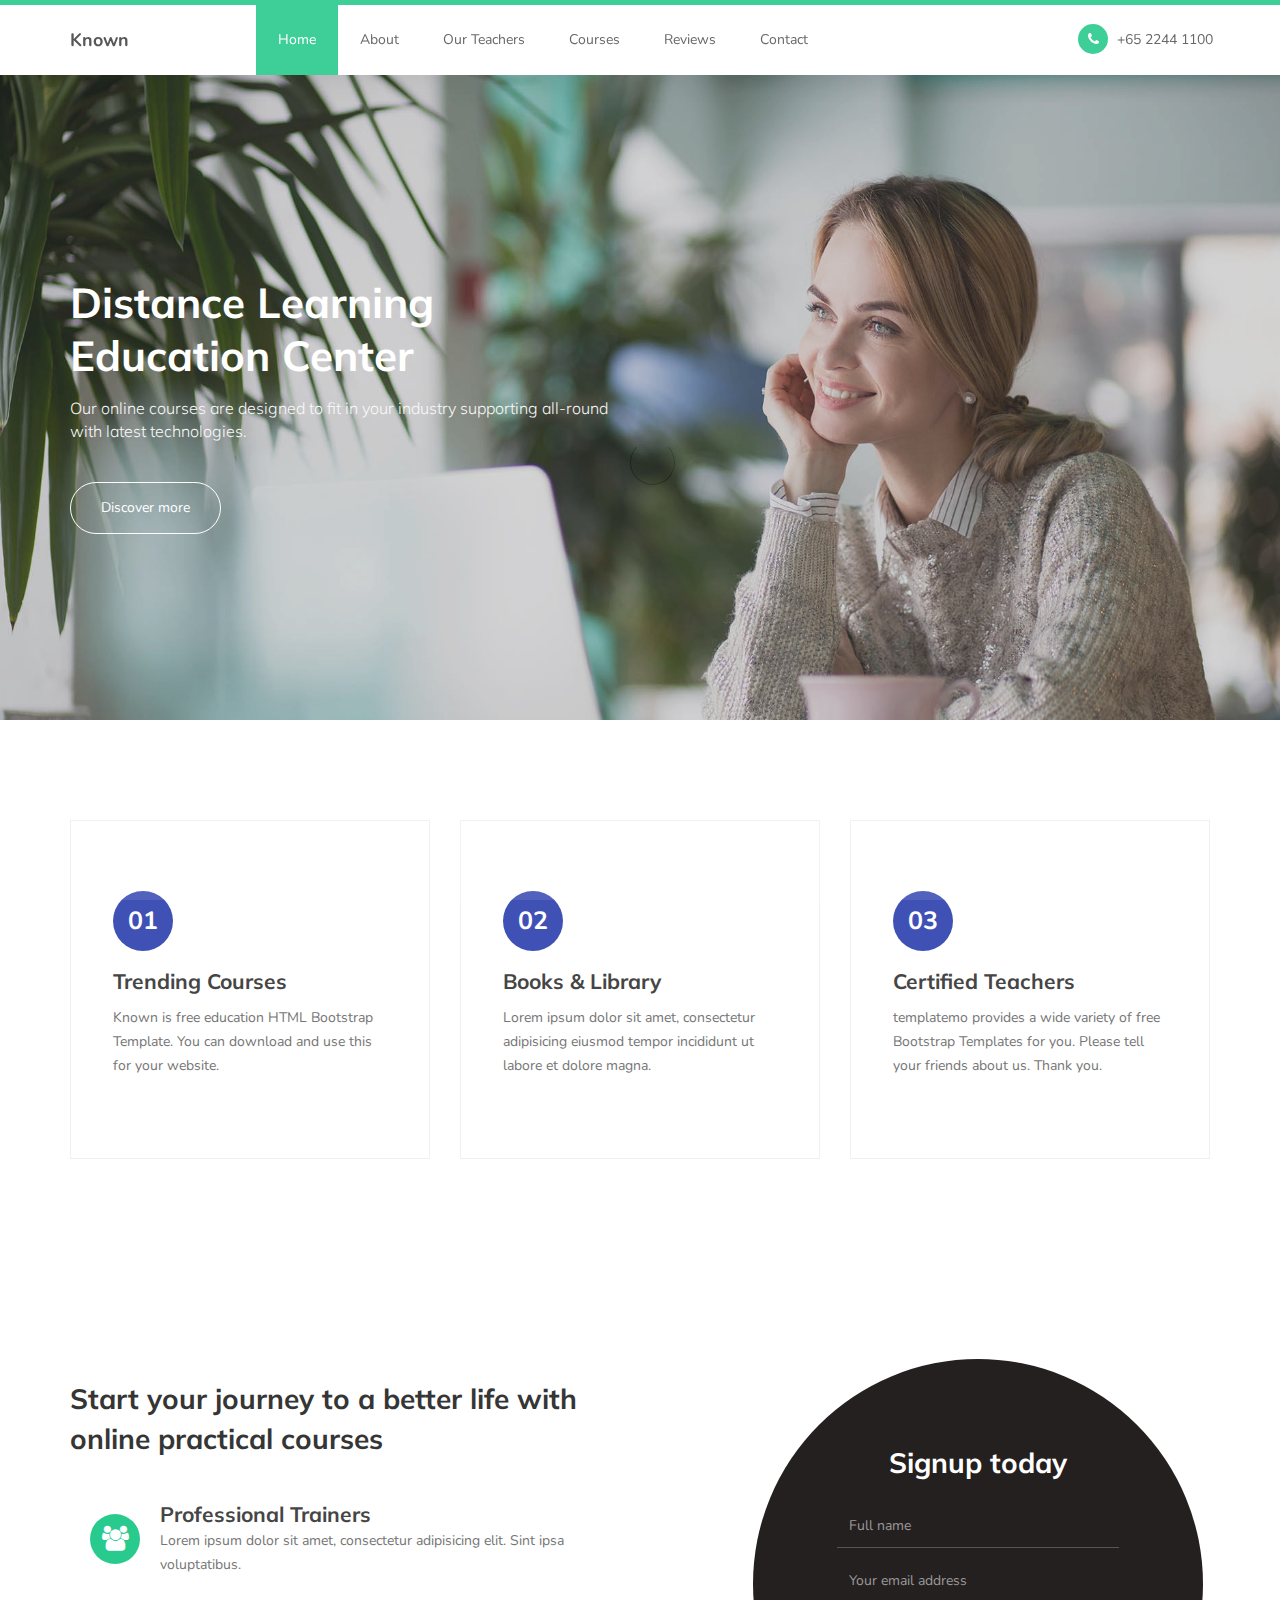
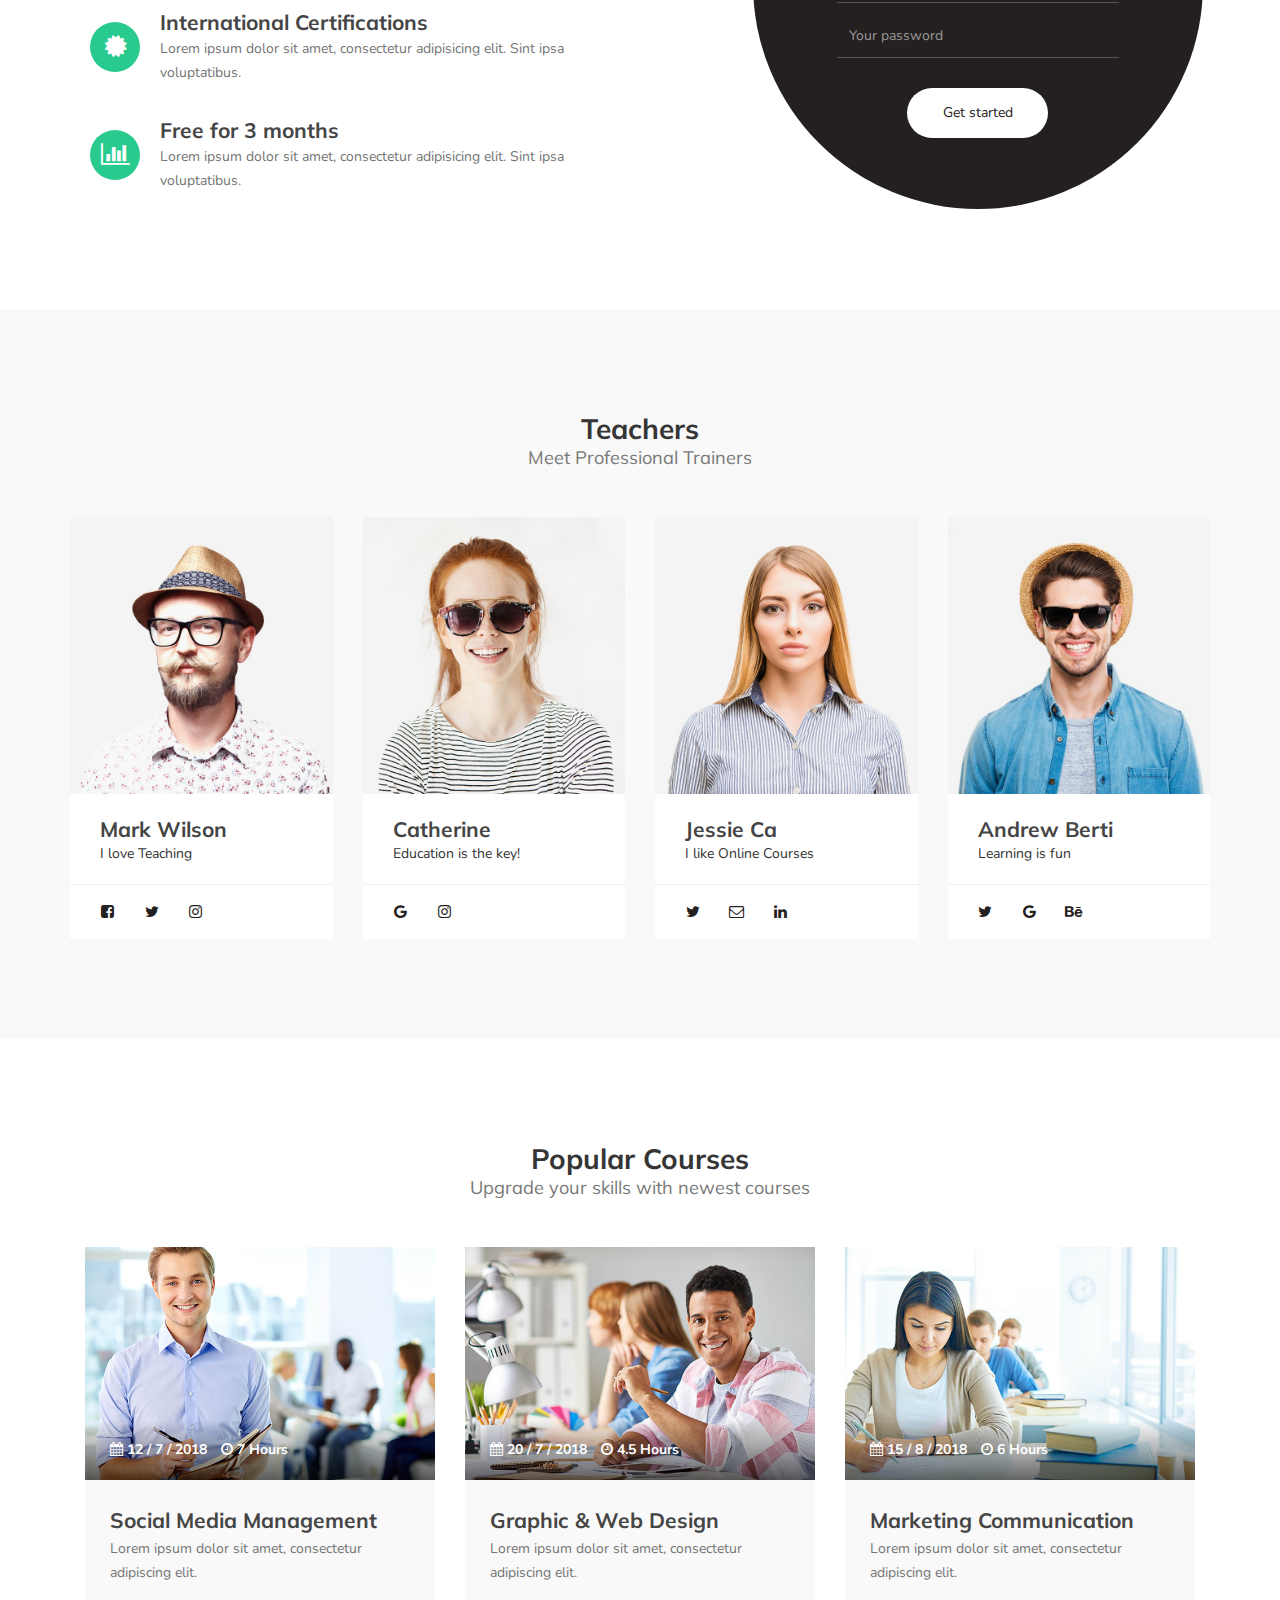
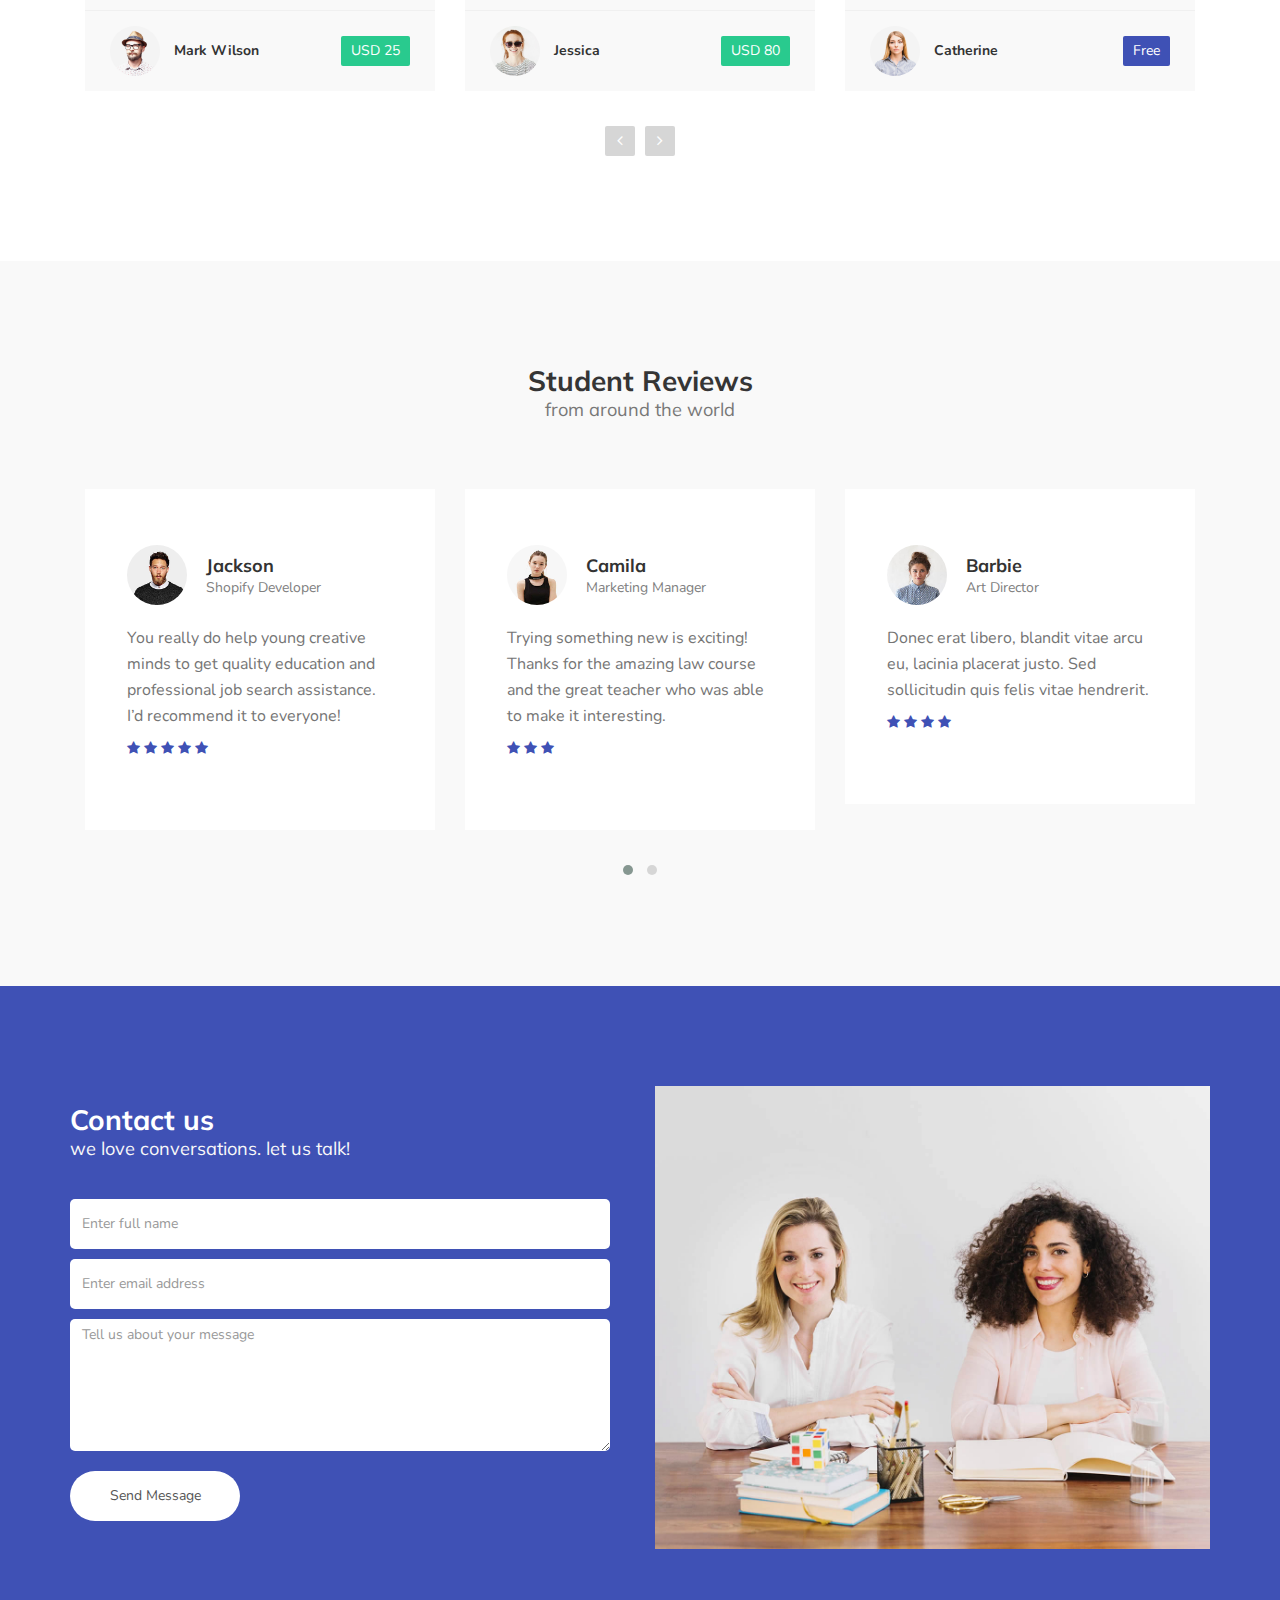
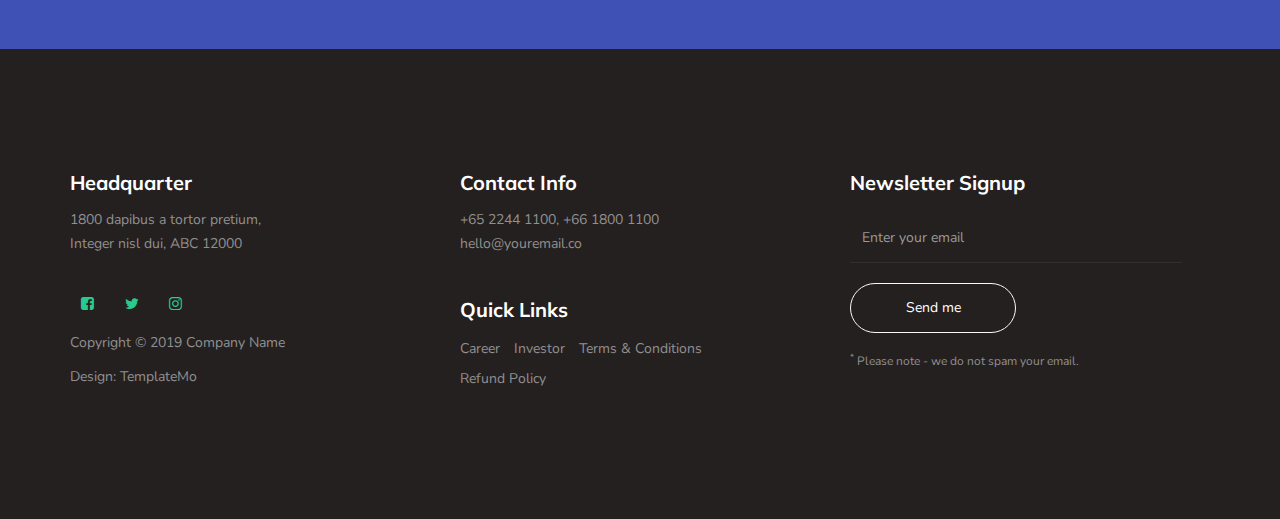
<file: free website/index.html>
<!DOCTYPE html>
<html lang="en">
<head>

     <title>Known - Education HTML Template</title>
<!-- 

Known Template 

https://templatemo.com/tm-516-known

-->
     <meta charset="UTF-8">
     <meta http-equiv="X-UA-Compatible" content="IE=Edge">
     <meta name="description" content="">
     <meta name="keywords" content="">
     <meta name="author" content="">
     <meta name="viewport" content="width=device-width, initial-scale=1, maximum-scale=1">

     <link rel="stylesheet" href="css/bootstrap.min.css">
     <link rel="stylesheet" href="css/font-awesome.min.css">
     <link rel="stylesheet" href="css/owl.carousel.css">
     <link rel="stylesheet" href="css/owl.theme.default.min.css">

     <!-- MAIN CSS -->
     <link rel="stylesheet" href="css/templatemo-style.css">

</head>
<body id="top" data-spy="scroll" data-target=".navbar-collapse" data-offset="50">

     <!-- PRE LOADER -->
     <section class="preloader">
          <div class="spinner">

               <span class="spinner-rotate"></span>
               
          </div>
     </section>


     <!-- MENU -->
     <section class="navbar custom-navbar navbar-fixed-top" role="navigation">
          <div class="container">

               <div class="navbar-header">
                    <button class="navbar-toggle" data-toggle="collapse" data-target=".navbar-collapse">
                         <span class="icon icon-bar"></span>
                         <span class="icon icon-bar"></span>
                         <span class="icon icon-bar"></span>
                    </button>

                    <!-- lOGO TEXT HERE -->
                    <a href="#" class="navbar-brand">Known</a>
               </div>

               <!-- MENU LINKS -->
               <div class="collapse navbar-collapse">
                    <ul class="nav navbar-nav navbar-nav-first">
                         <li><a href="#top" class="smoothScroll">Home</a></li>
                         <li><a href="#about" class="smoothScroll">About</a></li>
                         <li><a href="#team" class="smoothScroll">Our Teachers</a></li>
                         <li><a href="#courses" class="smoothScroll">Courses</a></li>
                         <li><a href="#testimonial" class="smoothScroll">Reviews</a></li>
                         <li><a href="#contact" class="smoothScroll">Contact</a></li>
                    </ul>

                    <ul class="nav navbar-nav navbar-right">
                         <li><a href="#"><i class="fa fa-phone"></i> +65 2244 1100</a></li>
                    </ul>
               </div>

          </div>
     </section>


     <!-- HOME -->
     <section id="home">
          <div class="row">

                    <div class="owl-carousel owl-theme home-slider">
                         <div class="item item-first">
                              <div class="caption">
                                   <div class="container">
                                        <div class="col-md-6 col-sm-12">
                                             <h1>Distance Learning Education Center</h1>
                                             <h3>Our online courses are designed to fit in your industry supporting all-round with latest technologies.</h3>
                                             <a href="#feature" class="section-btn btn btn-default smoothScroll">Discover more</a>
                                        </div>
                                   </div>
                              </div>
                         </div>

                         <div class="item item-second">
                              <div class="caption">
                                   <div class="container">
                                        <div class="col-md-6 col-sm-12">
                                             <h1>Start your journey with our practical courses</h1>
                                             <h3>Our online courses are built in partnership with technology leaders and are designed to meet industry demands.</h3>
                                             <a href="#courses" class="section-btn btn btn-default smoothScroll">Take a course</a>
                                        </div>
                                   </div>
                              </div>
                         </div>

                         <div class="item item-third">
                              <div class="caption">
                                   <div class="container">
                                        <div class="col-md-6 col-sm-12">
                                             <h1>Efficient Learning Methods</h1>
                                             <h3>Nam eget sapien vel nibh euismod vulputate in vel nibh. Quisque eu ex eu urna venenatis sollicitudin ut at libero. Visit <a rel="nofollow" href="https://www.facebook.com/templatemo">templatemo</a> page.</h3>
                                             <a href="#contact" class="section-btn btn btn-default smoothScroll">Let's chat</a>
                                        </div>
                                   </div>
                              </div>
                         </div>
                    </div>
          </div>
     </section>


     <!-- FEATURE -->
     <section id="feature">
          <div class="container">
               <div class="row">

                    <div class="col-md-4 col-sm-4">
                         <div class="feature-thumb">
                              <span>01</span>
                              <h3>Trending Courses</h3>
                              <p>Known is free education HTML Bootstrap Template. You can download and use this for your website.</p>
                         </div>
                    </div>

                    <div class="col-md-4 col-sm-4">
                         <div class="feature-thumb">
                              <span>02</span>
                              <h3>Books & Library</h3>
                              <p>Lorem ipsum dolor sit amet, consectetur adipisicing eiusmod tempor incididunt ut labore et dolore magna.</p>
                         </div>
                    </div>

                    <div class="col-md-4 col-sm-4">
                         <div class="feature-thumb">
                              <span>03</span>
                              <h3>Certified Teachers</h3>
                              <p>templatemo provides a wide variety of free Bootstrap Templates for you. Please tell your friends about us. Thank you.</p>
                         </div>
                    </div>

               </div>
          </div>
     </section>


     <!-- ABOUT -->
     <section id="about">
          <div class="container">
               <div class="row">

                    <div class="col-md-6 col-sm-12">
                         <div class="about-info">
                              <h2>Start your journey to a better life with online practical courses</h2>

                              <figure>
                                   <span><i class="fa fa-users"></i></span>
                                   <figcaption>
                                        <h3>Professional Trainers</h3>
                                        <p>Lorem ipsum dolor sit amet, consectetur adipisicing elit. Sint ipsa voluptatibus.</p>
                                   </figcaption>
                              </figure>

                              <figure>
                                   <span><i class="fa fa-certificate"></i></span>
                                   <figcaption>
                                        <h3>International Certifications</h3>
                                        <p>Lorem ipsum dolor sit amet, consectetur adipisicing elit. Sint ipsa voluptatibus.</p>
                                   </figcaption>
                              </figure>

                              <figure>
                                   <span><i class="fa fa-bar-chart-o"></i></span>
                                   <figcaption>
                                        <h3>Free for 3 months</h3>
                                        <p>Lorem ipsum dolor sit amet, consectetur adipisicing elit. Sint ipsa voluptatibus.</p>
                                   </figcaption>
                              </figure>
                         </div>
                    </div>

                    <div class="col-md-offset-1 col-md-4 col-sm-12">
                         <div class="entry-form">
                              <form action="#" method="post">
                                   <h2>Signup today</h2>
                                   <input type="text" name="full name" class="form-control" placeholder="Full name" required="">

                                   <input type="email" name="email" class="form-control" placeholder="Your email address" required="">

                                   <input type="password" name="password" class="form-control" placeholder="Your password" required="">

                                   <button class="submit-btn form-control" id="form-submit">Get started</button>
                              </form>
                         </div>
                    </div>

               </div>
          </div>
     </section>


     <!-- TEAM -->
     <section id="team">
          <div class="container">
               <div class="row">

                    <div class="col-md-12 col-sm-12">
                         <div class="section-title">
                              <h2>Teachers <small>Meet Professional Trainers</small></h2>
                         </div>
                    </div>

                    <div class="col-md-3 col-sm-6">
                         <div class="team-thumb">
                              <div class="team-image">
                                   <img src="images/author-image1.jpg" class="img-responsive" alt="">
                              </div>
                              <div class="team-info">
                                   <h3>Mark Wilson</h3>
                                   <span>I love Teaching</span>
                              </div>
                              <ul class="social-icon">
                                   <li><a href="#" class="fa fa-facebook-square" attr="facebook icon"></a></li>
                                   <li><a href="#" class="fa fa-twitter"></a></li>
                                   <li><a href="#" class="fa fa-instagram"></a></li>
                              </ul>
                         </div>
                    </div>

                    <div class="col-md-3 col-sm-6">
                         <div class="team-thumb">
                              <div class="team-image">
                                   <img src="images/author-image2.jpg" class="img-responsive" alt="">
                              </div>
                              <div class="team-info">
                                   <h3>Catherine</h3>
                                   <span>Education is the key!</span>
                              </div>
                              <ul class="social-icon">
                                   <li><a href="#" class="fa fa-google"></a></li>
                                   <li><a href="#" class="fa fa-instagram"></a></li>
                              </ul>
                         </div>
                    </div>

                    <div class="col-md-3 col-sm-6">
                         <div class="team-thumb">
                              <div class="team-image">
                                   <img src="images/author-image3.jpg" class="img-responsive" alt="">
                              </div>
                              <div class="team-info">
                                   <h3>Jessie Ca</h3>
                                   <span>I like Online Courses</span>
                              </div>
                              <ul class="social-icon">
                                   <li><a href="#" class="fa fa-twitter"></a></li>
                                   <li><a href="#" class="fa fa-envelope-o"></a></li>
                                   <li><a href="#" class="fa fa-linkedin"></a></li>
                              </ul>
                         </div>
                    </div>

                    <div class="col-md-3 col-sm-6">
                         <div class="team-thumb">
                              <div class="team-image">
                                   <img src="images/author-image4.jpg" class="img-responsive" alt="">
                              </div>
                              <div class="team-info">
                                   <h3>Andrew Berti</h3>
                                   <span>Learning is fun</span>
                              </div>
                              <ul class="social-icon">
                                   <li><a href="#" class="fa fa-twitter"></a></li>
                                   <li><a href="#" class="fa fa-google"></a></li>
                                   <li><a href="#" class="fa fa-behance"></a></li>
                              </ul>
                         </div>
                    </div>

               </div>
          </div>
     </section>


     <!-- Courses -->
     <section id="courses">
          <div class="container">
               <div class="row">

                    <div class="col-md-12 col-sm-12">
                         <div class="section-title">
                              <h2>Popular Courses <small>Upgrade your skills with newest courses</small></h2>
                         </div>

                         <div class="owl-carousel owl-theme owl-courses">
                              <div class="col-md-4 col-sm-4">
                                   <div class="item">
                                        <div class="courses-thumb">
                                             <div class="courses-top">
                                                  <div class="courses-image">
                                                       <img src="images/courses-image1.jpg" class="img-responsive" alt="">
                                                  </div>
                                                  <div class="courses-date">
                                                       <span><i class="fa fa-calendar"></i> 12 / 7 / 2018</span>
                                                       <span><i class="fa fa-clock-o"></i> 7 Hours</span>
                                                  </div>
                                             </div>

                                             <div class="courses-detail">
                                                  <h3><a href="#">Social Media Management</a></h3>
                                                  <p>Lorem ipsum dolor sit amet, consectetur adipiscing elit.</p>
                                             </div>

                                             <div class="courses-info">
                                                  <div class="courses-author">
                                                       <img src="images/author-image1.jpg" class="img-responsive" alt="">
                                                       <span>Mark Wilson</span>
                                                  </div>
                                                  <div class="courses-price">
                                                       <a href="#"><span>USD 25</span></a>
                                                  </div>
                                             </div>
                                        </div>
                                   </div>
                              </div>

                              <div class="col-md-4 col-sm-4">
                                   <div class="item">
                                        <div class="courses-thumb">
                                             <div class="courses-top">
                                                  <div class="courses-image">
                                                       <img src="images/courses-image2.jpg" class="img-responsive" alt="">
                                                  </div>
                                                  <div class="courses-date">
                                                       <span><i class="fa fa-calendar"></i> 20 / 7 / 2018</span>
                                                       <span><i class="fa fa-clock-o"></i> 4.5 Hours</span>
                                                  </div>
                                             </div>

                                             <div class="courses-detail">
                                                  <h3><a href="#">Graphic & Web Design</a></h3>
                                                  <p>Lorem ipsum dolor sit amet, consectetur adipiscing elit.</p>
                                             </div>

                                             <div class="courses-info">
                                                  <div class="courses-author">
                                                       <img src="images/author-image2.jpg" class="img-responsive" alt="">
                                                       <span>Jessica</span>
                                                  </div>
                                                  <div class="courses-price">
                                                       <a href="#"><span>USD 80</span></a>
                                                  </div>
                                             </div>
                                        </div>
                                   </div>
                              </div>

                              <div class="col-md-4 col-sm-4">
                                   <div class="item">
                                        <div class="courses-thumb">
                                             <div class="courses-top">
                                                  <div class="courses-image">
                                                       <img src="images/courses-image3.jpg" class="img-responsive" alt="">
                                                  </div>
                                                  <div class="courses-date">
                                                       <span><i class="fa fa-calendar"></i> 15 / 8 / 2018</span>
                                                       <span><i class="fa fa-clock-o"></i> 6 Hours</span>
                                                  </div>
                                             </div>

                                             <div class="courses-detail">
                                                  <h3><a href="#">Marketing Communication</a></h3>
                                                  <p>Lorem ipsum dolor sit amet, consectetur adipiscing elit.</p>
                                             </div>

                                             <div class="courses-info">
                                                  <div class="courses-author">
                                                       <img src="images/author-image3.jpg" class="img-responsive" alt="">
                                                       <span>Catherine</span>
                                                  </div>
                                                  <div class="courses-price free">
                                                       <a href="#"><span>Free</span></a>
                                                  </div>
                                             </div>
                                        </div>
                                   </div>
                              </div>

                              <div class="col-md-4 col-sm-4">
                                   <div class="item">
                                        <div class="courses-thumb">
                                             <div class="courses-top">
                                                  <div class="courses-image">
                                                       <img src="images/courses-image4.jpg" class="img-responsive" alt="">
                                                  </div>
                                                  <div class="courses-date">
                                                       <span><i class="fa fa-calendar"></i> 10 / 8 / 2018</span>
                                                       <span><i class="fa fa-clock-o"></i> 8 Hours</span>
                                                  </div>
                                             </div>

                                             <div class="courses-detail">
                                                  <h3><a href="#">Summer Kids</a></h3>
                                                  <p>Lorem ipsum dolor sit amet, consectetur adipiscing elit.</p>
                                             </div>

                                             <div class="courses-info">
                                                  <div class="courses-author">
                                                       <img src="images/author-image1.jpg" class="img-responsive" alt="">
                                                       <span>Mark Wilson</span>
                                                  </div>
                                                  <div class="courses-price">
                                                       <a href="#"><span>USD 45</span></a>
                                                  </div>
                                             </div>
                                        </div>
                                   </div>
                              </div>

                              <div class="col-md-4 col-sm-4">
                                   <div class="item">
                                        <div class="courses-thumb">
                                             <div class="courses-top">
                                                  <div class="courses-image">
                                                       <img src="images/courses-image5.jpg" class="img-responsive" alt="">
                                                  </div>
                                                  <div class="courses-date">
                                                       <span><i class="fa fa-calendar"></i> 5 / 10 / 2018</span>
                                                       <span><i class="fa fa-clock-o"></i> 10 Hours</span>
                                                  </div>
                                             </div>

                                             <div class="courses-detail">
                                                  <h3><a href="#">Business &amp; Management</a></h3>
                                                  <p>Lorem ipsum dolor sit amet, consectetur adipiscing elit.</p>
                                             </div>

                                             <div class="courses-info">
                                                  <div class="courses-author">
                                                       <img src="images/author-image2.jpg" class="img-responsive" alt="">
                                                       <span>Jessica</span>
                                                  </div>
                                                  <div class="courses-price free">
                                                       <a href="#"><span>Free</span></a>
                                                  </div>
                                             </div>
                                        </div>
                                   </div>
                              </div>

                         </div>

               </div>
          </div>
     </section>


     <!-- TESTIMONIAL -->
     <section id="testimonial">
          <div class="container">
               <div class="row">

                    <div class="col-md-12 col-sm-12">
                         <div class="section-title">
                              <h2>Student Reviews <small>from around the world</small></h2>
                         </div>

                         <div class="owl-carousel owl-theme owl-client">
                              <div class="col-md-4 col-sm-4">
                                   <div class="item">
                                        <div class="tst-image">
                                             <img src="images/tst-image1.jpg" class="img-responsive" alt="">
                                        </div>
                                        <div class="tst-author">
                                             <h4>Jackson</h4>
                                             <span>Shopify Developer</span>
                                        </div>
                                        <p>You really do help young creative minds to get quality education and professional job search assistance. I’d recommend it to everyone!</p>
                                        <div class="tst-rating">
                                             <i class="fa fa-star"></i>
                                             <i class="fa fa-star"></i>
                                             <i class="fa fa-star"></i>
                                             <i class="fa fa-star"></i>
                                             <i class="fa fa-star"></i>
                                        </div>
                                   </div>
                              </div>

                              <div class="col-md-4 col-sm-4">
                                   <div class="item">
                                        <div class="tst-image">
                                             <img src="images/tst-image2.jpg" class="img-responsive" alt="">
                                        </div>
                                        <div class="tst-author">
                                             <h4>Camila</h4>
                                             <span>Marketing Manager</span>
                                        </div>
                                        <p>Trying something new is exciting! Thanks for the amazing law course and the great teacher who was able to make it interesting.</p>
                                        <div class="tst-rating">
                                             <i class="fa fa-star"></i>
                                             <i class="fa fa-star"></i>
                                             <i class="fa fa-star"></i>
                                        </div>
                                   </div>
                              </div>

                              <div class="col-md-4 col-sm-4">
                                   <div class="item">
                                        <div class="tst-image">
                                             <img src="images/tst-image3.jpg" class="img-responsive" alt="">
                                        </div>
                                        <div class="tst-author">
                                             <h4>Barbie</h4>
                                             <span>Art Director</span>
                                        </div>
                                        <p>Donec erat libero, blandit vitae arcu eu, lacinia placerat justo. Sed sollicitudin quis felis vitae hendrerit.</p>
                                        <div class="tst-rating">
                                             <i class="fa fa-star"></i>
                                             <i class="fa fa-star"></i>
                                             <i class="fa fa-star"></i>
                                             <i class="fa fa-star"></i>
                                        </div>
                                   </div>
                              </div>

                              <div class="col-md-4 col-sm-4">
                                   <div class="item">
                                        <div class="tst-image">
                                             <img src="images/tst-image4.jpg" class="img-responsive" alt="">
                                        </div>
                                        <div class="tst-author">
                                             <h4>Andrio</h4>
                                             <span>Web Developer</span>
                                        </div>
                                        <p>Nam eget mi eu ante faucibus viverra nec sed magna. Vivamus viverra sapien ex, elementum varius ex sagittis vel.</p>
                                        <div class="tst-rating">
                                             <i class="fa fa-star"></i>
                                             <i class="fa fa-star"></i>
                                             <i class="fa fa-star"></i>
                                             <i class="fa fa-star"></i>
                                        </div>
                                   </div>
                              </div>

                         </div>

               </div>
          </div>
     </section> 


     <!-- CONTACT -->
     <section id="contact">
          <div class="container">
               <div class="row">

                    <div class="col-md-6 col-sm-12">
                         <form id="contact-form" role="form" action="" method="post">
                              <div class="section-title">
                                   <h2>Contact us <small>we love conversations. let us talk!</small></h2>
                              </div>

                              <div class="col-md-12 col-sm-12">
                                   <input type="text" class="form-control" placeholder="Enter full name" name="name" required="">
                    
                                   <input type="email" class="form-control" placeholder="Enter email address" name="email" required="">

                                   <textarea class="form-control" rows="6" placeholder="Tell us about your message" name="message" required=""></textarea>
                              </div>

                              <div class="col-md-4 col-sm-12">
                                   <input type="submit" class="form-control" name="send message" value="Send Message">
                              </div>

                         </form>
                    </div>

                    <div class="col-md-6 col-sm-12">
                         <div class="contact-image">
                              <img src="images/contact-image.jpg" class="img-responsive" alt="Smiling Two Girls">
                         </div>
                    </div>

               </div>
          </div>
     </section>       


     <!-- FOOTER -->
     <footer id="footer">
          <div class="container">
               <div class="row">

                    <div class="col-md-4 col-sm-6">
                         <div class="footer-info">
                              <div class="section-title">
                                   <h2>Headquarter</h2>
                              </div>
                              <address>
                                   <p>1800 dapibus a tortor pretium,<br> Integer nisl dui, ABC 12000</p>
                              </address>

                              <ul class="social-icon">
                                   <li><a href="#" class="fa fa-facebook-square" attr="facebook icon"></a></li>
                                   <li><a href="#" class="fa fa-twitter"></a></li>
                                   <li><a href="#" class="fa fa-instagram"></a></li>
                              </ul>

                              <div class="copyright-text"> 
                                   <p>Copyright &copy; 2019 Company Name</p>
                                   
                                   <p>Design: TemplateMo</p>
                              </div>
                         </div>
                    </div>

                    <div class="col-md-4 col-sm-6">
                         <div class="footer-info">
                              <div class="section-title">
                                   <h2>Contact Info</h2>
                              </div>
                              <address>
                                   <p>+65 2244 1100, +66 1800 1100</p>
                                   <p><a href="mailto:youremail.co">hello@youremail.co</a></p>
                              </address>

                              <div class="footer_menu">
                                   <h2>Quick Links</h2>
                                   <ul>
                                        <li><a href="#">Career</a></li>
                                        <li><a href="#">Investor</a></li>
                                        <li><a href="#">Terms & Conditions</a></li>
                                        <li><a href="#">Refund Policy</a></li>
                                   </ul>
                              </div>
                         </div>
                    </div>

                    <div class="col-md-4 col-sm-12">
                         <div class="footer-info newsletter-form">
                              <div class="section-title">
                                   <h2>Newsletter Signup</h2>
                              </div>
                              <div>
                                   <div class="form-group">
                                        <form action="#" method="get">
                                             <input type="email" class="form-control" placeholder="Enter your email" name="email" id="email" required="">
                                             <input type="submit" class="form-control" name="submit" id="form-submit" value="Send me">
                                        </form>
                                        <span><sup>*</sup> Please note - we do not spam your email.</span>
                                   </div>
                              </div>
                         </div>
                    </div>
                    
               </div>
          </div>
     </footer>


     <!-- SCRIPTS -->
     <script src="js/jquery.js"></script>
     <script src="js/bootstrap.min.js"></script>
     <script src="js/owl.carousel.min.js"></script>
     <script src="js/smoothscroll.js"></script>
     <script src="js/custom.js"></script>

</body>
</html>
</file>
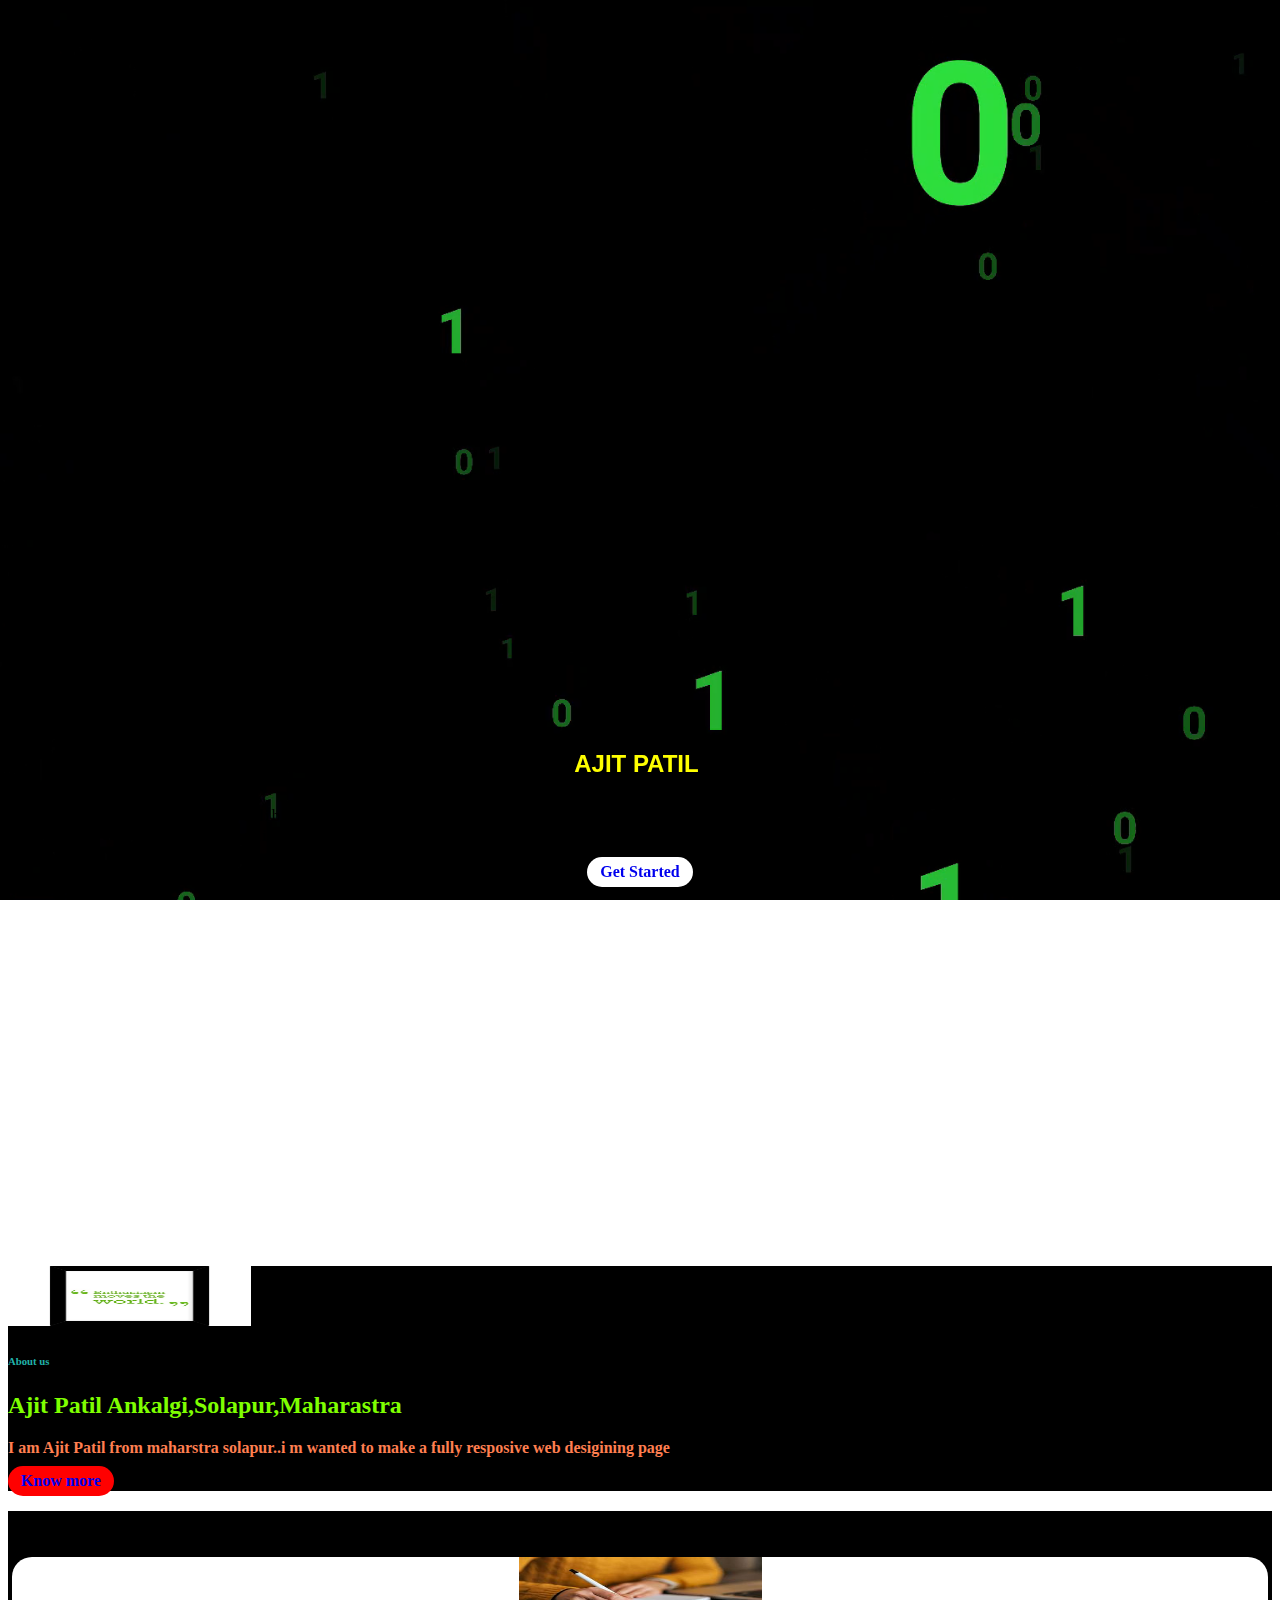
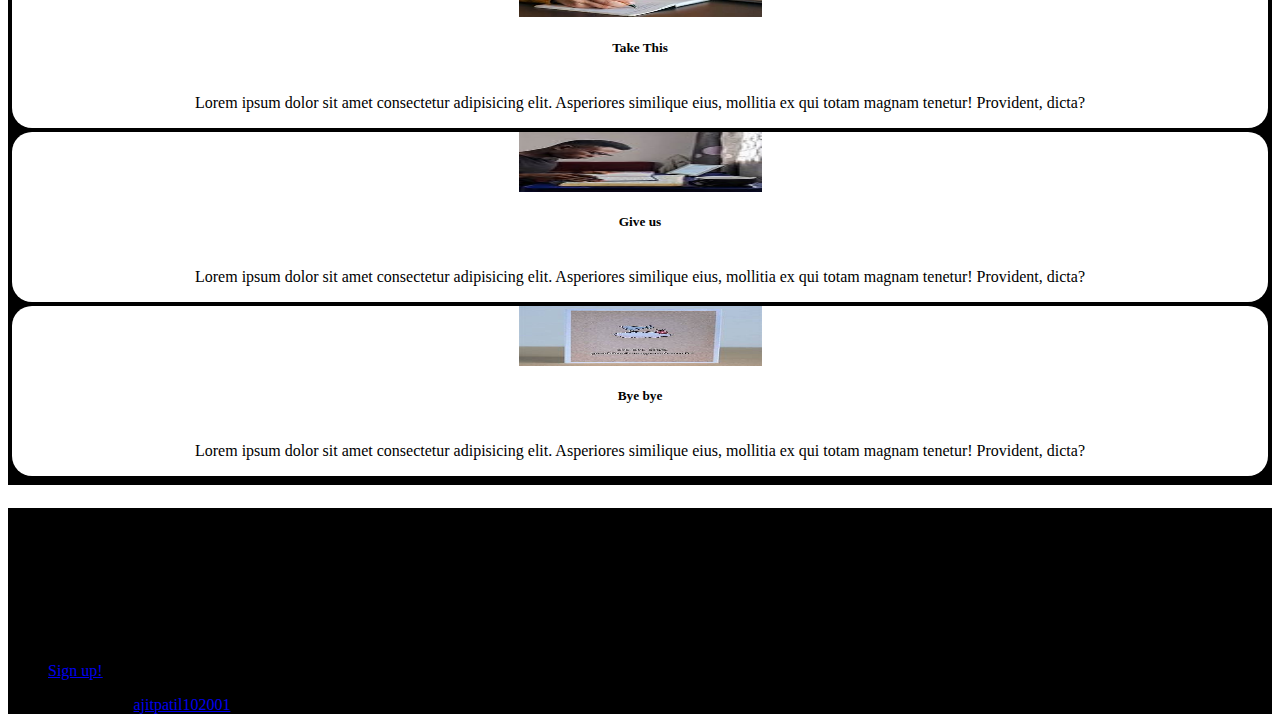
<file: NewWebsite/index.html>
<!DOCTYPE html>
<html lang="en">
<head>
  <meta charset="UTF-8">
  <meta http-equiv="X-UA-Compatible" content="IE=edge">
  <meta name="viewport" content="width=device-width, initial-scale=1.0">
  <link rel="stylesheet" href="style.css">
  <link href="https://cdn.jsdelivr.net/npm/bootstrap@5.0.2/dist/css/bootstrap.min.css" rel="stylesheet" integrity="sha384-EVSTQN3/azprG1Anm3QDgpJLIm9Nao0Yz1ztcQTwFspd3yD65VohhpuuCOmLASjC" crossorigin="anonymous">
  <title>Bootstrap Website</title>
</head>
<body>
 
<header>
  <nav class="navbar navbar-expand-lg navbar-dark fixed-top">
    <div class="container-fluid">
      <a class="navbar-brand" href="#">Ajit<span> Patil</span></a>
      <button class="navbar-toggler" type="button" data-bs-toggle="collapse" data-bs-target="#navbarSupportedContent" aria-controls="navbarSupportedContent" aria-expanded="false" aria-label="Toggle navigation">
        <span class="navbar-toggler-icon"></span>
      </button>
      <div class="collapse navbar-collapse" id="navbarSupportedContent">
        <ul class="navbar-nav mx-auto mb-2 mb-lg-0">
          <li class="nav-item">
            <a class="nav-link active" aria-current="page" href="#homepage">Home</a>
          </li>
          <li class="nav-item">
            <a class="nav-link" href="#aboutuspage">About us</a>
          </li>
          <li class="nav-item dropdown">
            <a class="nav-link dropdown-toggle" href="#" id="navbarDropdown" role="button" data-bs-toggle="dropdown" aria-expanded="false">
              Language
            </a>
        
            <ul class="dropdown-menu" aria-labelledby="navbarDropdown">
              <li><a class="dropdown-item" href="#">Telagu</a></li>
              <li><a class="dropdown-item" href="#">English</a></li>
              <li><a class="dropdown-item" href="#">Marathi</a></li>
              <li><a class="dropdown-item" href="#">Kannada</a></li>
              <li><hr class="dropdown-divider"></li>
              <li><a class="dropdown-item" href="#">Different Language</a></li>
            </ul>
            <li class="nav-item">
              <a class="nav-link" href="#Servicepage">Services</a>
            </li>
             <li class="nav-item">
            <a class="nav-link" href="#contactuspage">Contact us</a>
          </li>
          </li>
        </ul>
        <form class="d-flex">
         
          <button class="btn btn-outline-success" type="submit">Sign In</button>
        </form>
      </div>
    </div>
  </nav>
  <div id="homepage"class="mid">
   <video src="images/1.mp4" autoplay muted loop class="embed-responsive">
  </video>
  <div class="hero text-center">
    <h2 class="text-light">QUOTER  <span>AJIT PATIL</span> WEBSITE</h2>
    <p class="text-light mx-auto">We have No of quotes availible on YourQuote App..i have planned to upload in this web design Thank you...</p>
    <a href="#">Get Started</a>
  </div>
  </div>
</header>


<section>
  <div  id="aboutuspage" class="container aboutmore">
    <div class="row align-items-center">
      <div class="imagesec col-lg-6 col-md-6 col-12 w-50  pb-5 pt-5">
<img src="images/author-image4.jpg" class="img-fluid">
     </div>
     <div class="text col-lg-6 col-md-6 col-12 w-50 pb-5 pt-5">
      <h6>About us</h6>
      <h2>Ajit Patil Ankalgi,Solapur,Maharastra</h2>
      <p>I am Ajit Patil from maharstra solapur..i m wanted to make a fully resposive web desigining page</p>
      <a href="#">Know more</a>
     </div>
    </div>
  </div>
</section> 
<section class=" container services">
  <div  id="Servicepage" class="col mx-auto align-items-center my-2">


  <div class="header text-center pt-5 pb-5">
    <h2 class="foot-weight-bold text-light">Our Services</h2>
  </div>
  <div class="row mx-auto justify-content-center text-center container">
    <div class="one col-lg-3 col-md-3 col-12 w-25">
      <img src="images/1.jfif" class="img-fluid pb-3">
      <h5 class="font-weight-bold">Take This</h5>
      <p>Lorem ipsum dolor sit amet consectetur adipisicing elit. Asperiores similique eius, mollitia ex qui totam magnam tenetur! Provident, dicta?</p>
    </div>
    <div class="one col-lg-3 col-md-3 col-12 w-25">
      <img src="images/2.jpg" class="img-fluid pb-3">
      <h5 class="font-weight-bold">Give us</h5>
      <p>Lorem ipsum dolor sit amet consectetur adipisicing elit. Asperiores similique eius, mollitia ex qui totam magnam tenetur! Provident, dicta?</p>
    </div>
    <div class="one col-lg-3 col-md-3 col-12 w-25">
      <img src="images/3.jfif" class="img-fluid pb-3">
      <h5 class="font-weight-bold">Bye bye</h5>
      <p>Lorem ipsum dolor sit amet consectetur adipisicing elit. Asperiores similique eius, mollitia ex qui totam magnam tenetur! Provident, dicta?</p>
    </div>
  </div>
</div>
</section >

<footer id="contactuspage" class="page-footer font-small stylish-color-dark pt-4 text-light">


  <div class="container text-center text-md-left  ">

 
    <div class="row">

      
      <div class="col-md-4 mx-auto">

        
        <h5 class="font-weight-bold text-uppercase mt-3 mb-4 ">Contact Us</h5>
        <p class="font-weight-bold ">Name-Ajit Patil<br>Contact-9359959427<br>
          Email Id-ajitpatil102001@gmail.com
          
        </p>
<ul class="list-unstyled list-inline text-center py-2">
    <li class="list-inline-item">
      <h5 class="mb-1">Register for free</h5>
    </li>
    <li class="list-inline-item">
      <a href="#!" class="btn btn-danger btn-rounded">Sign up!</a>
    </li>
  </ul>
 

  
 
  <div class="footer-copyright text-center py-3">© 2021 Copyright:
    <a href="https://mdbootstrap.com/"> ajitpatil102001</a>
  </div>
 

</footer>

<script src="https://cdn.jsdelivr.net/npm/@popperjs/core@2.9.2/dist/umd/popper.min.js" integrity="sha384-IQsoLXl5PILFhosVNubq5LC7Qb9DXgDA9i+tQ8Zj3iwWAwPtgFTxbJ8NT4GN1R8p" crossorigin="anonymous"></script>
<script src="https://cdn.jsdelivr.net/npm/bootstrap@5.0.2/dist/js/bootstrap.min.js" integrity="sha384-cVKIPhGWiC2Al4u+LWgxfKTRIcfu0JTxR+EQDz/bgldoEyl4H0zUF0QKbrJ0EcQF" crossorigin="anonymous"></script>
</body>
</html>
</file>
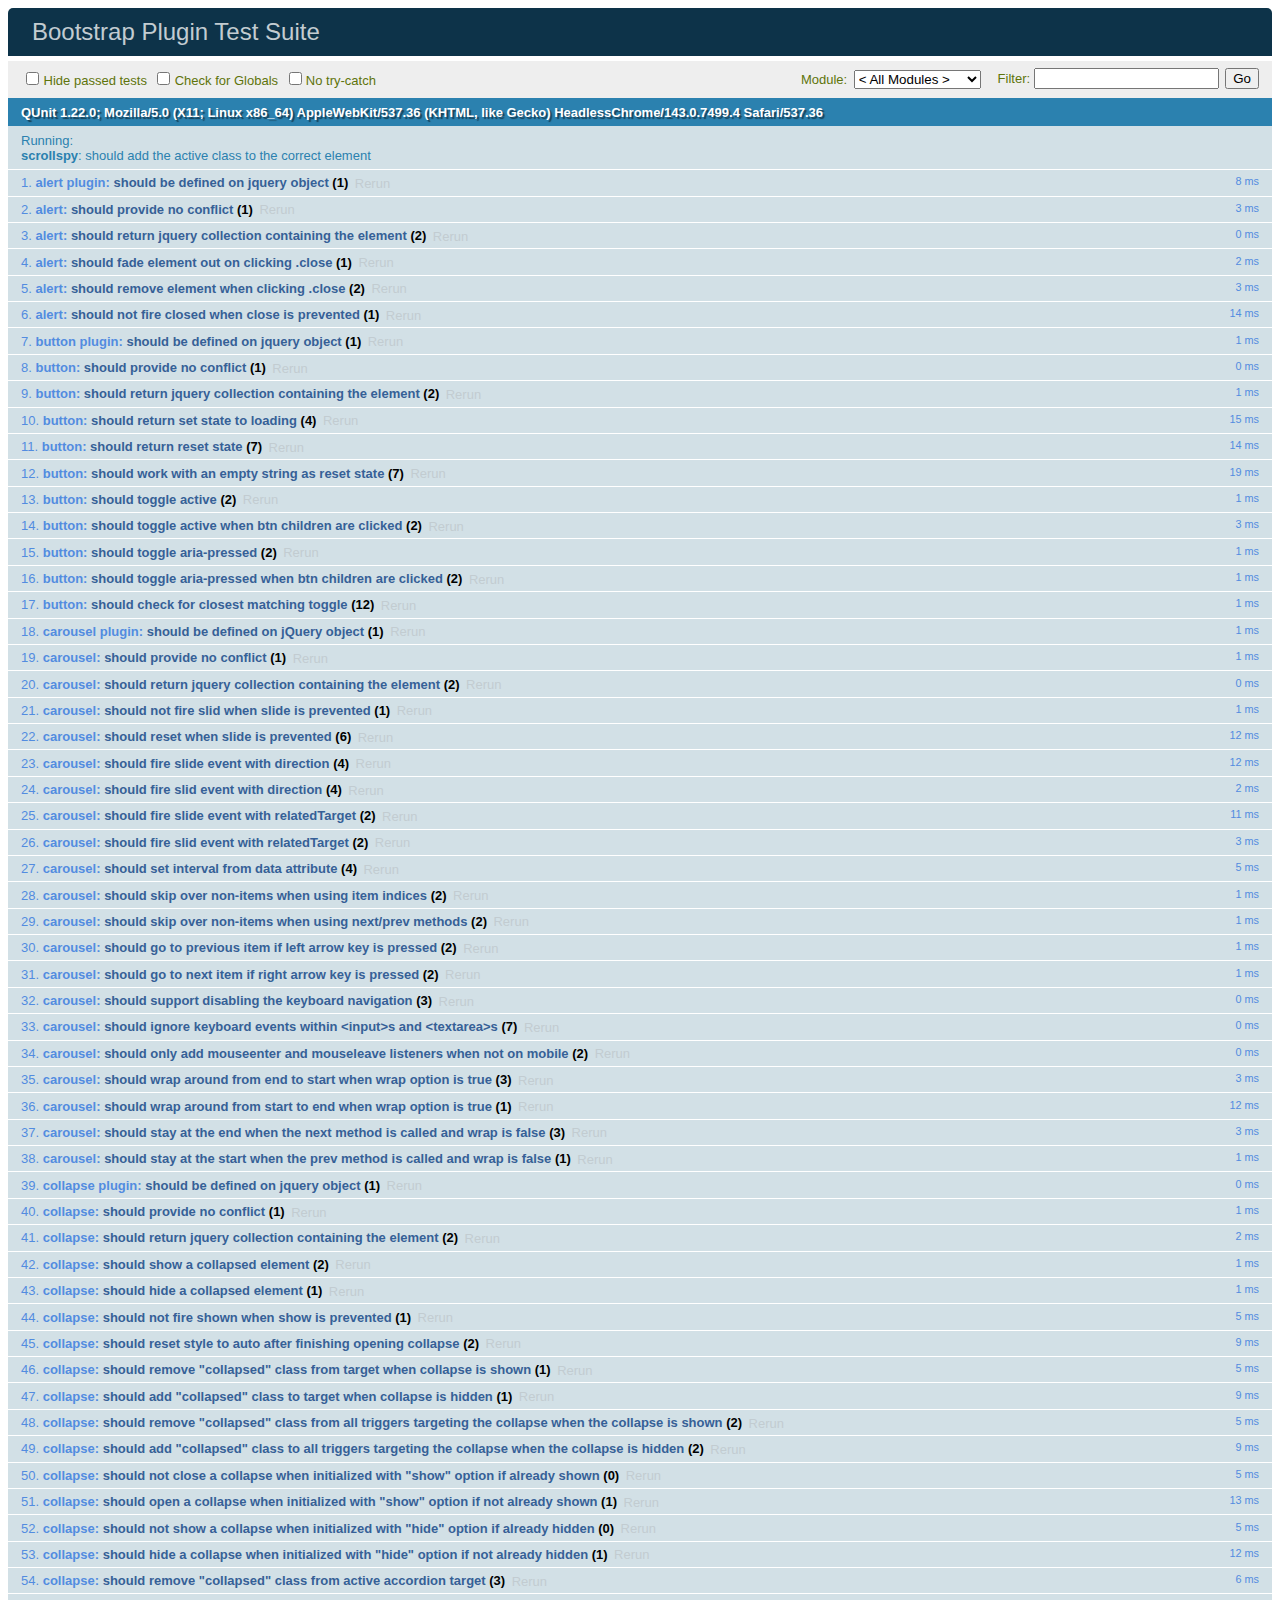
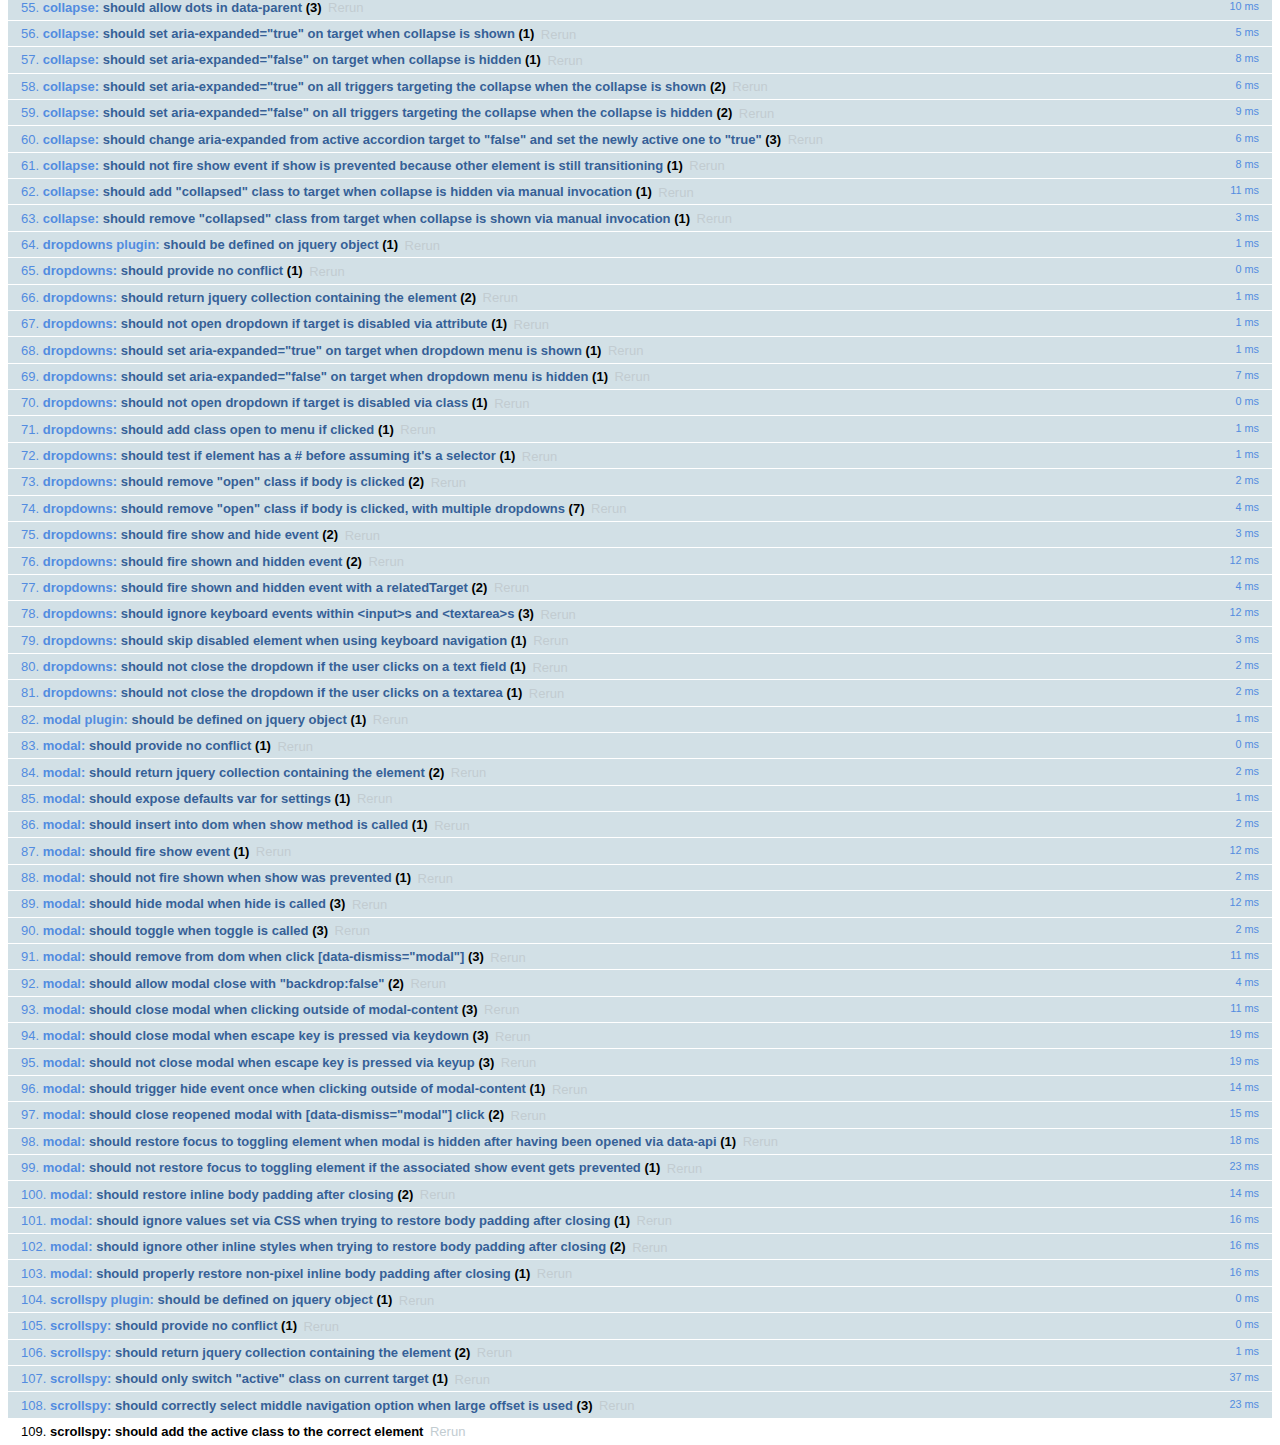
<file: Normal Website/bootstrap/js/tests/index.html>
<!DOCTYPE html>
<html>
  <head>
    <meta charset="utf-8">
    <title>Bootstrap Plugin Test Suite</title>
    <meta name="viewport" content="width=device-width, initial-scale=1">

    <!-- jQuery -->
    <script src="vendor/jquery.min.js"></script>
    <script>
      // Disable jQuery event aliases to ensure we don't accidentally use any of them
      (function () {
        var eventAliases = [
          'blur',
          'focus',
          'focusin',
          'focusout',
          'load',
          'resize',
          'scroll',
          'unload',
          'click',
          'dblclick',
          'mousedown',
          'mouseup',
          'mousemove',
          'mouseover',
          'mouseout',
          'mouseenter',
          'mouseleave',
          'change',
          'select',
          'submit',
          'keydown',
          'keypress',
          'keyup',
          'error',
          'contextmenu',
          'hover',
          'bind',
          'unbind',
          'delegate',
          'undelegate'
        ]
        for (var i = 0; i < eventAliases.length; i++) {
          var eventAlias = eventAliases[i]
          $.fn[eventAlias] = function () {
            throw new Error('Using the ".' + eventAlias + '()" method is not allowed, so that Bootstrap can be compatible with custom jQuery builds which exclude the "event aliases" module that defines said method. See https://github.com/twbs/bootstrap/blob/master/CONTRIBUTING.md#js')
          }
        }
      })()
    </script>

    <!-- QUnit -->
    <link rel="stylesheet" href="vendor/qunit.css" media="screen">
    <script src="vendor/qunit.js"></script>
    <script>
      // See https://github.com/axemclion/grunt-saucelabs#test-result-details-with-qunit
      var log = []
      // Require assert.expect in each test
      QUnit.config.requireExpects = true
      QUnit.done(function (testResults) {
        var tests = []
        for (var i = 0, len = log.length; i < len; i++) {
          var details = log[i]
          tests.push({
            name: details.name,
            result: details.result,
            expected: details.expected,
            actual: details.actual,
            source: details.source
          })
        }
        testResults.tests = tests

        window.global_test_results = testResults
      })

      QUnit.testStart(function (testDetails) {
        $(window).scrollTop(0)
        QUnit.log(function (details) {
          if (!details.result) {
            details.name = testDetails.name
            log.push(details)
          }
        })
      })

      // Cleanup
      QUnit.testDone(function () {
        $('#qunit-fixture').empty()
        $('#modal-test, .modal-backdrop').remove()
      })

      // Display fixture on-screen on iOS to avoid false positives
      if (/iPhone|iPad|iPod/.test(navigator.userAgent)) {
        QUnit.begin(function() {
          $('#qunit-fixture').css({ top: 0, left: 0 })
        })

        QUnit.done(function () {
          $('#qunit-fixture').css({ top: '', left: '' })
        })
      }

      // Disable deprecated global QUnit method aliases in preparation for QUnit v2
      (function () {
        var methodNames = [
          'async',
          'asyncTest',
          'deepEqual',
          'equal',
          'expect',
          'module',
          'notDeepEqual',
          'notEqual',
          'notPropEqual',
          'notStrictEqual',
          'ok',
          'propEqual',
          'push',
          'start',
          'stop',
          'strictEqual',
          'test',
          'throws'
        ];
        for (var i = 0; i < methodNames.length; i++) {
          var methodName = methodNames[i];
          window[methodName] = undefined;
        }
      })();
    </script>

    <!-- Plugin sources -->
    <script>$.support.transition = false</script>
    <script src="../../js/alert.js"></script>
    <script src="../../js/button.js"></script>
    <script src="../../js/carousel.js"></script>
    <script src="../../js/collapse.js"></script>
    <script src="../../js/dropdown.js"></script>
    <script src="../../js/modal.js"></script>
    <script src="../../js/scrollspy.js"></script>
    <script src="../../js/tab.js"></script>
    <script src="../../js/tooltip.js"></script>
    <script src="../../js/popover.js"></script>
    <script src="../../js/affix.js"></script>

    <!-- Unit tests -->
    <script src="unit/alert.js"></script>
    <script src="unit/button.js"></script>
    <script src="unit/carousel.js"></script>
    <script src="unit/collapse.js"></script>
    <script src="unit/dropdown.js"></script>
    <script src="unit/modal.js"></script>
    <script src="unit/scrollspy.js"></script>
    <script src="unit/tab.js"></script>
    <script src="unit/tooltip.js"></script>
    <script src="unit/popover.js"></script>
    <script src="unit/affix.js"></script>

  </head>
  <body>
    <div id="qunit-container">
      <div id="qunit"></div>
      <div id="qunit-fixture"></div>
    </div>
  </body>
</html>
</file>
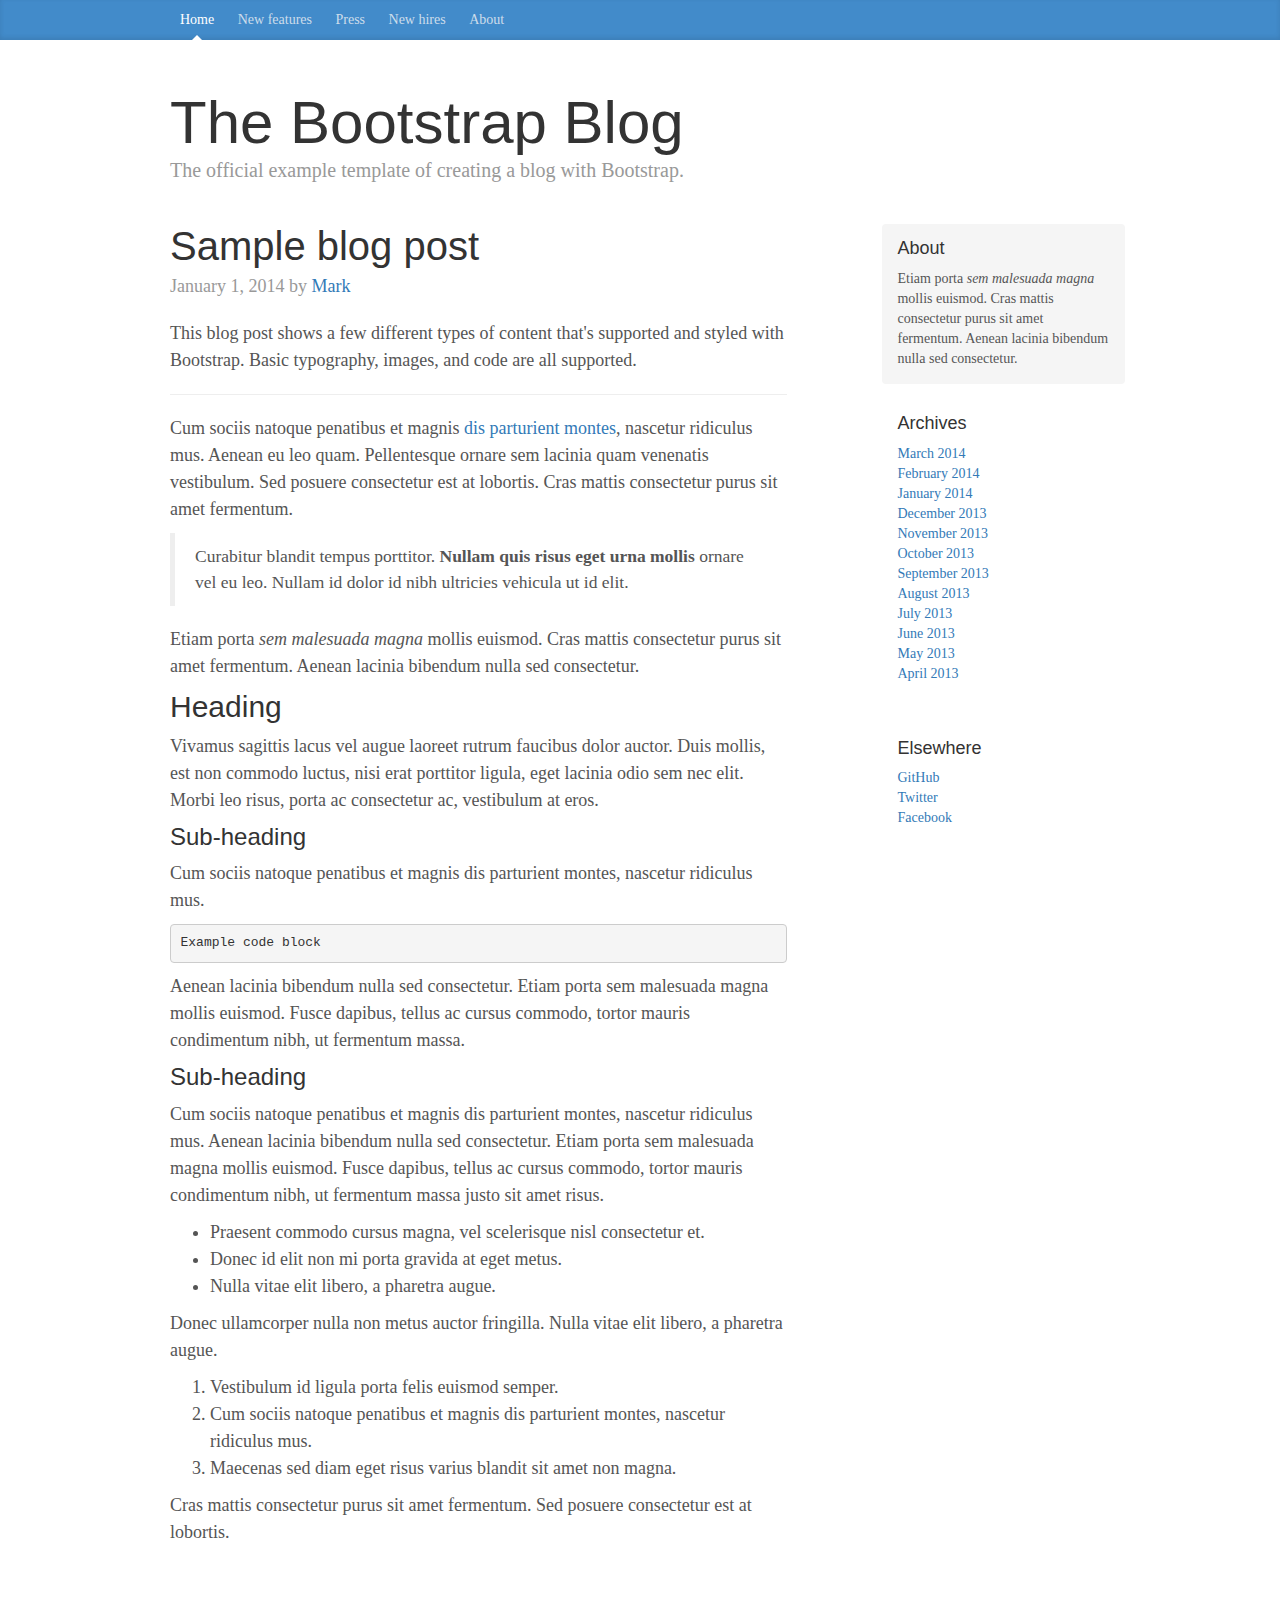
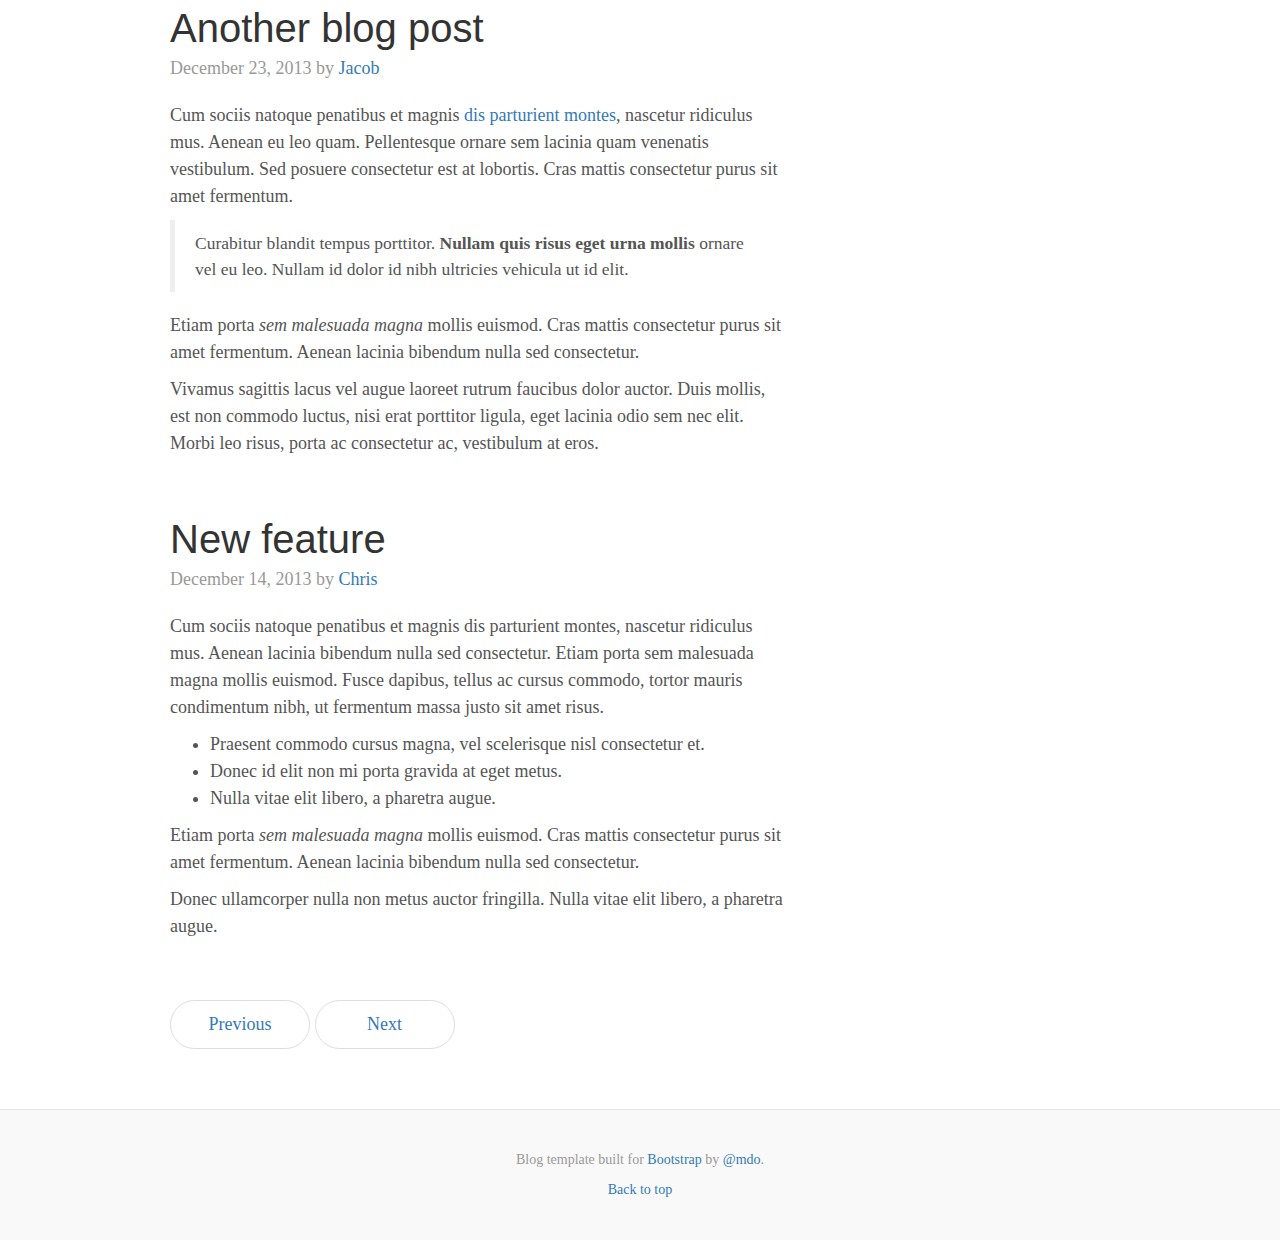
<file: Normal Website/bootstrap/docs/examples/blog/index.html>
<!DOCTYPE html>
<html lang="en">
  <head>
    <meta charset="utf-8">
    <meta http-equiv="X-UA-Compatible" content="IE=edge">
    <meta name="viewport" content="width=device-width, initial-scale=1">
    <!-- The above 3 meta tags *must* come first in the head; any other head content must come *after* these tags -->
    <meta name="description" content="">
    <meta name="author" content="">
    <link rel="icon" href="../../favicon.ico">

    <title>Blog Template for Bootstrap</title>

    <!-- Bootstrap core CSS -->
    <link href="../../dist/css/bootstrap.min.css" rel="stylesheet">

    <!-- IE10 viewport hack for Surface/desktop Windows 8 bug -->
    <link href="../../assets/css/ie10-viewport-bug-workaround.css" rel="stylesheet">

    <!-- Custom styles for this template -->
    <link href="blog.css" rel="stylesheet">

    <!-- Just for debugging purposes. Don't actually copy these 2 lines! -->
    <!--[if lt IE 9]><script src="../../assets/js/ie8-responsive-file-warning.js"></script><![endif]-->
    <script src="../../assets/js/ie-emulation-modes-warning.js"></script>

    <!-- HTML5 shim and Respond.js for IE8 support of HTML5 elements and media queries -->
    <!--[if lt IE 9]>
      <script src="https://oss.maxcdn.com/html5shiv/3.7.3/html5shiv.min.js"></script>
      <script src="https://oss.maxcdn.com/respond/1.4.2/respond.min.js"></script>
    <![endif]-->
  </head>

  <body>

    <div class="blog-masthead">
      <div class="container">
        <nav class="blog-nav">
          <a class="blog-nav-item active" href="#">Home</a>
          <a class="blog-nav-item" href="#">New features</a>
          <a class="blog-nav-item" href="#">Press</a>
          <a class="blog-nav-item" href="#">New hires</a>
          <a class="blog-nav-item" href="#">About</a>
        </nav>
      </div>
    </div>

    <div class="container">

      <div class="blog-header">
        <h1 class="blog-title">The Bootstrap Blog</h1>
        <p class="lead blog-description">The official example template of creating a blog with Bootstrap.</p>
      </div>

      <div class="row">

        <div class="col-sm-8 blog-main">

          <div class="blog-post">
            <h2 class="blog-post-title">Sample blog post</h2>
            <p class="blog-post-meta">January 1, 2014 by <a href="#">Mark</a></p>

            <p>This blog post shows a few different types of content that's supported and styled with Bootstrap. Basic typography, images, and code are all supported.</p>
            <hr>
            <p>Cum sociis natoque penatibus et magnis <a href="#">dis parturient montes</a>, nascetur ridiculus mus. Aenean eu leo quam. Pellentesque ornare sem lacinia quam venenatis vestibulum. Sed posuere consectetur est at lobortis. Cras mattis consectetur purus sit amet fermentum.</p>
            <blockquote>
              <p>Curabitur blandit tempus porttitor. <strong>Nullam quis risus eget urna mollis</strong> ornare vel eu leo. Nullam id dolor id nibh ultricies vehicula ut id elit.</p>
            </blockquote>
            <p>Etiam porta <em>sem malesuada magna</em> mollis euismod. Cras mattis consectetur purus sit amet fermentum. Aenean lacinia bibendum nulla sed consectetur.</p>
            <h2>Heading</h2>
            <p>Vivamus sagittis lacus vel augue laoreet rutrum faucibus dolor auctor. Duis mollis, est non commodo luctus, nisi erat porttitor ligula, eget lacinia odio sem nec elit. Morbi leo risus, porta ac consectetur ac, vestibulum at eros.</p>
            <h3>Sub-heading</h3>
            <p>Cum sociis natoque penatibus et magnis dis parturient montes, nascetur ridiculus mus.</p>
            <pre><code>Example code block</code></pre>
            <p>Aenean lacinia bibendum nulla sed consectetur. Etiam porta sem malesuada magna mollis euismod. Fusce dapibus, tellus ac cursus commodo, tortor mauris condimentum nibh, ut fermentum massa.</p>
            <h3>Sub-heading</h3>
            <p>Cum sociis natoque penatibus et magnis dis parturient montes, nascetur ridiculus mus. Aenean lacinia bibendum nulla sed consectetur. Etiam porta sem malesuada magna mollis euismod. Fusce dapibus, tellus ac cursus commodo, tortor mauris condimentum nibh, ut fermentum massa justo sit amet risus.</p>
            <ul>
              <li>Praesent commodo cursus magna, vel scelerisque nisl consectetur et.</li>
              <li>Donec id elit non mi porta gravida at eget metus.</li>
              <li>Nulla vitae elit libero, a pharetra augue.</li>
            </ul>
            <p>Donec ullamcorper nulla non metus auctor fringilla. Nulla vitae elit libero, a pharetra augue.</p>
            <ol>
              <li>Vestibulum id ligula porta felis euismod semper.</li>
              <li>Cum sociis natoque penatibus et magnis dis parturient montes, nascetur ridiculus mus.</li>
              <li>Maecenas sed diam eget risus varius blandit sit amet non magna.</li>
            </ol>
            <p>Cras mattis consectetur purus sit amet fermentum. Sed posuere consectetur est at lobortis.</p>
          </div><!-- /.blog-post -->

          <div class="blog-post">
            <h2 class="blog-post-title">Another blog post</h2>
            <p class="blog-post-meta">December 23, 2013 by <a href="#">Jacob</a></p>

            <p>Cum sociis natoque penatibus et magnis <a href="#">dis parturient montes</a>, nascetur ridiculus mus. Aenean eu leo quam. Pellentesque ornare sem lacinia quam venenatis vestibulum. Sed posuere consectetur est at lobortis. Cras mattis consectetur purus sit amet fermentum.</p>
            <blockquote>
              <p>Curabitur blandit tempus porttitor. <strong>Nullam quis risus eget urna mollis</strong> ornare vel eu leo. Nullam id dolor id nibh ultricies vehicula ut id elit.</p>
            </blockquote>
            <p>Etiam porta <em>sem malesuada magna</em> mollis euismod. Cras mattis consectetur purus sit amet fermentum. Aenean lacinia bibendum nulla sed consectetur.</p>
            <p>Vivamus sagittis lacus vel augue laoreet rutrum faucibus dolor auctor. Duis mollis, est non commodo luctus, nisi erat porttitor ligula, eget lacinia odio sem nec elit. Morbi leo risus, porta ac consectetur ac, vestibulum at eros.</p>
          </div><!-- /.blog-post -->

          <div class="blog-post">
            <h2 class="blog-post-title">New feature</h2>
            <p class="blog-post-meta">December 14, 2013 by <a href="#">Chris</a></p>

            <p>Cum sociis natoque penatibus et magnis dis parturient montes, nascetur ridiculus mus. Aenean lacinia bibendum nulla sed consectetur. Etiam porta sem malesuada magna mollis euismod. Fusce dapibus, tellus ac cursus commodo, tortor mauris condimentum nibh, ut fermentum massa justo sit amet risus.</p>
            <ul>
              <li>Praesent commodo cursus magna, vel scelerisque nisl consectetur et.</li>
              <li>Donec id elit non mi porta gravida at eget metus.</li>
              <li>Nulla vitae elit libero, a pharetra augue.</li>
            </ul>
            <p>Etiam porta <em>sem malesuada magna</em> mollis euismod. Cras mattis consectetur purus sit amet fermentum. Aenean lacinia bibendum nulla sed consectetur.</p>
            <p>Donec ullamcorper nulla non metus auctor fringilla. Nulla vitae elit libero, a pharetra augue.</p>
          </div><!-- /.blog-post -->

          <nav>
            <ul class="pager">
              <li><a href="#">Previous</a></li>
              <li><a href="#">Next</a></li>
            </ul>
          </nav>

        </div><!-- /.blog-main -->

        <div class="col-sm-3 col-sm-offset-1 blog-sidebar">
          <div class="sidebar-module sidebar-module-inset">
            <h4>About</h4>
            <p>Etiam porta <em>sem malesuada magna</em> mollis euismod. Cras mattis consectetur purus sit amet fermentum. Aenean lacinia bibendum nulla sed consectetur.</p>
          </div>
          <div class="sidebar-module">
            <h4>Archives</h4>
            <ol class="list-unstyled">
              <li><a href="#">March 2014</a></li>
              <li><a href="#">February 2014</a></li>
              <li><a href="#">January 2014</a></li>
              <li><a href="#">December 2013</a></li>
              <li><a href="#">November 2013</a></li>
              <li><a href="#">October 2013</a></li>
              <li><a href="#">September 2013</a></li>
              <li><a href="#">August 2013</a></li>
              <li><a href="#">July 2013</a></li>
              <li><a href="#">June 2013</a></li>
              <li><a href="#">May 2013</a></li>
              <li><a href="#">April 2013</a></li>
            </ol>
          </div>
          <div class="sidebar-module">
            <h4>Elsewhere</h4>
            <ol class="list-unstyled">
              <li><a href="#">GitHub</a></li>
              <li><a href="#">Twitter</a></li>
              <li><a href="#">Facebook</a></li>
            </ol>
          </div>
        </div><!-- /.blog-sidebar -->

      </div><!-- /.row -->

    </div><!-- /.container -->

    <footer class="blog-footer">
      <p>Blog template built for <a href="http://getbootstrap.com">Bootstrap</a> by <a href="https://twitter.com/mdo">@mdo</a>.</p>
      <p>
        <a href="#">Back to top</a>
      </p>
    </footer>


    <!-- Bootstrap core JavaScript
    ================================================== -->
    <!-- Placed at the end of the document so the pages load faster -->
    <script src="https://ajax.googleapis.com/ajax/libs/jquery/1.12.4/jquery.min.js"></script>
    <script>window.jQuery || document.write('<script src="../../assets/js/vendor/jquery.min.js"><\/script>')</script>
    <script src="../../dist/js/bootstrap.min.js"></script>
    <!-- IE10 viewport hack for Surface/desktop Windows 8 bug -->
    <script src="../../assets/js/ie10-viewport-bug-workaround.js"></script>
  </body>
</html>
</file>
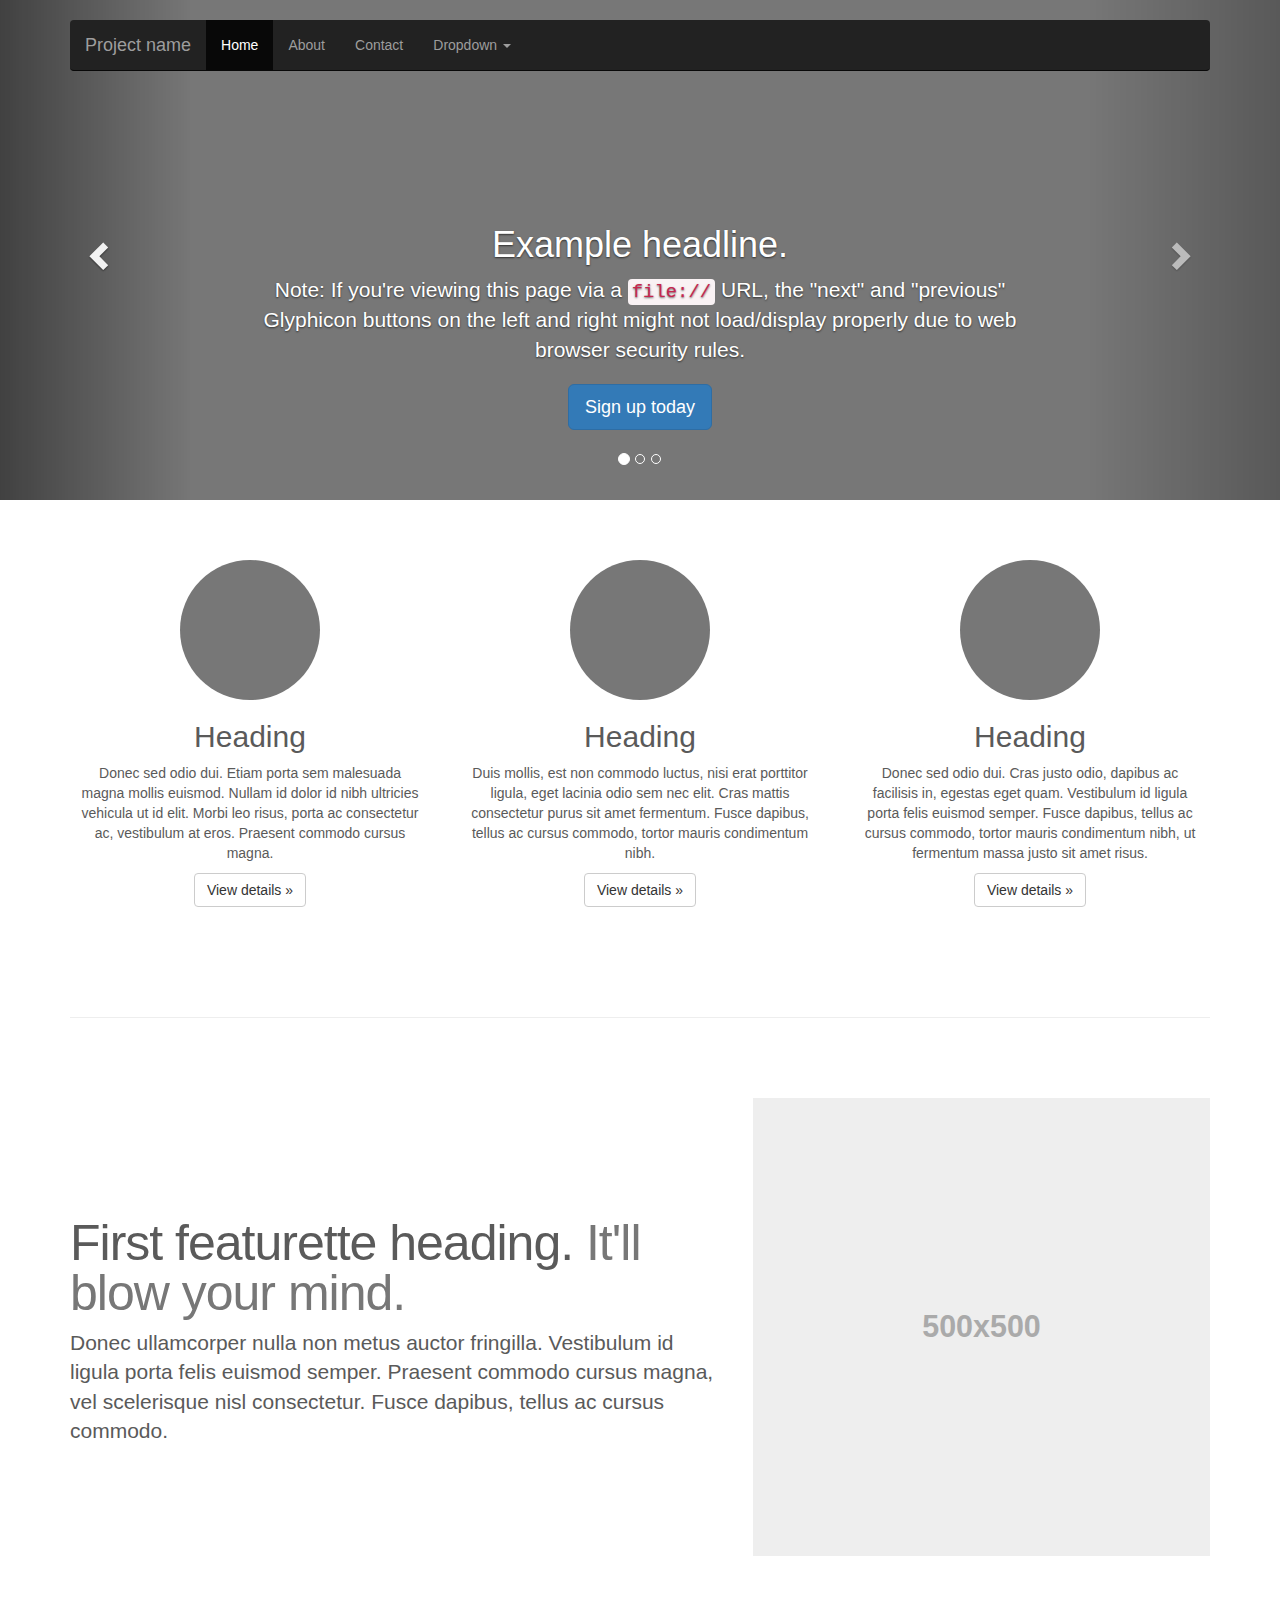
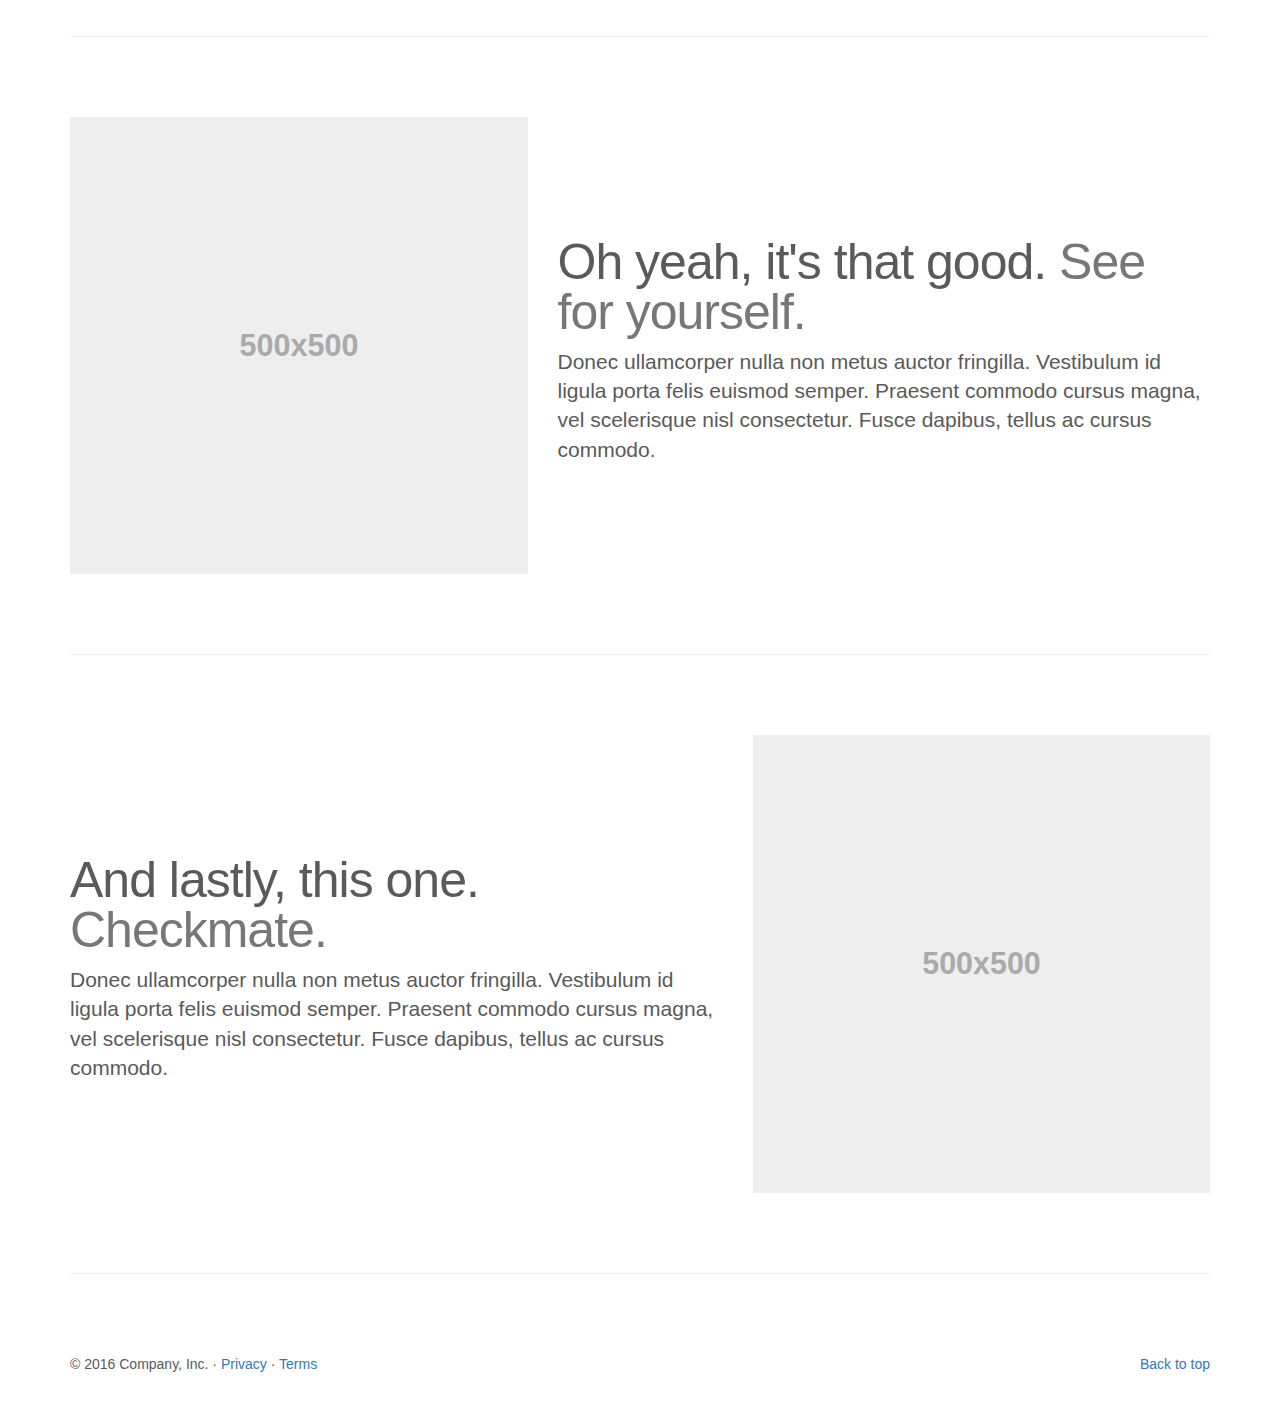
<file: Normal Website/bootstrap/docs/examples/carousel/index.html>
<!DOCTYPE html>
<html lang="en">
  <head>
    <meta charset="utf-8">
    <meta http-equiv="X-UA-Compatible" content="IE=edge">
    <meta name="viewport" content="width=device-width, initial-scale=1">
    <!-- The above 3 meta tags *must* come first in the head; any other head content must come *after* these tags -->
    <meta name="description" content="">
    <meta name="author" content="">
    <link rel="icon" href="../../favicon.ico">

    <title>Carousel Template for Bootstrap</title>

    <!-- Bootstrap core CSS -->
    <link href="../../dist/css/bootstrap.min.css" rel="stylesheet">

    <!-- IE10 viewport hack for Surface/desktop Windows 8 bug -->
    <link href="../../assets/css/ie10-viewport-bug-workaround.css" rel="stylesheet">

    <!-- Just for debugging purposes. Don't actually copy these 2 lines! -->
    <!--[if lt IE 9]><script src="../../assets/js/ie8-responsive-file-warning.js"></script><![endif]-->
    <script src="../../assets/js/ie-emulation-modes-warning.js"></script>

    <!-- HTML5 shim and Respond.js for IE8 support of HTML5 elements and media queries -->
    <!--[if lt IE 9]>
      <script src="https://oss.maxcdn.com/html5shiv/3.7.3/html5shiv.min.js"></script>
      <script src="https://oss.maxcdn.com/respond/1.4.2/respond.min.js"></script>
    <![endif]-->

    <!-- Custom styles for this template -->
    <link href="carousel.css" rel="stylesheet">
  </head>
<!-- NAVBAR
================================================== -->
  <body>
    <div class="navbar-wrapper">
      <div class="container">

        <nav class="navbar navbar-inverse navbar-static-top">
          <div class="container">
            <div class="navbar-header">
              <button type="button" class="navbar-toggle collapsed" data-toggle="collapse" data-target="#navbar" aria-expanded="false" aria-controls="navbar">
                <span class="sr-only">Toggle navigation</span>
                <span class="icon-bar"></span>
                <span class="icon-bar"></span>
                <span class="icon-bar"></span>
              </button>
              <a class="navbar-brand" href="#">Project name</a>
            </div>
            <div id="navbar" class="navbar-collapse collapse">
              <ul class="nav navbar-nav">
                <li class="active"><a href="#">Home</a></li>
                <li><a href="#about">About</a></li>
                <li><a href="#contact">Contact</a></li>
                <li class="dropdown">
                  <a href="#" class="dropdown-toggle" data-toggle="dropdown" role="button" aria-haspopup="true" aria-expanded="false">Dropdown <span class="caret"></span></a>
                  <ul class="dropdown-menu">
                    <li><a href="#">Action</a></li>
                    <li><a href="#">Another action</a></li>
                    <li><a href="#">Something else here</a></li>
                    <li role="separator" class="divider"></li>
                    <li class="dropdown-header">Nav header</li>
                    <li><a href="#">Separated link</a></li>
                    <li><a href="#">One more separated link</a></li>
                  </ul>
                </li>
              </ul>
            </div>
          </div>
        </nav>

      </div>
    </div>


    <!-- Carousel
    ================================================== -->
    <div id="myCarousel" class="carousel slide" data-ride="carousel">
      <!-- Indicators -->
      <ol class="carousel-indicators">
        <li data-target="#myCarousel" data-slide-to="0" class="active"></li>
        <li data-target="#myCarousel" data-slide-to="1"></li>
        <li data-target="#myCarousel" data-slide-to="2"></li>
      </ol>
      <div class="carousel-inner" role="listbox">
        <div class="item active">
          <img class="first-slide" src="[data-uri]" alt="First slide">
          <div class="container">
            <div class="carousel-caption">
              <h1>Example headline.</h1>
              <p>Note: If you're viewing this page via a <code>file://</code> URL, the "next" and "previous" Glyphicon buttons on the left and right might not load/display properly due to web browser security rules.</p>
              <p><a class="btn btn-lg btn-primary" href="#" role="button">Sign up today</a></p>
            </div>
          </div>
        </div>
        <div class="item">
          <img class="second-slide" src="[data-uri]" alt="Second slide">
          <div class="container">
            <div class="carousel-caption">
              <h1>Another example headline.</h1>
              <p>Cras justo odio, dapibus ac facilisis in, egestas eget quam. Donec id elit non mi porta gravida at eget metus. Nullam id dolor id nibh ultricies vehicula ut id elit.</p>
              <p><a class="btn btn-lg btn-primary" href="#" role="button">Learn more</a></p>
            </div>
          </div>
        </div>
        <div class="item">
          <img class="third-slide" src="[data-uri]" alt="Third slide">
          <div class="container">
            <div class="carousel-caption">
              <h1>One more for good measure.</h1>
              <p>Cras justo odio, dapibus ac facilisis in, egestas eget quam. Donec id elit non mi porta gravida at eget metus. Nullam id dolor id nibh ultricies vehicula ut id elit.</p>
              <p><a class="btn btn-lg btn-primary" href="#" role="button">Browse gallery</a></p>
            </div>
          </div>
        </div>
      </div>
      <a class="left carousel-control" href="#myCarousel" role="button" data-slide="prev">
        <span class="glyphicon glyphicon-chevron-left" aria-hidden="true"></span>
        <span class="sr-only">Previous</span>
      </a>
      <a class="right carousel-control" href="#myCarousel" role="button" data-slide="next">
        <span class="glyphicon glyphicon-chevron-right" aria-hidden="true"></span>
        <span class="sr-only">Next</span>
      </a>
    </div><!-- /.carousel -->


    <!-- Marketing messaging and featurettes
    ================================================== -->
    <!-- Wrap the rest of the page in another container to center all the content. -->

    <div class="container marketing">

      <!-- Three columns of text below the carousel -->
      <div class="row">
        <div class="col-lg-4">
          <img class="img-circle" src="[data-uri]" alt="Generic placeholder image" width="140" height="140">
          <h2>Heading</h2>
          <p>Donec sed odio dui. Etiam porta sem malesuada magna mollis euismod. Nullam id dolor id nibh ultricies vehicula ut id elit. Morbi leo risus, porta ac consectetur ac, vestibulum at eros. Praesent commodo cursus magna.</p>
          <p><a class="btn btn-default" href="#" role="button">View details &raquo;</a></p>
        </div><!-- /.col-lg-4 -->
        <div class="col-lg-4">
          <img class="img-circle" src="[data-uri]" alt="Generic placeholder image" width="140" height="140">
          <h2>Heading</h2>
          <p>Duis mollis, est non commodo luctus, nisi erat porttitor ligula, eget lacinia odio sem nec elit. Cras mattis consectetur purus sit amet fermentum. Fusce dapibus, tellus ac cursus commodo, tortor mauris condimentum nibh.</p>
          <p><a class="btn btn-default" href="#" role="button">View details &raquo;</a></p>
        </div><!-- /.col-lg-4 -->
        <div class="col-lg-4">
          <img class="img-circle" src="[data-uri]" alt="Generic placeholder image" width="140" height="140">
          <h2>Heading</h2>
          <p>Donec sed odio dui. Cras justo odio, dapibus ac facilisis in, egestas eget quam. Vestibulum id ligula porta felis euismod semper. Fusce dapibus, tellus ac cursus commodo, tortor mauris condimentum nibh, ut fermentum massa justo sit amet risus.</p>
          <p><a class="btn btn-default" href="#" role="button">View details &raquo;</a></p>
        </div><!-- /.col-lg-4 -->
      </div><!-- /.row -->


      <!-- START THE FEATURETTES -->

      <hr class="featurette-divider">

      <div class="row featurette">
        <div class="col-md-7">
          <h2 class="featurette-heading">First featurette heading. <span class="text-muted">It'll blow your mind.</span></h2>
          <p class="lead">Donec ullamcorper nulla non metus auctor fringilla. Vestibulum id ligula porta felis euismod semper. Praesent commodo cursus magna, vel scelerisque nisl consectetur. Fusce dapibus, tellus ac cursus commodo.</p>
        </div>
        <div class="col-md-5">
          <img class="featurette-image img-responsive center-block" data-src="holder.js/500x500/auto" alt="Generic placeholder image">
        </div>
      </div>

      <hr class="featurette-divider">

      <div class="row featurette">
        <div class="col-md-7 col-md-push-5">
          <h2 class="featurette-heading">Oh yeah, it's that good. <span class="text-muted">See for yourself.</span></h2>
          <p class="lead">Donec ullamcorper nulla non metus auctor fringilla. Vestibulum id ligula porta felis euismod semper. Praesent commodo cursus magna, vel scelerisque nisl consectetur. Fusce dapibus, tellus ac cursus commodo.</p>
        </div>
        <div class="col-md-5 col-md-pull-7">
          <img class="featurette-image img-responsive center-block" data-src="holder.js/500x500/auto" alt="Generic placeholder image">
        </div>
      </div>

      <hr class="featurette-divider">

      <div class="row featurette">
        <div class="col-md-7">
          <h2 class="featurette-heading">And lastly, this one. <span class="text-muted">Checkmate.</span></h2>
          <p class="lead">Donec ullamcorper nulla non metus auctor fringilla. Vestibulum id ligula porta felis euismod semper. Praesent commodo cursus magna, vel scelerisque nisl consectetur. Fusce dapibus, tellus ac cursus commodo.</p>
        </div>
        <div class="col-md-5">
          <img class="featurette-image img-responsive center-block" data-src="holder.js/500x500/auto" alt="Generic placeholder image">
        </div>
      </div>

      <hr class="featurette-divider">

      <!-- /END THE FEATURETTES -->


      <!-- FOOTER -->
      <footer>
        <p class="pull-right"><a href="#">Back to top</a></p>
        <p>&copy; 2016 Company, Inc. &middot; <a href="#">Privacy</a> &middot; <a href="#">Terms</a></p>
      </footer>

    </div><!-- /.container -->


    <!-- Bootstrap core JavaScript
    ================================================== -->
    <!-- Placed at the end of the document so the pages load faster -->
    <script src="https://ajax.googleapis.com/ajax/libs/jquery/1.12.4/jquery.min.js"></script>
    <script>window.jQuery || document.write('<script src="../../assets/js/vendor/jquery.min.js"><\/script>')</script>
    <script src="../../dist/js/bootstrap.min.js"></script>
    <!-- Just to make our placeholder images work. Don't actually copy the next line! -->
    <script src="../../assets/js/vendor/holder.min.js"></script>
    <!-- IE10 viewport hack for Surface/desktop Windows 8 bug -->
    <script src="../../assets/js/ie10-viewport-bug-workaround.js"></script>
  </body>
</html>
</file>
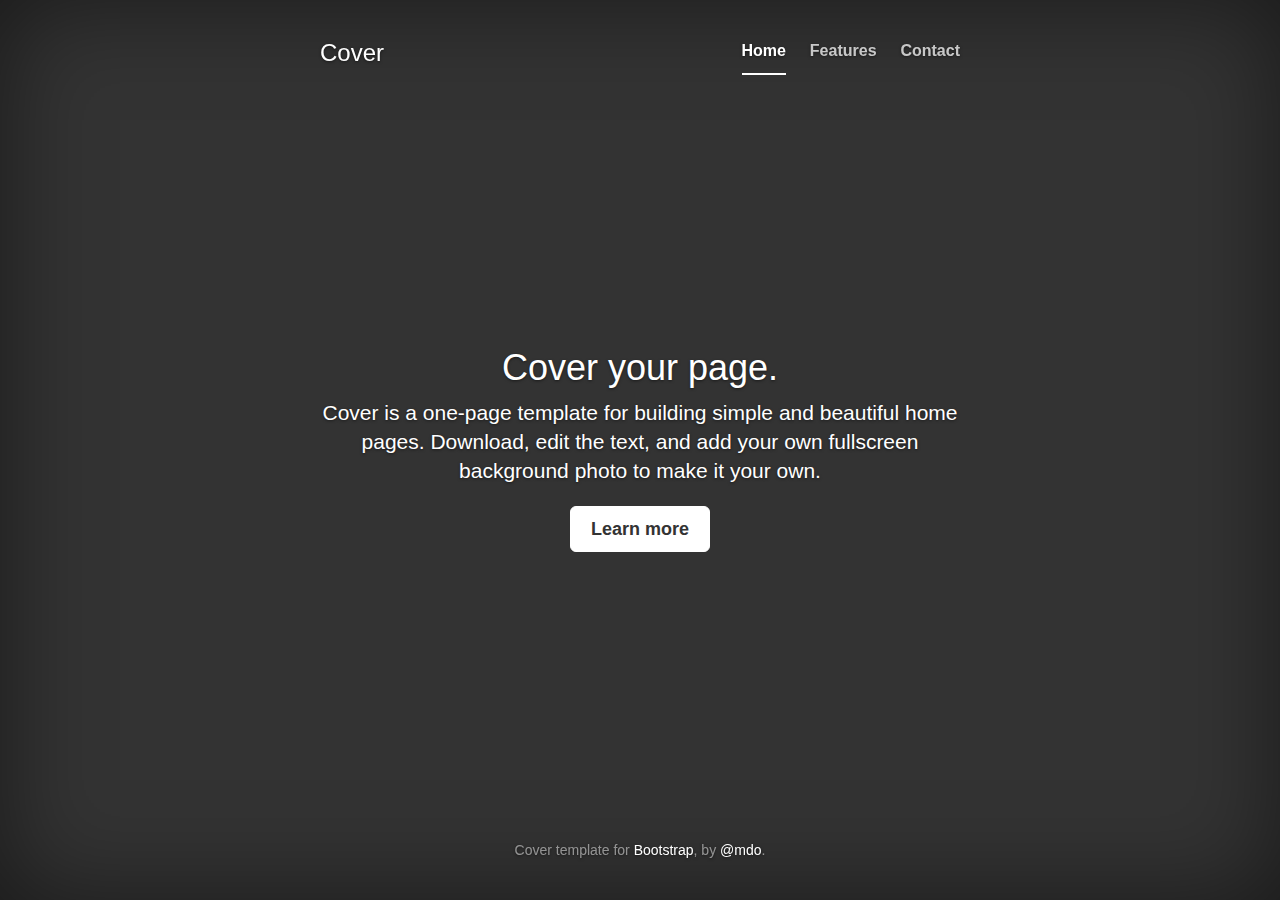
<file: Normal Website/bootstrap/docs/examples/cover/index.html>
<!DOCTYPE html>
<html lang="en">
  <head>
    <meta charset="utf-8">
    <meta http-equiv="X-UA-Compatible" content="IE=edge">
    <meta name="viewport" content="width=device-width, initial-scale=1">
    <!-- The above 3 meta tags *must* come first in the head; any other head content must come *after* these tags -->
    <meta name="description" content="">
    <meta name="author" content="">
    <link rel="icon" href="../../favicon.ico">

    <title>Cover Template for Bootstrap</title>

    <!-- Bootstrap core CSS -->
    <link href="../../dist/css/bootstrap.min.css" rel="stylesheet">

    <!-- IE10 viewport hack for Surface/desktop Windows 8 bug -->
    <link href="../../assets/css/ie10-viewport-bug-workaround.css" rel="stylesheet">

    <!-- Custom styles for this template -->
    <link href="cover.css" rel="stylesheet">

    <!-- Just for debugging purposes. Don't actually copy these 2 lines! -->
    <!--[if lt IE 9]><script src="../../assets/js/ie8-responsive-file-warning.js"></script><![endif]-->
    <script src="../../assets/js/ie-emulation-modes-warning.js"></script>

    <!-- HTML5 shim and Respond.js for IE8 support of HTML5 elements and media queries -->
    <!--[if lt IE 9]>
      <script src="https://oss.maxcdn.com/html5shiv/3.7.3/html5shiv.min.js"></script>
      <script src="https://oss.maxcdn.com/respond/1.4.2/respond.min.js"></script>
    <![endif]-->
  </head>

  <body>

    <div class="site-wrapper">

      <div class="site-wrapper-inner">

        <div class="cover-container">

          <div class="masthead clearfix">
            <div class="inner">
              <h3 class="masthead-brand">Cover</h3>
              <nav>
                <ul class="nav masthead-nav">
                  <li class="active"><a href="#">Home</a></li>
                  <li><a href="#">Features</a></li>
                  <li><a href="#">Contact</a></li>
                </ul>
              </nav>
            </div>
          </div>

          <div class="inner cover">
            <h1 class="cover-heading">Cover your page.</h1>
            <p class="lead">Cover is a one-page template for building simple and beautiful home pages. Download, edit the text, and add your own fullscreen background photo to make it your own.</p>
            <p class="lead">
              <a href="#" class="btn btn-lg btn-default">Learn more</a>
            </p>
          </div>

          <div class="mastfoot">
            <div class="inner">
              <p>Cover template for <a href="http://getbootstrap.com">Bootstrap</a>, by <a href="https://twitter.com/mdo">@mdo</a>.</p>
            </div>
          </div>

        </div>

      </div>

    </div>

    <!-- Bootstrap core JavaScript
    ================================================== -->
    <!-- Placed at the end of the document so the pages load faster -->
    <script src="https://ajax.googleapis.com/ajax/libs/jquery/1.12.4/jquery.min.js"></script>
    <script>window.jQuery || document.write('<script src="../../assets/js/vendor/jquery.min.js"><\/script>')</script>
    <script src="../../dist/js/bootstrap.min.js"></script>
    <!-- IE10 viewport hack for Surface/desktop Windows 8 bug -->
    <script src="../../assets/js/ie10-viewport-bug-workaround.js"></script>
  </body>
</html>
</file>
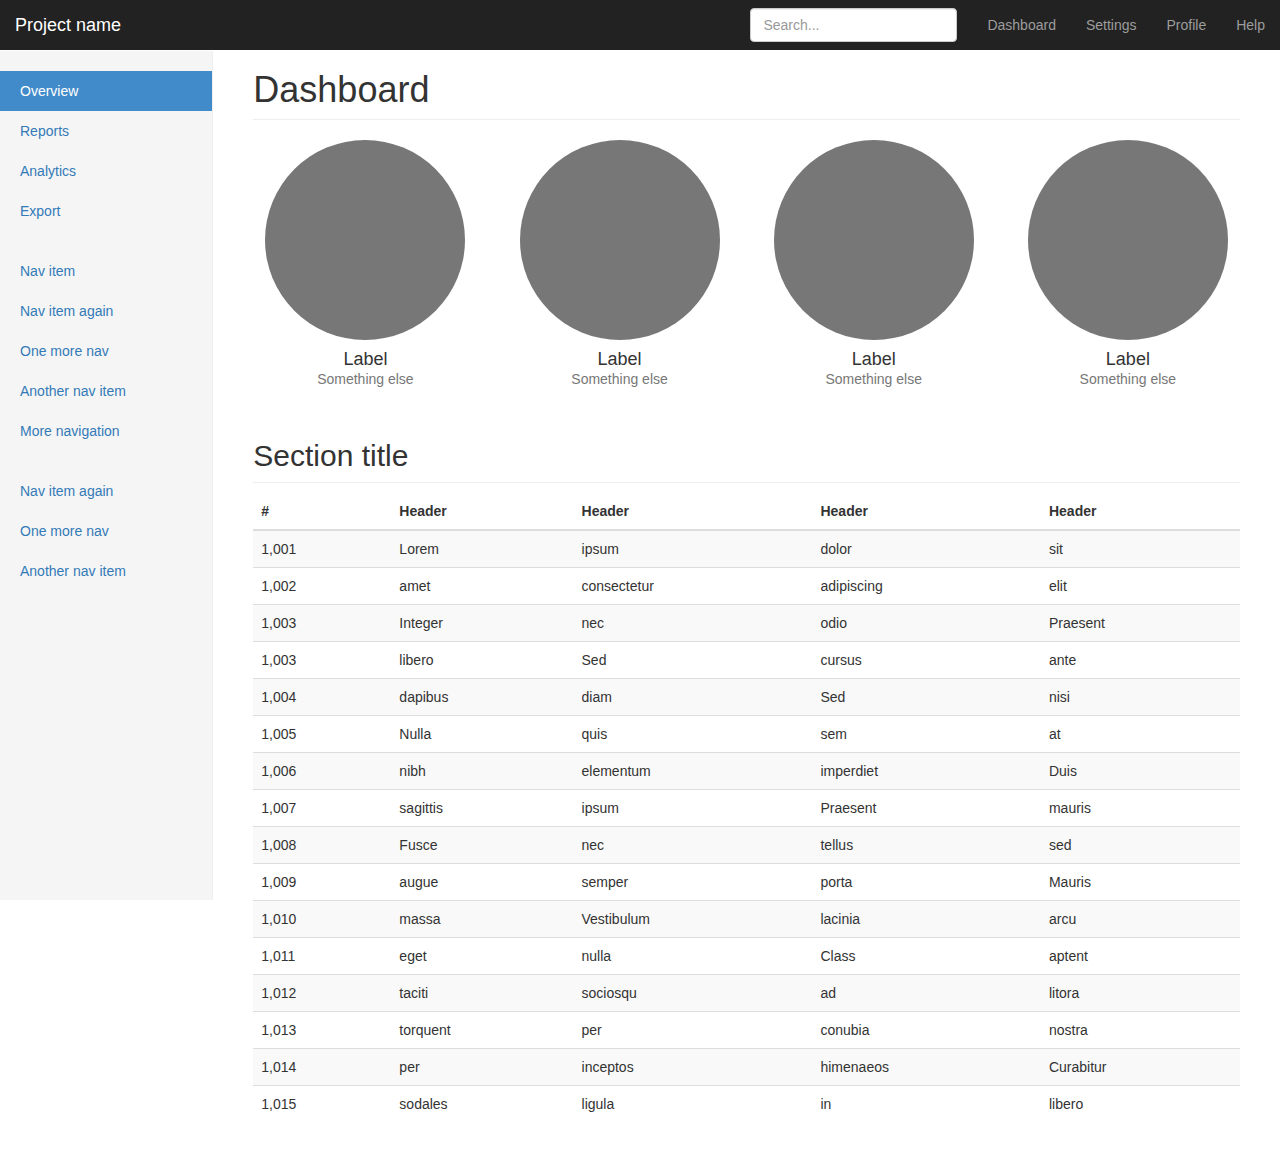
<file: Normal Website/bootstrap/docs/examples/dashboard/index.html>
<!DOCTYPE html>
<html lang="en">
  <head>
    <meta charset="utf-8">
    <meta http-equiv="X-UA-Compatible" content="IE=edge">
    <meta name="viewport" content="width=device-width, initial-scale=1">
    <!-- The above 3 meta tags *must* come first in the head; any other head content must come *after* these tags -->
    <meta name="description" content="">
    <meta name="author" content="">
    <link rel="icon" href="../../favicon.ico">

    <title>Dashboard Template for Bootstrap</title>

    <!-- Bootstrap core CSS -->
    <link href="../../dist/css/bootstrap.min.css" rel="stylesheet">

    <!-- IE10 viewport hack for Surface/desktop Windows 8 bug -->
    <link href="../../assets/css/ie10-viewport-bug-workaround.css" rel="stylesheet">

    <!-- Custom styles for this template -->
    <link href="dashboard.css" rel="stylesheet">

    <!-- Just for debugging purposes. Don't actually copy these 2 lines! -->
    <!--[if lt IE 9]><script src="../../assets/js/ie8-responsive-file-warning.js"></script><![endif]-->
    <script src="../../assets/js/ie-emulation-modes-warning.js"></script>

    <!-- HTML5 shim and Respond.js for IE8 support of HTML5 elements and media queries -->
    <!--[if lt IE 9]>
      <script src="https://oss.maxcdn.com/html5shiv/3.7.3/html5shiv.min.js"></script>
      <script src="https://oss.maxcdn.com/respond/1.4.2/respond.min.js"></script>
    <![endif]-->
  </head>

  <body>

    <nav class="navbar navbar-inverse navbar-fixed-top">
      <div class="container-fluid">
        <div class="navbar-header">
          <button type="button" class="navbar-toggle collapsed" data-toggle="collapse" data-target="#navbar" aria-expanded="false" aria-controls="navbar">
            <span class="sr-only">Toggle navigation</span>
            <span class="icon-bar"></span>
            <span class="icon-bar"></span>
            <span class="icon-bar"></span>
          </button>
          <a class="navbar-brand" href="#">Project name</a>
        </div>
        <div id="navbar" class="navbar-collapse collapse">
          <ul class="nav navbar-nav navbar-right">
            <li><a href="#">Dashboard</a></li>
            <li><a href="#">Settings</a></li>
            <li><a href="#">Profile</a></li>
            <li><a href="#">Help</a></li>
          </ul>
          <form class="navbar-form navbar-right">
            <input type="text" class="form-control" placeholder="Search...">
          </form>
        </div>
      </div>
    </nav>

    <div class="container-fluid">
      <div class="row">
        <div class="col-sm-3 col-md-2 sidebar">
          <ul class="nav nav-sidebar">
            <li class="active"><a href="#">Overview <span class="sr-only">(current)</span></a></li>
            <li><a href="#">Reports</a></li>
            <li><a href="#">Analytics</a></li>
            <li><a href="#">Export</a></li>
          </ul>
          <ul class="nav nav-sidebar">
            <li><a href="">Nav item</a></li>
            <li><a href="">Nav item again</a></li>
            <li><a href="">One more nav</a></li>
            <li><a href="">Another nav item</a></li>
            <li><a href="">More navigation</a></li>
          </ul>
          <ul class="nav nav-sidebar">
            <li><a href="">Nav item again</a></li>
            <li><a href="">One more nav</a></li>
            <li><a href="">Another nav item</a></li>
          </ul>
        </div>
        <div class="col-sm-9 col-sm-offset-3 col-md-10 col-md-offset-2 main">
          <h1 class="page-header">Dashboard</h1>

          <div class="row placeholders">
            <div class="col-xs-6 col-sm-3 placeholder">
              <img src="[data-uri]" width="200" height="200" class="img-responsive" alt="Generic placeholder thumbnail">
              <h4>Label</h4>
              <span class="text-muted">Something else</span>
            </div>
            <div class="col-xs-6 col-sm-3 placeholder">
              <img src="[data-uri]" width="200" height="200" class="img-responsive" alt="Generic placeholder thumbnail">
              <h4>Label</h4>
              <span class="text-muted">Something else</span>
            </div>
            <div class="col-xs-6 col-sm-3 placeholder">
              <img src="[data-uri]" width="200" height="200" class="img-responsive" alt="Generic placeholder thumbnail">
              <h4>Label</h4>
              <span class="text-muted">Something else</span>
            </div>
            <div class="col-xs-6 col-sm-3 placeholder">
              <img src="[data-uri]" width="200" height="200" class="img-responsive" alt="Generic placeholder thumbnail">
              <h4>Label</h4>
              <span class="text-muted">Something else</span>
            </div>
          </div>

          <h2 class="sub-header">Section title</h2>
          <div class="table-responsive">
            <table class="table table-striped">
              <thead>
                <tr>
                  <th>#</th>
                  <th>Header</th>
                  <th>Header</th>
                  <th>Header</th>
                  <th>Header</th>
                </tr>
              </thead>
              <tbody>
                <tr>
                  <td>1,001</td>
                  <td>Lorem</td>
                  <td>ipsum</td>
                  <td>dolor</td>
                  <td>sit</td>
                </tr>
                <tr>
                  <td>1,002</td>
                  <td>amet</td>
                  <td>consectetur</td>
                  <td>adipiscing</td>
                  <td>elit</td>
                </tr>
                <tr>
                  <td>1,003</td>
                  <td>Integer</td>
                  <td>nec</td>
                  <td>odio</td>
                  <td>Praesent</td>
                </tr>
                <tr>
                  <td>1,003</td>
                  <td>libero</td>
                  <td>Sed</td>
                  <td>cursus</td>
                  <td>ante</td>
                </tr>
                <tr>
                  <td>1,004</td>
                  <td>dapibus</td>
                  <td>diam</td>
                  <td>Sed</td>
                  <td>nisi</td>
                </tr>
                <tr>
                  <td>1,005</td>
                  <td>Nulla</td>
                  <td>quis</td>
                  <td>sem</td>
                  <td>at</td>
                </tr>
                <tr>
                  <td>1,006</td>
                  <td>nibh</td>
                  <td>elementum</td>
                  <td>imperdiet</td>
                  <td>Duis</td>
                </tr>
                <tr>
                  <td>1,007</td>
                  <td>sagittis</td>
                  <td>ipsum</td>
                  <td>Praesent</td>
                  <td>mauris</td>
                </tr>
                <tr>
                  <td>1,008</td>
                  <td>Fusce</td>
                  <td>nec</td>
                  <td>tellus</td>
                  <td>sed</td>
                </tr>
                <tr>
                  <td>1,009</td>
                  <td>augue</td>
                  <td>semper</td>
                  <td>porta</td>
                  <td>Mauris</td>
                </tr>
                <tr>
                  <td>1,010</td>
                  <td>massa</td>
                  <td>Vestibulum</td>
                  <td>lacinia</td>
                  <td>arcu</td>
                </tr>
                <tr>
                  <td>1,011</td>
                  <td>eget</td>
                  <td>nulla</td>
                  <td>Class</td>
                  <td>aptent</td>
                </tr>
                <tr>
                  <td>1,012</td>
                  <td>taciti</td>
                  <td>sociosqu</td>
                  <td>ad</td>
                  <td>litora</td>
                </tr>
                <tr>
                  <td>1,013</td>
                  <td>torquent</td>
                  <td>per</td>
                  <td>conubia</td>
                  <td>nostra</td>
                </tr>
                <tr>
                  <td>1,014</td>
                  <td>per</td>
                  <td>inceptos</td>
                  <td>himenaeos</td>
                  <td>Curabitur</td>
                </tr>
                <tr>
                  <td>1,015</td>
                  <td>sodales</td>
                  <td>ligula</td>
                  <td>in</td>
                  <td>libero</td>
                </tr>
              </tbody>
            </table>
          </div>
        </div>
      </div>
    </div>

    <!-- Bootstrap core JavaScript
    ================================================== -->
    <!-- Placed at the end of the document so the pages load faster -->
    <script src="https://ajax.googleapis.com/ajax/libs/jquery/1.12.4/jquery.min.js"></script>
    <script>window.jQuery || document.write('<script src="../../assets/js/vendor/jquery.min.js"><\/script>')</script>
    <script src="../../dist/js/bootstrap.min.js"></script>
    <!-- Just to make our placeholder images work. Don't actually copy the next line! -->
    <script src="../../assets/js/vendor/holder.min.js"></script>
    <!-- IE10 viewport hack for Surface/desktop Windows 8 bug -->
    <script src="../../assets/js/ie10-viewport-bug-workaround.js"></script>
  </body>
</html>
</file>
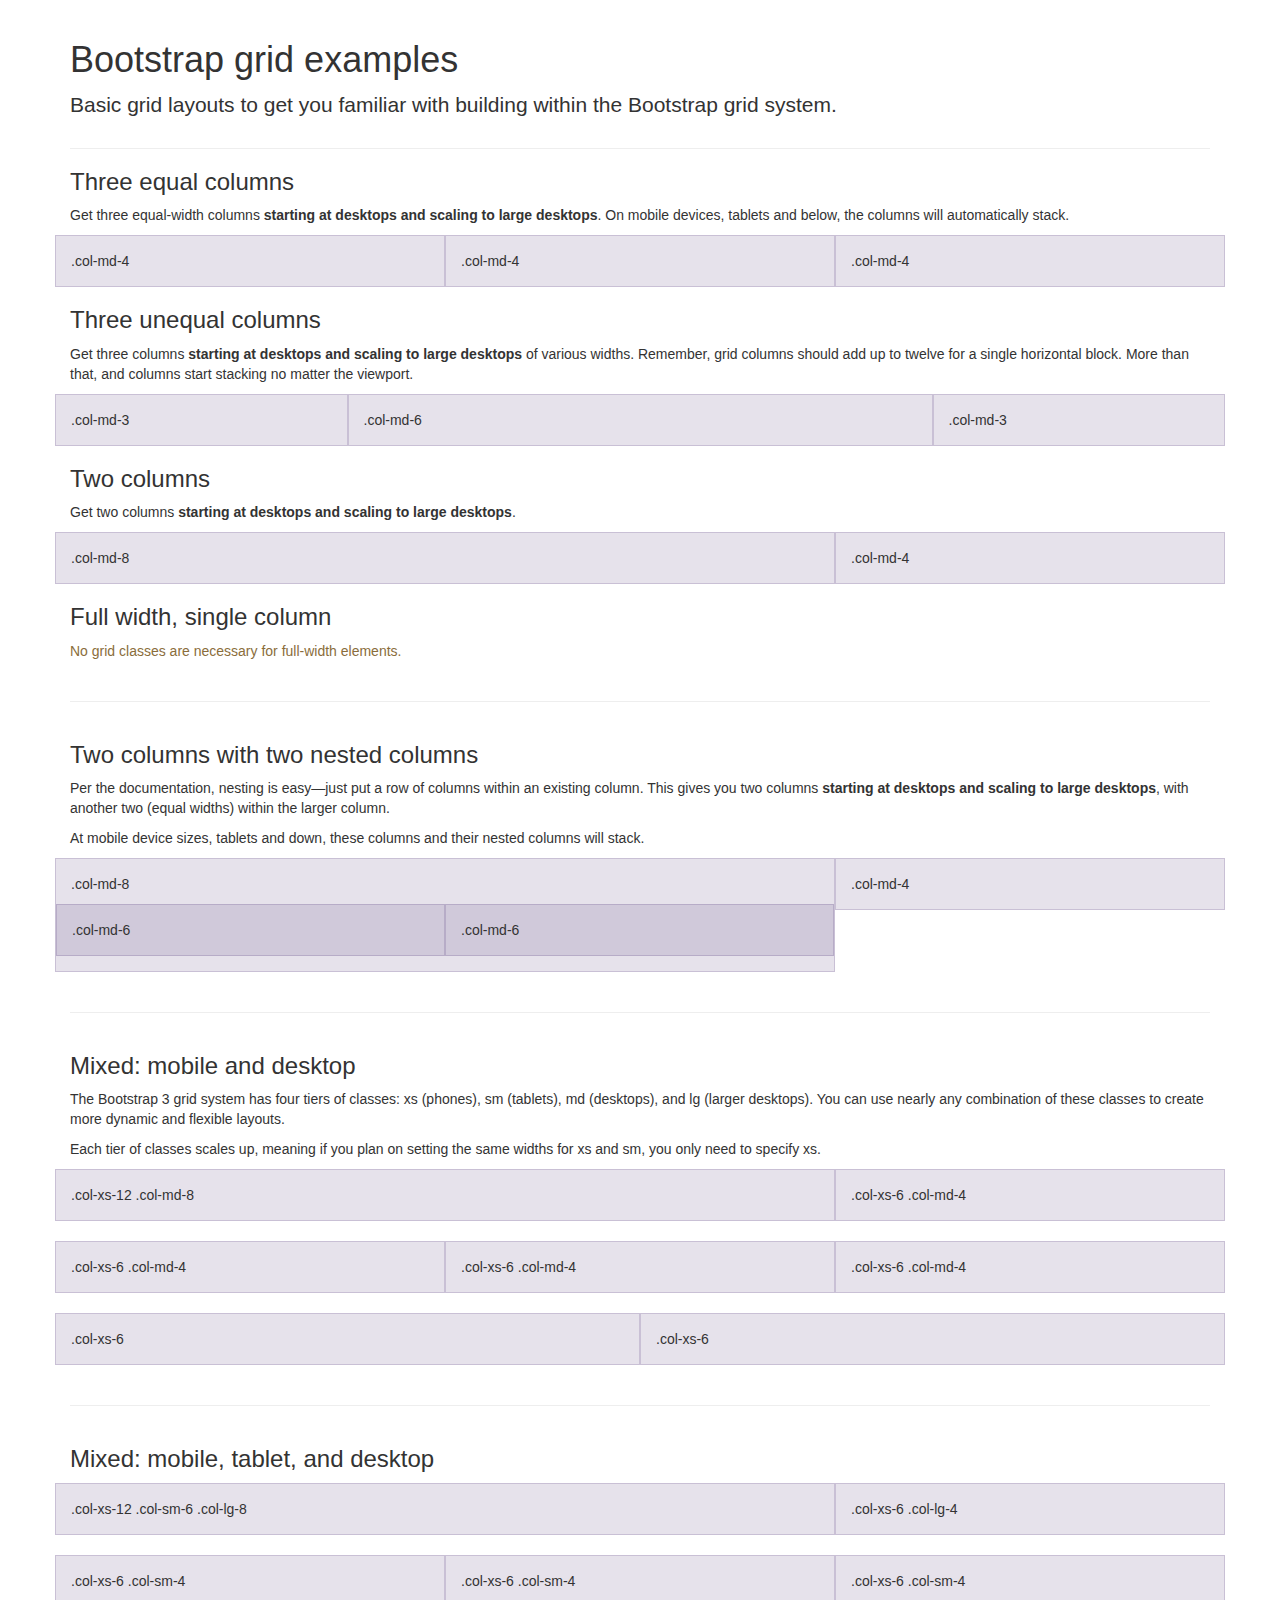
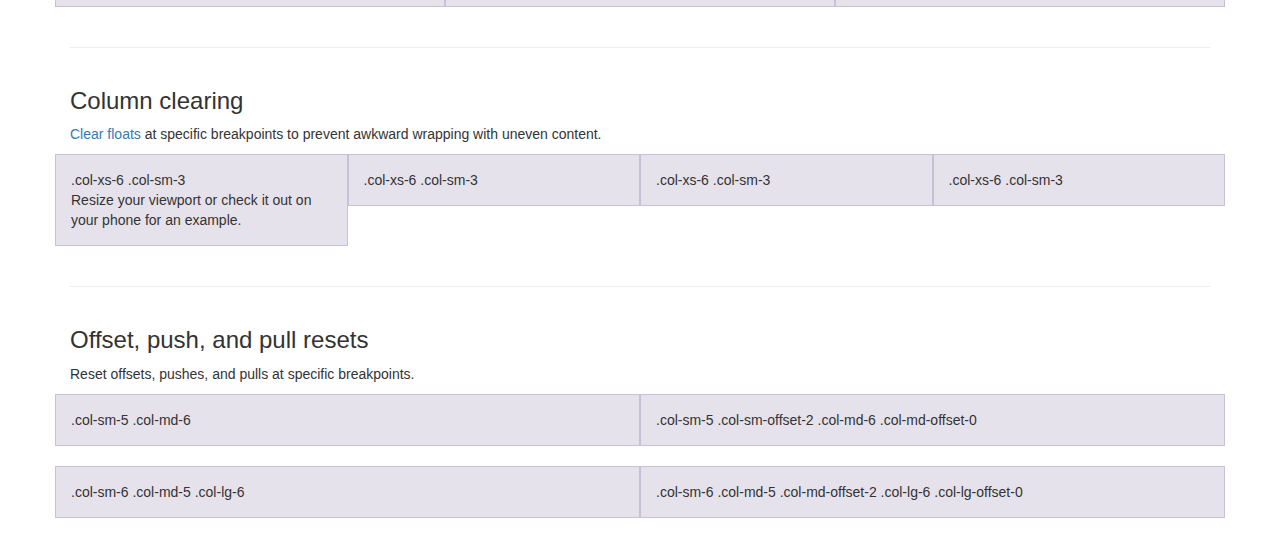
<file: Normal Website/bootstrap/docs/examples/grid/index.html>
<!DOCTYPE html>
<html lang="en">
  <head>
    <meta charset="utf-8">
    <meta http-equiv="X-UA-Compatible" content="IE=edge">
    <meta name="viewport" content="width=device-width, initial-scale=1">
    <!-- The above 3 meta tags *must* come first in the head; any other head content must come *after* these tags -->
    <meta name="description" content="">
    <meta name="author" content="">
    <link rel="icon" href="../../favicon.ico">

    <title>Grid Template for Bootstrap</title>

    <!-- Bootstrap core CSS -->
    <link href="../../dist/css/bootstrap.min.css" rel="stylesheet">

    <!-- IE10 viewport hack for Surface/desktop Windows 8 bug -->
    <link href="../../assets/css/ie10-viewport-bug-workaround.css" rel="stylesheet">

    <!-- Custom styles for this template -->
    <link href="grid.css" rel="stylesheet">

    <!-- Just for debugging purposes. Don't actually copy these 2 lines! -->
    <!--[if lt IE 9]><script src="../../assets/js/ie8-responsive-file-warning.js"></script><![endif]-->
    <script src="../../assets/js/ie-emulation-modes-warning.js"></script>

    <!-- HTML5 shim and Respond.js for IE8 support of HTML5 elements and media queries -->
    <!--[if lt IE 9]>
      <script src="https://oss.maxcdn.com/html5shiv/3.7.3/html5shiv.min.js"></script>
      <script src="https://oss.maxcdn.com/respond/1.4.2/respond.min.js"></script>
    <![endif]-->
  </head>

  <body>
    <div class="container">

      <div class="page-header">
        <h1>Bootstrap grid examples</h1>
        <p class="lead">Basic grid layouts to get you familiar with building within the Bootstrap grid system.</p>
      </div>

      <h3>Three equal columns</h3>
      <p>Get three equal-width columns <strong>starting at desktops and scaling to large desktops</strong>. On mobile devices, tablets and below, the columns will automatically stack.</p>
      <div class="row">
        <div class="col-md-4">.col-md-4</div>
        <div class="col-md-4">.col-md-4</div>
        <div class="col-md-4">.col-md-4</div>
      </div>

      <h3>Three unequal columns</h3>
      <p>Get three columns <strong>starting at desktops and scaling to large desktops</strong> of various widths. Remember, grid columns should add up to twelve for a single horizontal block. More than that, and columns start stacking no matter the viewport.</p>
      <div class="row">
        <div class="col-md-3">.col-md-3</div>
        <div class="col-md-6">.col-md-6</div>
        <div class="col-md-3">.col-md-3</div>
      </div>

      <h3>Two columns</h3>
      <p>Get two columns <strong>starting at desktops and scaling to large desktops</strong>.</p>
      <div class="row">
        <div class="col-md-8">.col-md-8</div>
        <div class="col-md-4">.col-md-4</div>
      </div>

      <h3>Full width, single column</h3>
      <p class="text-warning">No grid classes are necessary for full-width elements.</p>

      <hr>

      <h3>Two columns with two nested columns</h3>
      <p>Per the documentation, nesting is easy—just put a row of columns within an existing column. This gives you two columns <strong>starting at desktops and scaling to large desktops</strong>, with another two (equal widths) within the larger column.</p>
      <p>At mobile device sizes, tablets and down, these columns and their nested columns will stack.</p>
      <div class="row">
        <div class="col-md-8">
          .col-md-8
          <div class="row">
            <div class="col-md-6">.col-md-6</div>
            <div class="col-md-6">.col-md-6</div>
          </div>
        </div>
        <div class="col-md-4">.col-md-4</div>
      </div>

      <hr>

      <h3>Mixed: mobile and desktop</h3>
      <p>The Bootstrap 3 grid system has four tiers of classes: xs (phones), sm (tablets), md (desktops), and lg (larger desktops). You can use nearly any combination of these classes to create more dynamic and flexible layouts.</p>
      <p>Each tier of classes scales up, meaning if you plan on setting the same widths for xs and sm, you only need to specify xs.</p>
      <div class="row">
        <div class="col-xs-12 col-md-8">.col-xs-12 .col-md-8</div>
        <div class="col-xs-6 col-md-4">.col-xs-6 .col-md-4</div>
      </div>
      <div class="row">
        <div class="col-xs-6 col-md-4">.col-xs-6 .col-md-4</div>
        <div class="col-xs-6 col-md-4">.col-xs-6 .col-md-4</div>
        <div class="col-xs-6 col-md-4">.col-xs-6 .col-md-4</div>
      </div>
      <div class="row">
        <div class="col-xs-6">.col-xs-6</div>
        <div class="col-xs-6">.col-xs-6</div>
      </div>

      <hr>

      <h3>Mixed: mobile, tablet, and desktop</h3>
      <p></p>
      <div class="row">
        <div class="col-xs-12 col-sm-6 col-lg-8">.col-xs-12 .col-sm-6 .col-lg-8</div>
        <div class="col-xs-6 col-lg-4">.col-xs-6 .col-lg-4</div>
      </div>
      <div class="row">
        <div class="col-xs-6 col-sm-4">.col-xs-6 .col-sm-4</div>
        <div class="col-xs-6 col-sm-4">.col-xs-6 .col-sm-4</div>
        <div class="col-xs-6 col-sm-4">.col-xs-6 .col-sm-4</div>
      </div>

      <hr>

      <h3>Column clearing</h3>
      <p><a href="http://getbootstrap.com/css/#grid-responsive-resets">Clear floats</a> at specific breakpoints to prevent awkward wrapping with uneven content.</p>
      <div class="row">
        <div class="col-xs-6 col-sm-3">
          .col-xs-6 .col-sm-3
          <br>
          Resize your viewport or check it out on your phone for an example.
        </div>
        <div class="col-xs-6 col-sm-3">.col-xs-6 .col-sm-3</div>

        <!-- Add the extra clearfix for only the required viewport -->
        <div class="clearfix visible-xs"></div>

        <div class="col-xs-6 col-sm-3">.col-xs-6 .col-sm-3</div>
        <div class="col-xs-6 col-sm-3">.col-xs-6 .col-sm-3</div>
      </div>

      <hr>

      <h3>Offset, push, and pull resets</h3>
      <p>Reset offsets, pushes, and pulls at specific breakpoints.</p>
      <div class="row">
        <div class="col-sm-5 col-md-6">.col-sm-5 .col-md-6</div>
        <div class="col-sm-5 col-sm-offset-2 col-md-6 col-md-offset-0">.col-sm-5 .col-sm-offset-2 .col-md-6 .col-md-offset-0</div>
      </div>
      <div class="row">
        <div class="col-sm-6 col-md-5 col-lg-6">.col-sm-6 .col-md-5 .col-lg-6</div>
        <div class="col-sm-6 col-md-5 col-md-offset-2 col-lg-6 col-lg-offset-0">.col-sm-6 .col-md-5 .col-md-offset-2 .col-lg-6 .col-lg-offset-0</div>
      </div>


    </div> <!-- /container -->


    <!-- IE10 viewport hack for Surface/desktop Windows 8 bug -->
    <script src="../../assets/js/ie10-viewport-bug-workaround.js"></script>
  </body>
</html>
</file>
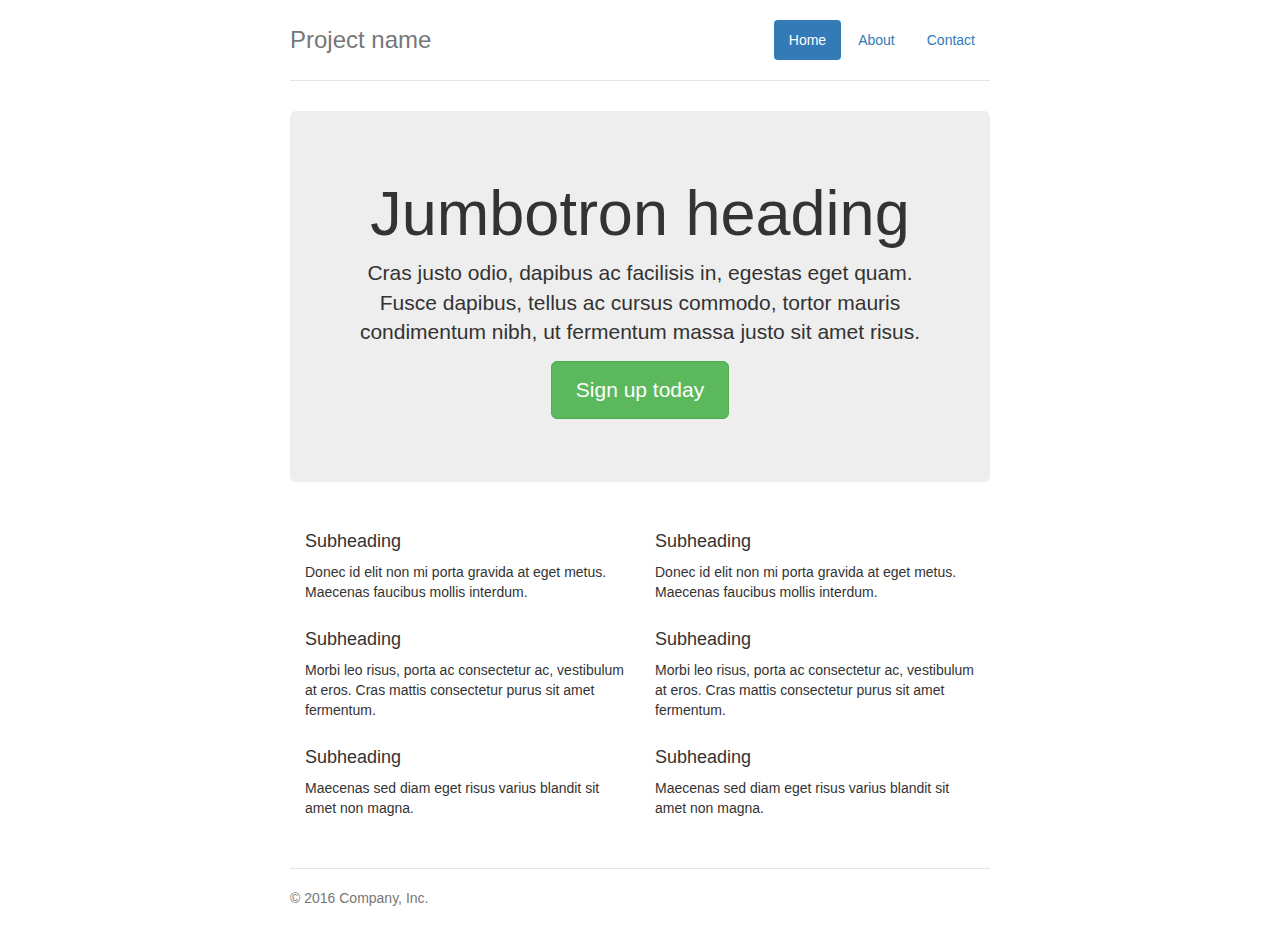
<file: Normal Website/bootstrap/docs/examples/jumbotron-narrow/index.html>
<!DOCTYPE html>
<html lang="en">
  <head>
    <meta charset="utf-8">
    <meta http-equiv="X-UA-Compatible" content="IE=edge">
    <meta name="viewport" content="width=device-width, initial-scale=1">
    <!-- The above 3 meta tags *must* come first in the head; any other head content must come *after* these tags -->
    <meta name="description" content="">
    <meta name="author" content="">
    <link rel="icon" href="../../favicon.ico">

    <title>Narrow Jumbotron Template for Bootstrap</title>

    <!-- Bootstrap core CSS -->
    <link href="../../dist/css/bootstrap.min.css" rel="stylesheet">

    <!-- IE10 viewport hack for Surface/desktop Windows 8 bug -->
    <link href="../../assets/css/ie10-viewport-bug-workaround.css" rel="stylesheet">

    <!-- Custom styles for this template -->
    <link href="jumbotron-narrow.css" rel="stylesheet">

    <!-- Just for debugging purposes. Don't actually copy these 2 lines! -->
    <!--[if lt IE 9]><script src="../../assets/js/ie8-responsive-file-warning.js"></script><![endif]-->
    <script src="../../assets/js/ie-emulation-modes-warning.js"></script>

    <!-- HTML5 shim and Respond.js for IE8 support of HTML5 elements and media queries -->
    <!--[if lt IE 9]>
      <script src="https://oss.maxcdn.com/html5shiv/3.7.3/html5shiv.min.js"></script>
      <script src="https://oss.maxcdn.com/respond/1.4.2/respond.min.js"></script>
    <![endif]-->
  </head>

  <body>

    <div class="container">
      <div class="header clearfix">
        <nav>
          <ul class="nav nav-pills pull-right">
            <li role="presentation" class="active"><a href="#">Home</a></li>
            <li role="presentation"><a href="#">About</a></li>
            <li role="presentation"><a href="#">Contact</a></li>
          </ul>
        </nav>
        <h3 class="text-muted">Project name</h3>
      </div>

      <div class="jumbotron">
        <h1>Jumbotron heading</h1>
        <p class="lead">Cras justo odio, dapibus ac facilisis in, egestas eget quam. Fusce dapibus, tellus ac cursus commodo, tortor mauris condimentum nibh, ut fermentum massa justo sit amet risus.</p>
        <p><a class="btn btn-lg btn-success" href="#" role="button">Sign up today</a></p>
      </div>

      <div class="row marketing">
        <div class="col-lg-6">
          <h4>Subheading</h4>
          <p>Donec id elit non mi porta gravida at eget metus. Maecenas faucibus mollis interdum.</p>

          <h4>Subheading</h4>
          <p>Morbi leo risus, porta ac consectetur ac, vestibulum at eros. Cras mattis consectetur purus sit amet fermentum.</p>

          <h4>Subheading</h4>
          <p>Maecenas sed diam eget risus varius blandit sit amet non magna.</p>
        </div>

        <div class="col-lg-6">
          <h4>Subheading</h4>
          <p>Donec id elit non mi porta gravida at eget metus. Maecenas faucibus mollis interdum.</p>

          <h4>Subheading</h4>
          <p>Morbi leo risus, porta ac consectetur ac, vestibulum at eros. Cras mattis consectetur purus sit amet fermentum.</p>

          <h4>Subheading</h4>
          <p>Maecenas sed diam eget risus varius blandit sit amet non magna.</p>
        </div>
      </div>

      <footer class="footer">
        <p>&copy; 2016 Company, Inc.</p>
      </footer>

    </div> <!-- /container -->


    <!-- IE10 viewport hack for Surface/desktop Windows 8 bug -->
    <script src="../../assets/js/ie10-viewport-bug-workaround.js"></script>
  </body>
</html>
</file>
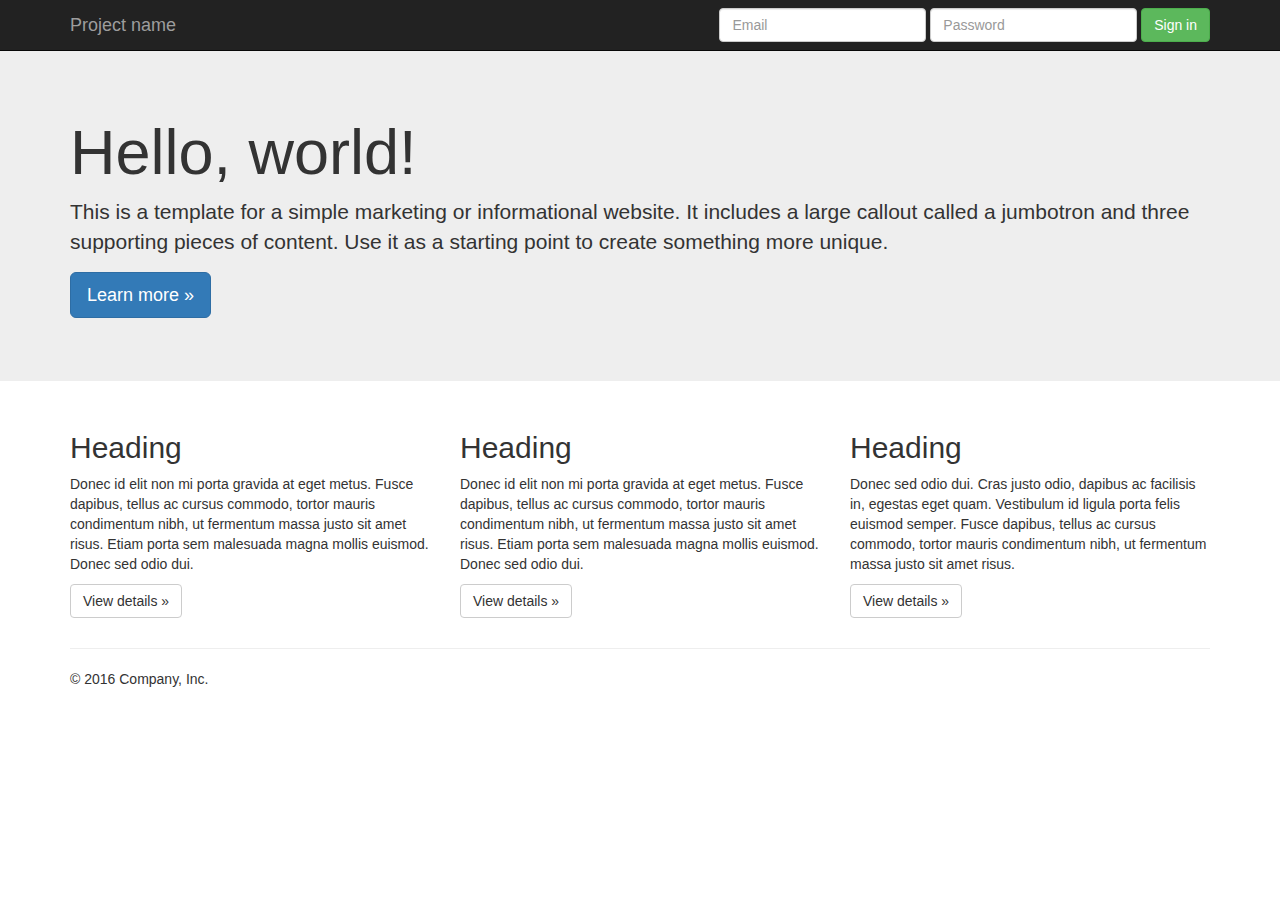
<file: Normal Website/bootstrap/docs/examples/jumbotron/index.html>
<!DOCTYPE html>
<html lang="en">
  <head>
    <meta charset="utf-8">
    <meta http-equiv="X-UA-Compatible" content="IE=edge">
    <meta name="viewport" content="width=device-width, initial-scale=1">
    <!-- The above 3 meta tags *must* come first in the head; any other head content must come *after* these tags -->
    <meta name="description" content="">
    <meta name="author" content="">
    <link rel="icon" href="../../favicon.ico">

    <title>Jumbotron Template for Bootstrap</title>

    <!-- Bootstrap core CSS -->
    <link href="../../dist/css/bootstrap.min.css" rel="stylesheet">

    <!-- IE10 viewport hack for Surface/desktop Windows 8 bug -->
    <link href="../../assets/css/ie10-viewport-bug-workaround.css" rel="stylesheet">

    <!-- Custom styles for this template -->
    <link href="jumbotron.css" rel="stylesheet">

    <!-- Just for debugging purposes. Don't actually copy these 2 lines! -->
    <!--[if lt IE 9]><script src="../../assets/js/ie8-responsive-file-warning.js"></script><![endif]-->
    <script src="../../assets/js/ie-emulation-modes-warning.js"></script>

    <!-- HTML5 shim and Respond.js for IE8 support of HTML5 elements and media queries -->
    <!--[if lt IE 9]>
      <script src="https://oss.maxcdn.com/html5shiv/3.7.3/html5shiv.min.js"></script>
      <script src="https://oss.maxcdn.com/respond/1.4.2/respond.min.js"></script>
    <![endif]-->
  </head>

  <body>

    <nav class="navbar navbar-inverse navbar-fixed-top">
      <div class="container">
        <div class="navbar-header">
          <button type="button" class="navbar-toggle collapsed" data-toggle="collapse" data-target="#navbar" aria-expanded="false" aria-controls="navbar">
            <span class="sr-only">Toggle navigation</span>
            <span class="icon-bar"></span>
            <span class="icon-bar"></span>
            <span class="icon-bar"></span>
          </button>
          <a class="navbar-brand" href="#">Project name</a>
        </div>
        <div id="navbar" class="navbar-collapse collapse">
          <form class="navbar-form navbar-right">
            <div class="form-group">
              <input type="text" placeholder="Email" class="form-control">
            </div>
            <div class="form-group">
              <input type="password" placeholder="Password" class="form-control">
            </div>
            <button type="submit" class="btn btn-success">Sign in</button>
          </form>
        </div><!--/.navbar-collapse -->
      </div>
    </nav>

    <!-- Main jumbotron for a primary marketing message or call to action -->
    <div class="jumbotron">
      <div class="container">
        <h1>Hello, world!</h1>
        <p>This is a template for a simple marketing or informational website. It includes a large callout called a jumbotron and three supporting pieces of content. Use it as a starting point to create something more unique.</p>
        <p><a class="btn btn-primary btn-lg" href="#" role="button">Learn more &raquo;</a></p>
      </div>
    </div>

    <div class="container">
      <!-- Example row of columns -->
      <div class="row">
        <div class="col-md-4">
          <h2>Heading</h2>
          <p>Donec id elit non mi porta gravida at eget metus. Fusce dapibus, tellus ac cursus commodo, tortor mauris condimentum nibh, ut fermentum massa justo sit amet risus. Etiam porta sem malesuada magna mollis euismod. Donec sed odio dui. </p>
          <p><a class="btn btn-default" href="#" role="button">View details &raquo;</a></p>
        </div>
        <div class="col-md-4">
          <h2>Heading</h2>
          <p>Donec id elit non mi porta gravida at eget metus. Fusce dapibus, tellus ac cursus commodo, tortor mauris condimentum nibh, ut fermentum massa justo sit amet risus. Etiam porta sem malesuada magna mollis euismod. Donec sed odio dui. </p>
          <p><a class="btn btn-default" href="#" role="button">View details &raquo;</a></p>
       </div>
        <div class="col-md-4">
          <h2>Heading</h2>
          <p>Donec sed odio dui. Cras justo odio, dapibus ac facilisis in, egestas eget quam. Vestibulum id ligula porta felis euismod semper. Fusce dapibus, tellus ac cursus commodo, tortor mauris condimentum nibh, ut fermentum massa justo sit amet risus.</p>
          <p><a class="btn btn-default" href="#" role="button">View details &raquo;</a></p>
        </div>
      </div>

      <hr>

      <footer>
        <p>&copy; 2016 Company, Inc.</p>
      </footer>
    </div> <!-- /container -->


    <!-- Bootstrap core JavaScript
    ================================================== -->
    <!-- Placed at the end of the document so the pages load faster -->
    <script src="https://ajax.googleapis.com/ajax/libs/jquery/1.12.4/jquery.min.js"></script>
    <script>window.jQuery || document.write('<script src="../../assets/js/vendor/jquery.min.js"><\/script>')</script>
    <script src="../../dist/js/bootstrap.min.js"></script>
    <!-- IE10 viewport hack for Surface/desktop Windows 8 bug -->
    <script src="../../assets/js/ie10-viewport-bug-workaround.js"></script>
  </body>
</html>
</file>
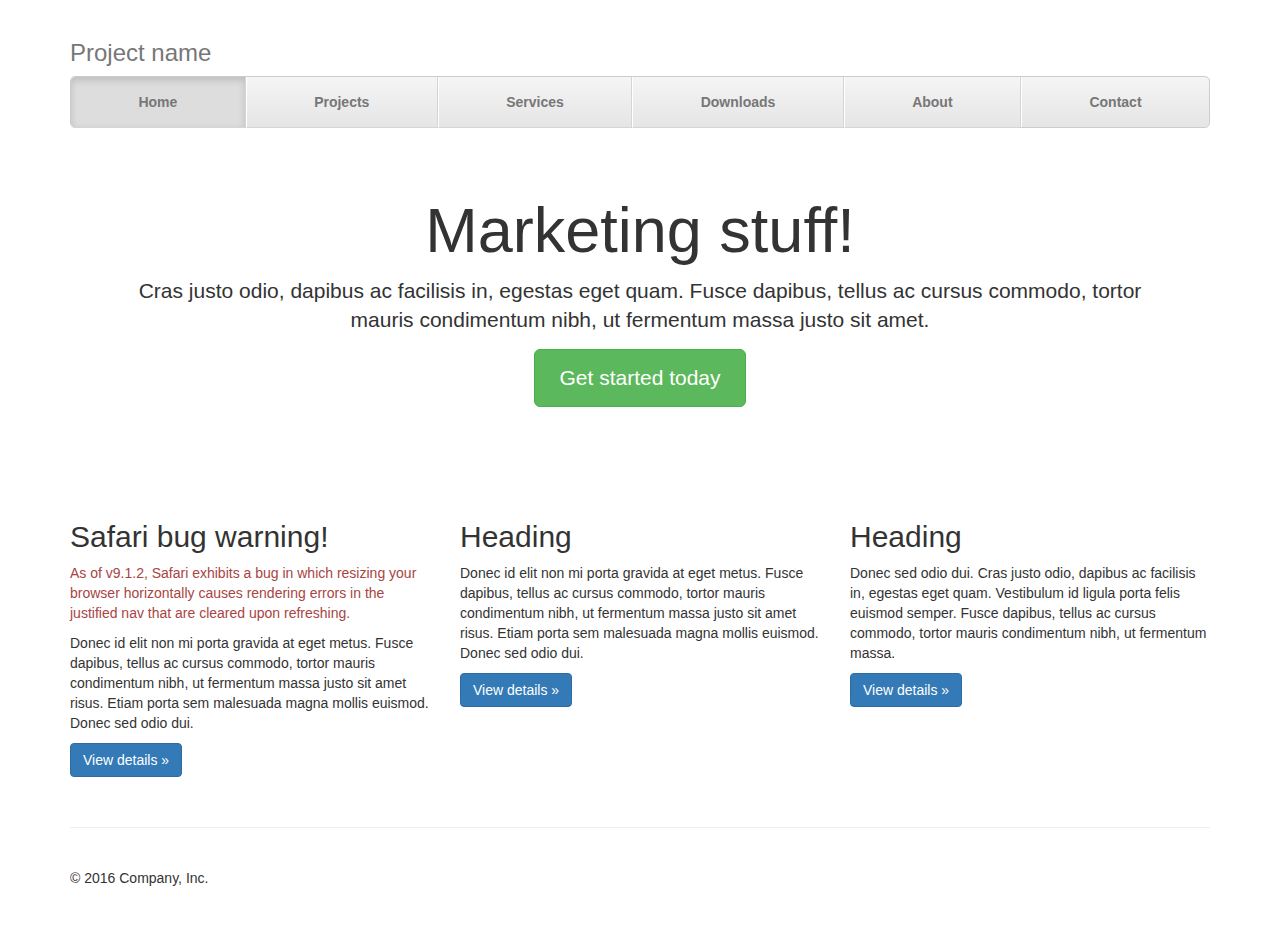
<file: Normal Website/bootstrap/docs/examples/justified-nav/index.html>
<!DOCTYPE html>
<html lang="en">
  <head>
    <meta charset="utf-8">
    <meta http-equiv="X-UA-Compatible" content="IE=edge">
    <meta name="viewport" content="width=device-width, initial-scale=1">
    <!-- The above 3 meta tags *must* come first in the head; any other head content must come *after* these tags -->
    <meta name="description" content="">
    <meta name="author" content="">
    <link rel="icon" href="../../favicon.ico">

    <title>Justified Nav Template for Bootstrap</title>

    <!-- Bootstrap core CSS -->
    <link href="../../dist/css/bootstrap.min.css" rel="stylesheet">

    <!-- IE10 viewport hack for Surface/desktop Windows 8 bug -->
    <link href="../../assets/css/ie10-viewport-bug-workaround.css" rel="stylesheet">

    <!-- Custom styles for this template -->
    <link href="justified-nav.css" rel="stylesheet">

    <!-- Just for debugging purposes. Don't actually copy these 2 lines! -->
    <!--[if lt IE 9]><script src="../../assets/js/ie8-responsive-file-warning.js"></script><![endif]-->
    <script src="../../assets/js/ie-emulation-modes-warning.js"></script>

    <!-- HTML5 shim and Respond.js for IE8 support of HTML5 elements and media queries -->
    <!--[if lt IE 9]>
      <script src="https://oss.maxcdn.com/html5shiv/3.7.3/html5shiv.min.js"></script>
      <script src="https://oss.maxcdn.com/respond/1.4.2/respond.min.js"></script>
    <![endif]-->
  </head>

  <body>

    <div class="container">

      <!-- The justified navigation menu is meant for single line per list item.
           Multiple lines will require custom code not provided by Bootstrap. -->
      <div class="masthead">
        <h3 class="text-muted">Project name</h3>
        <nav>
          <ul class="nav nav-justified">
            <li class="active"><a href="#">Home</a></li>
            <li><a href="#">Projects</a></li>
            <li><a href="#">Services</a></li>
            <li><a href="#">Downloads</a></li>
            <li><a href="#">About</a></li>
            <li><a href="#">Contact</a></li>
          </ul>
        </nav>
      </div>

      <!-- Jumbotron -->
      <div class="jumbotron">
        <h1>Marketing stuff!</h1>
        <p class="lead">Cras justo odio, dapibus ac facilisis in, egestas eget quam. Fusce dapibus, tellus ac cursus commodo, tortor mauris condimentum nibh, ut fermentum massa justo sit amet.</p>
        <p><a class="btn btn-lg btn-success" href="#" role="button">Get started today</a></p>
      </div>

      <!-- Example row of columns -->
      <div class="row">
        <div class="col-lg-4">
          <h2>Safari bug warning!</h2>
          <p class="text-danger">As of v9.1.2, Safari exhibits a bug in which resizing your browser horizontally causes rendering errors in the justified nav that are cleared upon refreshing.</p>
          <p>Donec id elit non mi porta gravida at eget metus. Fusce dapibus, tellus ac cursus commodo, tortor mauris condimentum nibh, ut fermentum massa justo sit amet risus. Etiam porta sem malesuada magna mollis euismod. Donec sed odio dui. </p>
          <p><a class="btn btn-primary" href="#" role="button">View details &raquo;</a></p>
        </div>
        <div class="col-lg-4">
          <h2>Heading</h2>
          <p>Donec id elit non mi porta gravida at eget metus. Fusce dapibus, tellus ac cursus commodo, tortor mauris condimentum nibh, ut fermentum massa justo sit amet risus. Etiam porta sem malesuada magna mollis euismod. Donec sed odio dui. </p>
          <p><a class="btn btn-primary" href="#" role="button">View details &raquo;</a></p>
       </div>
        <div class="col-lg-4">
          <h2>Heading</h2>
          <p>Donec sed odio dui. Cras justo odio, dapibus ac facilisis in, egestas eget quam. Vestibulum id ligula porta felis euismod semper. Fusce dapibus, tellus ac cursus commodo, tortor mauris condimentum nibh, ut fermentum massa.</p>
          <p><a class="btn btn-primary" href="#" role="button">View details &raquo;</a></p>
        </div>
      </div>

      <!-- Site footer -->
      <footer class="footer">
        <p>&copy; 2016 Company, Inc.</p>
      </footer>

    </div> <!-- /container -->


    <!-- IE10 viewport hack for Surface/desktop Windows 8 bug -->
    <script src="../../assets/js/ie10-viewport-bug-workaround.js"></script>
  </body>
</html>
</file>
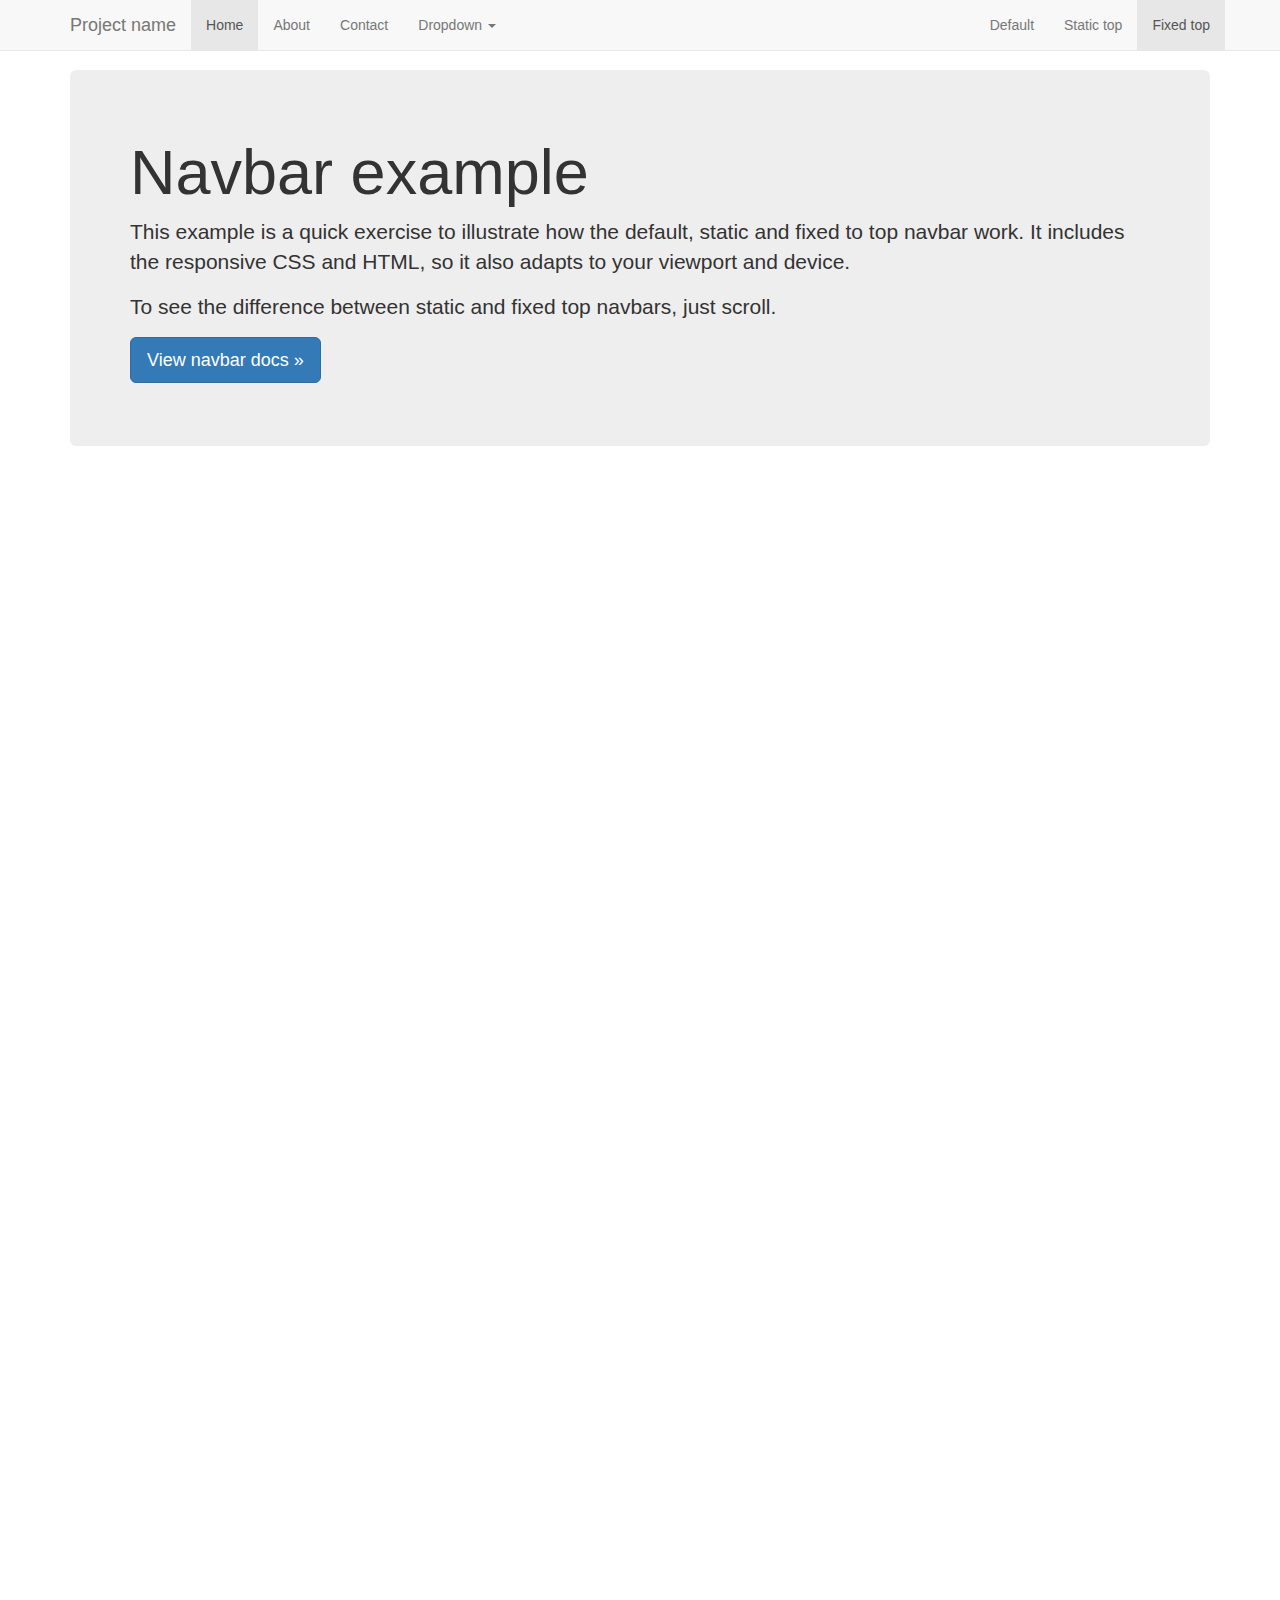
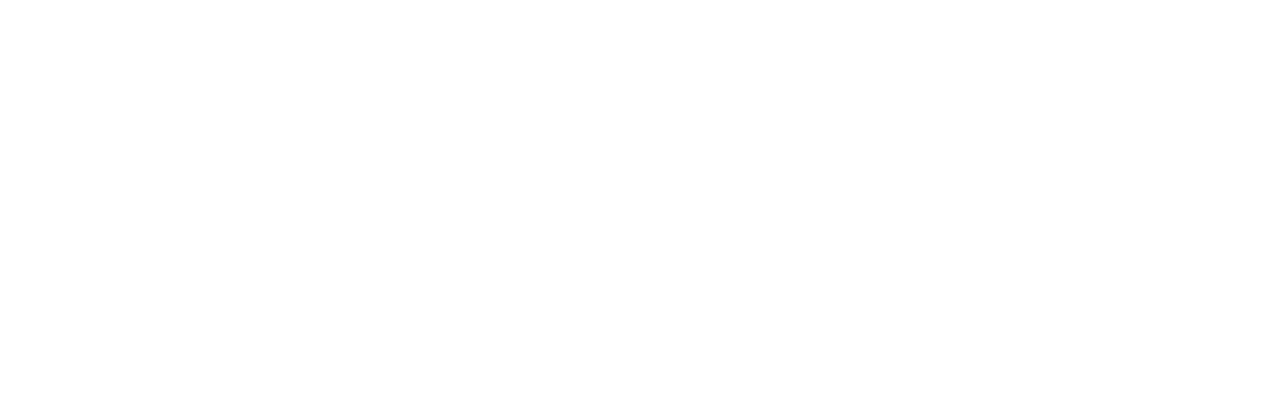
<file: Normal Website/bootstrap/docs/examples/navbar-fixed-top/index.html>
<!DOCTYPE html>
<html lang="en">
  <head>
    <meta charset="utf-8">
    <meta http-equiv="X-UA-Compatible" content="IE=edge">
    <meta name="viewport" content="width=device-width, initial-scale=1">
    <!-- The above 3 meta tags *must* come first in the head; any other head content must come *after* these tags -->
    <meta name="description" content="">
    <meta name="author" content="">
    <link rel="icon" href="../../favicon.ico">

    <title>Fixed Top Navbar Example for Bootstrap</title>

    <!-- Bootstrap core CSS -->
    <link href="../../dist/css/bootstrap.min.css" rel="stylesheet">

    <!-- IE10 viewport hack for Surface/desktop Windows 8 bug -->
    <link href="../../assets/css/ie10-viewport-bug-workaround.css" rel="stylesheet">

    <!-- Custom styles for this template -->
    <link href="navbar-fixed-top.css" rel="stylesheet">

    <!-- Just for debugging purposes. Don't actually copy these 2 lines! -->
    <!--[if lt IE 9]><script src="../../assets/js/ie8-responsive-file-warning.js"></script><![endif]-->
    <script src="../../assets/js/ie-emulation-modes-warning.js"></script>

    <!-- HTML5 shim and Respond.js for IE8 support of HTML5 elements and media queries -->
    <!--[if lt IE 9]>
      <script src="https://oss.maxcdn.com/html5shiv/3.7.3/html5shiv.min.js"></script>
      <script src="https://oss.maxcdn.com/respond/1.4.2/respond.min.js"></script>
    <![endif]-->
  </head>

  <body>

    <!-- Fixed navbar -->
    <nav class="navbar navbar-default navbar-fixed-top">
      <div class="container">
        <div class="navbar-header">
          <button type="button" class="navbar-toggle collapsed" data-toggle="collapse" data-target="#navbar" aria-expanded="false" aria-controls="navbar">
            <span class="sr-only">Toggle navigation</span>
            <span class="icon-bar"></span>
            <span class="icon-bar"></span>
            <span class="icon-bar"></span>
          </button>
          <a class="navbar-brand" href="#">Project name</a>
        </div>
        <div id="navbar" class="navbar-collapse collapse">
          <ul class="nav navbar-nav">
            <li class="active"><a href="#">Home</a></li>
            <li><a href="#about">About</a></li>
            <li><a href="#contact">Contact</a></li>
            <li class="dropdown">
              <a href="#" class="dropdown-toggle" data-toggle="dropdown" role="button" aria-haspopup="true" aria-expanded="false">Dropdown <span class="caret"></span></a>
              <ul class="dropdown-menu">
                <li><a href="#">Action</a></li>
                <li><a href="#">Another action</a></li>
                <li><a href="#">Something else here</a></li>
                <li role="separator" class="divider"></li>
                <li class="dropdown-header">Nav header</li>
                <li><a href="#">Separated link</a></li>
                <li><a href="#">One more separated link</a></li>
              </ul>
            </li>
          </ul>
          <ul class="nav navbar-nav navbar-right">
            <li><a href="../navbar/">Default</a></li>
            <li><a href="../navbar-static-top/">Static top</a></li>
            <li class="active"><a href="./">Fixed top <span class="sr-only">(current)</span></a></li>
          </ul>
        </div><!--/.nav-collapse -->
      </div>
    </nav>

    <div class="container">

      <!-- Main component for a primary marketing message or call to action -->
      <div class="jumbotron">
        <h1>Navbar example</h1>
        <p>This example is a quick exercise to illustrate how the default, static and fixed to top navbar work. It includes the responsive CSS and HTML, so it also adapts to your viewport and device.</p>
        <p>To see the difference between static and fixed top navbars, just scroll.</p>
        <p>
          <a class="btn btn-lg btn-primary" href="../../components/#navbar" role="button">View navbar docs &raquo;</a>
        </p>
      </div>

    </div> <!-- /container -->


    <!-- Bootstrap core JavaScript
    ================================================== -->
    <!-- Placed at the end of the document so the pages load faster -->
    <script src="https://ajax.googleapis.com/ajax/libs/jquery/1.12.4/jquery.min.js"></script>
    <script>window.jQuery || document.write('<script src="../../assets/js/vendor/jquery.min.js"><\/script>')</script>
    <script src="../../dist/js/bootstrap.min.js"></script>
    <!-- IE10 viewport hack for Surface/desktop Windows 8 bug -->
    <script src="../../assets/js/ie10-viewport-bug-workaround.js"></script>
  </body>
</html>
</file>
<file: free website/css/templatemo-style.css>
/*

Known Template 

https://templatemo.com/tm-516-known

*/

  @import url('https://fonts.googleapis.com/css?family=Muli:300,700|Nunito');

  body {
    background: #ffffff;
    font-family: 'Nunito', sans-serif;
    overflow-x: hidden;
    padding-top: 70px;
  }


  /*---------------------------------------
     TYPOGRAPHY              
  -----------------------------------------*/

  h1,h2,h3,h4,h5,h6 {
    font-family: 'Muli', sans-serif;
    font-weight: bold;
    line-height: inherit;
  }

  h1 {
    color: #252525;
    font-size: 3em;
    line-height: normal;
  }

  h2 {
    color: #353535;
    font-size: 2em;
    padding-bottom: 10px;
  }

  h3 {
    font-size: 1.5em;
    margin-bottom: 0;
  }

  h3,
  h3 a {
    color: #454545;
  }

  p {
    color: #757575;
    font-size: 14px;
    font-weight: normal;
    line-height: 24px;
  }



  /*---------------------------------------
     GENERAL               
  -----------------------------------------*/

  html{
    -webkit-font-smoothing: antialiased;
  }

  a {
    color: #252525;
    -webkit-transition: 0.5s;
    transition: 0.5s;
    text-decoration: none !important;
  }

  a,
  input, button,
  .form-control {
    -webkit-transition: 0.5s;
    transition: 0.5s;
  }

  a:hover, a:active, a:focus {
    color: #29ca8e;
    outline: none;
  }

  ::-webkit-scrollbar{
    width: 8px;
    height: 8px;
  }

  ::-webkit-scrollbar-thumb {
    cursor: pointer;
    background: #000000;
  }

  .section-title {
    padding-bottom: 40px;
  }

  .section-title h2 {
    margin: 0;
  }

  .section-title small {
    display: block;
  }

  .overlay {
    background: rgba(20,20,20,0.5);
    position: absolute;
    top: 0;
    right: 0;
    bottom: 0;
    left: 0;
    width: 100%;
    height: 100%;
  }

  .entry-form {
    background: #252020;
    border-radius: 100%;
    text-align: center;
    padding: 6em;
    width: 450px;
    height: 450px;
  }

  .entry-form h2 {
    color: #ffffff;
    margin: 0;
  }

  .entry-form .form-control {
    background: transparent;
    border: 0;
    border-bottom: 1px solid;
    border-radius: 0;
    box-shadow: none;
    height: 45px;
    margin: 10px 0;
  }

  .entry-form .submit-btn {
    background: #ffffff;
    border-radius: 50px;
    border: 0;
    color: #252020;
    width: 50%;
    height: 50px;
    margin: 30px auto;
    margin-bottom: 10px;
  }

  .entry-form .submit-btn:hover {
    background: #3f51b5;
    color: #ffffff;
  }

  section {
    position: relative;
    padding: 100px 0;
  }

  #team,
  #testimonial {
    background: #f9f9f9;
  }

  #team, 
  #testimonial {
    text-align: center;
  }
  
  #google-map iframe {
    border: 0;
    width: 100%;
    height: 390px;
  }



  /*---------------------------------------
     BUTTONS               
  -----------------------------------------*/

  .section-btn {
    background: transparent;
    border-radius: 50px;
    border: 1px solid #ffffff;
    color: #ffffff;
    font-size: inherit;
    font-weight: normal;
    padding: 15px 30px;
    transition: 0.5s;
  }

  .section-btn:hover {
    background: #ffffff;
    border-color: transparent;
  }



  /*---------------------------------------
       PRE LOADER              
  -----------------------------------------*/

  .preloader {
    position: fixed;
    top: 0;
    left: 0;
    width: 100%;
    height: 100%;
    z-index: 99999;
    display: flex;
    flex-flow: row nowrap;
    justify-content: center;
    align-items: center;
    background: none repeat scroll 0 0 #ffffff;
  }

  .spinner {
    border: 1px solid transparent;
    border-radius: 3px;
    position: relative;
  }

  .spinner:before {
    content: '';
    box-sizing: border-box;
    position: absolute;
    top: 50%;
    left: 50%;
    width: 45px;
    height: 45px;
    margin-top: -10px;
    margin-left: -10px;
    border-radius: 50%;
    border: 1px solid #575757;
    border-top-color: #ffffff;
    animation: spinner .9s linear infinite;
  }

  @-webkit-@keyframes spinner {
    to {transform: rotate(360deg);}
  }

  @keyframes spinner {
    to {transform: rotate(360deg);}
  }



  /*---------------------------------------
      MENU              
  -----------------------------------------*/

  .custom-navbar {
    background: #ffffff;
    border-top: 5px solid #29ca8e;
    border-bottom: 0;
    -webkit-box-shadow: 0 1px 30px rgba(0, 0, 0, 0.1);
    -moz-box-shadow: 0 1px 30px rgba(0, 0, 0, 0.1);
    box-shadow: 0 1px 30px rgba(0, 0, 0, 0.1);
    padding: 12px 0;
    margin-bottom: 0;
    padding: 0;
  }

  .custom-navbar .navbar-brand {
    color: #454545;
    font-size: 18px;
    font-weight: bold;
    line-height: 40px;
  }

  .custom-navbar .navbar-nav.navbar-nav-first {
    margin-left: 8em;
  }

  .custom-navbar .navbar-nav.navbar-right li a {
    padding-right: 12px;
    padding-left: 12px;
  }

  .custom-navbar .navbar-nav.navbar-right li a .fa {
    background: #29ca8e;
    border-radius: 100%;
    color: #ffffff;
    width: 30px;
    height: 30px;
    line-height: 30px;
    text-align: center;
    display: inline-block;
    margin-right: 5px;
  }

  .custom-navbar .nav li a {
    line-height: 40px;
    color: #575757;
    padding-right: 22px;
    padding-left: 22px;
  }

  .custom-navbar .navbar-nav > li > a:hover,
  .custom-navbar .navbar-nav > li > a:focus {
    background-color: transparent;
  }

  .custom-navbar .nav li a:hover {
    background-color: #29ca8e;
    color: #ffffff;
  }

  .custom-navbar .nav li.active > a {
    background-color: #29ca8e;
    color: #ffffff;
  }

  .custom-navbar .navbar-toggle {
    border: none;
    padding-top: 10px;
  }

  .custom-navbar .navbar-toggle {
    background-color: transparent;
  }

  .custom-navbar .navbar-toggle .icon-bar {
    background: #252525;
    border-color: transparent;
  }



  /*---------------------------------------
      HOME  & SLIDER            
  -----------------------------------------*/

  #home {
    padding: 0;
  }

  #home h1 {
    color: #ffffff;
  }

  #home h3 {
    color: #f9f9f9;
    font-size: 16px;
    font-weight: 300;
    margin: 0;
    padding: 5px 0 40px 0;
  }

  @media (min-width: 768px) {
    .home-slider .col-md-6 {
      padding-left: 0;
    }
  }

  .home-slider .caption {
    display: flex;
    justify-content: center;
    flex-direction: column;
    text-align: left;
    background-color: rgba(20,20,20,0.2);
    height: 100%;
    color: #fff;
    cursor: e-resize;
  }

  .home-slider .item {
    background-repeat: no-repeat;
    background-attachment: local;
    background-size: cover;
    height: 650px;
  }
  
  .caption h3 a { color: #FFF; }
  .caption h3 a:hover { color: #FF3; }

  .home-slider .item-first {
    background-image: url(../images/slider-image1.jpg);
	background-position: center;
  }

  .home-slider .item-second {
    background-image: url(../images/slider-image2.jpg);
  }

  .home-slider .item-third {
    background-image: url(../images/slider-image3.jpg);
  }



  /*---------------------------------------
      FEATURE              
  -----------------------------------------*/

  .feature-thumb {
    border: 1px solid #f0f0f0;
    padding: 5em 3em;
  }

  .feature-thumb span {
    background: #3f51b5;
    border-radius: 50px;
    color: #ffffff;
    font-size: 25px;
    font-weight: bold;
    display: inline-block;
    width: 60px;
    height: 60px;
    line-height: 60px;
    text-align: center;
    margin-bottom: 5px;
  }

  .feature-thumb h3 {
    margin: 10px 0;
  }



  /*---------------------------------------
      ABOUT              
  -----------------------------------------*/

  #about figure {
    display: inline-block;
    vertical-align: top;
    margin-left: 15px;
  }

  #about figure span {
    float: left;
    margin-left: -15px;
    padding: 15px 20px;
    position: relative;
    top: 20px;
  }

  #about figure span i {
    background: #29ca8e;
    border-radius: 50px;
    color: #ffffff;
    font-size: 25px;
    width: 50px;
    height: 50px;
    line-height: 50px;
    text-align: center;
  }



  /*---------------------------------------
      TEAM              
  -----------------------------------------*/

  .team-thumb {
    background: #ffffff;
    position: relative;
    overflow: hidden;
    text-align: left;
  }

  .team-info {
    padding: 20px 30px;
  }

  .team-image img {
    width: 100%;
  }

  .team-thumb .social-icon {
    border-top: 1px solid #f0f0f0;
    padding: 4px 20px 0 20px;
  }

  .team-thumb .social-icon li a {
    background: #ffffff;
    color: #252020;
  }

  .team-info h3 {
    margin: 0;
  }


  /*---------------------------------------
      COURSES             
  -----------------------------------------*/

  #courses .section-title {
    text-align: center;
  }

  #courses .owl-theme .owl-nav {
    margin-top: 30px;
  }

  #courses .owl-theme .owl-nav [class*=owl-] {
    border-radius: 2px;
    font-size: 16px;
    width: 30px;
    height: 30px;
    line-height: 30px;
    text-align: center;
    padding: 0;
  }

  .courses-thumb {
    background: #f9f9f9;
    position: relative;
  }

  .courses-top {
    position: relative;
  }

  .courses-image {
    background: linear-gradient(to right, #202020, #101010);
  }

  .courses-date {
    background: linear-gradient(rgba(255, 0, 0, 0), rgba(0, 0, 0, 0.6));
    width: 100%;
    position: absolute;
    bottom: 0;
    padding: 20px 25px;
  }

  .courses-date span,
  .courses-author span {
    font-size: 14px;
    font-weight: bold;
  }

  .courses-date span {
    color: #ffffff;
    display: inline-block;
    margin-right: 10px;
  }

  .courses-detail {
    padding: 25px 25px 15px 25px;
  }

  .courses-detail h3 {
    margin: 0 0 2px 0;
  }

  .courses-info {
    border-top: 1px solid #f0f0f0;
    position: relative;
    clear: both;
    padding: 15px 25px;
  }

  .courses-author,
  .courses-author span {
    display: inline-block;
    vertical-align: middle;
  }

  .courses-author img {
    display: inline-block !important;
    border-radius: 50px;
    width: 50px !important;
    height: 50px;
    margin-right: 10px;
  }

  .courses-price {
    float: right;
    margin-top: 10px;
  }

  .courses-price span {
    background: #29ca8e;
    border-radius: 2px;
    color: #ffffff;
    display: block;
    padding: 5px 10px;
  }

  .courses-price.free span {
    background: #3f51b5;
  }



  /*---------------------------------------
     NEWS              
  -----------------------------------------*/

  .news-thumb {
    clear: both;
    position: relative;
    overflow: hidden;
    margin-bottom: 30px;
  }

  .news-thumb .news-image {
    float: left;
    width: 40%;
    margin-right: 30px;
  }

  .news-info h3 {
    margin-top: 5px;
    margin-bottom: 10px;
  }

  .news-date span {
    color: #909090;
    font-weight: bold;
  }



  /*---------------------------------------
      TESTIMONIAL             
  -----------------------------------------*/

  #testimonial .item {
    background: #ffffff;
    margin: 20px 0;
    padding: 4em 3em;
    text-align: left;
  }

  #courses .col-md-4,
  #testimonial .col-md-4 {
    display: block;
    width: 100%;
  }

  #testimonial .item > p {
    font-size: 16px;
    line-height: 26px;
  }

  .tst-rating {
    margin-bottom: 15px;
  }

  .tst-rating .fa {
    color: #3f51b5;
  }

  .tst-image,
  .tst-author {
    display: inline-block;
    vertical-align: middle;
    margin-bottom: 20px;
    text-align: left;
  }

  .tst-image img {
    border-radius: 50px;
    width: 60px !important;
    height: 60px;
    margin-right: 15px;
  }

  .tst-author h4 {
    margin: 0;
  }

  .tst-author span {
    color: #808080;
    font-size: 14px;
  }



  /*---------------------------------------
      CONTACT             
  -----------------------------------------*/

  #contact {
    background: #3f51b5;
  }

  #contact h2 {
    color: #ffffff;
  }

  #contact .section-title {
    padding-bottom: 20px;
  }

  #contact h2 > small,
  #contact p,
  #contact a {
    color: #f9f9f9;
  }

  #contact-form {
    padding: 1em 0;
  }

  #contact-form .col-md-12,
  #contact-form .col-md-4 {
    padding-left: 0;
  }

  #contact-form .form-control {
    border: 0;
    border-radius: 5px;
    box-shadow: none;
    margin: 10px 0;
  }

  #contact-form input {
    height: 50px;
  }

  #contact-form input[type='submit'] {
    border-radius: 50px;
    border: 1px solid transparent;
  }

  #contact-form input[type='submit']:hover {
    background: transparent;
    border-color: #ffffff;
    color: #ffffff;
  }
  



  /*---------------------------------------
     FOOTER              
  -----------------------------------------*/

  footer {
    background: #252020;
    padding: 120px 0;
  }

  footer .section-title {
    padding-bottom: 10px;
  }

  footer h2 {
    font-size: 20px;
  }

  footer a,
  footer p {
    color: #909090;
  }

  footer strong {
    color: #d9d9d9;
  }

  footer address p {
    margin-bottom: 0;
  }

  footer .social-icon {
    margin-top: 25px;
  }

  .footer-info {
    margin-right: 2em;
  }

  .footer-info h2 {
    color: #ffffff;
    padding: 0;
  }

  .footer_menu h2 {
    margin-top: 2em;
  }

  .footer_menu ul {
    margin: 0;
    padding: 0;
  }

  .footer_menu li {
    display: inline-block;
    list-style: none;
    margin: 5px 10px 5px 0;
  }

  .newsletter-form .form-control {
    background: transparent;
    border-radius: 0;
    box-shadow: none;
    border: 0;
    border-bottom: 1px solid #303030;
    height: 50px;
    margin: 5px 0;
  }

  .newsletter-form input[type="submit"] {
    background: transparent;
    border: 1px solid #f9f9f9;
    border-radius: 50px;
    color: #ffffff;
    display: block;
    margin-top: 20px;
    outline: none;
    width: 50%;
  }

  .newsletter-form input[type="submit"]:hover {
    background: #29ca8e;
    border-color: transparent;
  }

  .newsletter-form .form-group span {
    color: #909090;
    display: block;
    font-size: 12px;
    margin-top: 20px;
  }



  /*---------------------------------------
     SOCIAL ICON              
  -----------------------------------------*/

  .social-icon {
    position: relative;
    padding: 0;
    margin: 0;
  }

  .social-icon li {
    display: inline-block;
    list-style: none;
    margin-bottom: 5px;
  }

  .social-icon li a {
    border-radius: 100px;
    color: #29ca8e;
    font-size: 15px;
    width: 35px;
    height: 35px;
    line-height: 35px;
    text-decoration: none;
    text-align: center;
    transition: all 0.4s ease-in-out;
    position: relative;
    margin: 5px 5px 5px 0;
  }

  .social-icon li a:hover {
    background: #29ca8e;
    color: #ffffff;
  }



  /*---------------------------------------
     RESPONSIVE STYLES              
  -----------------------------------------*/

  @media screen and (max-width: 1170px) {
    .custom-navbar .navbar-nav.navbar-nav-first {
      margin-left: inherit;
    }
  }

  @media only screen and (max-width: 992px) {
    section,
    footer {
      padding: 60px 0;
    }

    .home-slider .item {
      background-position: center center;
    }

    .feature-thumb,
    .about-info,
    .team-thumb,
    .footer-info {
      margin-bottom: 50px;
    }

    .contact-image {
      margin-top: 50px;
    }
  }


  @media only screen and (min-width: 768px) and (max-width: 991px) {
    .custom-navbar .nav li a {
      padding-right: 10px;
      padding-left: 10px;
    }
  }

  @media only screen and (max-width: 767px) {
    h1 {
      font-size: 2.5em;
    }

    h1,h2,h3 {
      line-height: normal;
    }

    .custom-navbar {
      background: #ffffff;
      -webkit-box-shadow: 0 1px 30px rgba(0, 0, 0, 0.1);
      -moz-box-shadow: 0 1px 30px rgba(0, 0, 0, 0.1);
      box-shadow: 0 1px 30px rgba(0, 0, 0, 0.1);
      padding: 10px 0;
      text-align: center;
    }

    .custom-navbar .navbar-brand,
    .custom-navbar .nav li a {
      line-height: normal;
    }

    .custom-navbar .nav li a {
      padding: 10px;
    }

    .custom-navbar .navbar-brand,
    .top-nav-collapse .navbar-brand {
      color: #252525;
      font-weight: 600;
    }

    .custom-navbar .nav li a,
    .top-nav-collapse .nav li a {
      color: #575757;
    }

    .custom-navbar .navbar-nav.navbar-right li {
      display: inline-block;
    }

    .footer-info {
      margin-right: 0;
    }

    .footer-info.newsletter-form {
      margin-bottom: 0;
    }

    .entry-form {
      display: block;
      margin: 0 auto;
    }
  }


  @media only screen and (max-width: 580px) {
    h2 {
      font-size: 1.8em;
    }

    #testimonial .item {
      padding: 2em;
    }

    .contact-image {
      margin-top: 0;
    }
  }

  @media only screen and (max-width: 480px) {
    h1 {
      font-size: 2em;
    }

    #home h3 {
      font-size: 14px;
    }

    .entry-form {
      border-radius: 0;
      padding: 2em;
      max-width: 100%;
      max-height: 100%;
      width: inherit;
      height: inherit;
    }
  }
</file>
<file: NewWebsite/style.css>
.navbar{
    background: black;
    padding: 1rem 8rem;
    z-index: 1000;
}
.navbar .navbar-brand{
    font-size: 20px;
    font-weight: 700;
}
.navbar .navbar-brand span{
    color: yellow;
}
#navbarSupportedContent > ul > li:nth-child(n) > a{
    color: white;
    font-size: 1.1rem;
    padding: 0 0.8rem 0 5.6rem;
}
#navbarSupportedContent > ul > li:nth-child(n) > a:hover{
    color: red;
    background: white;
    border-radius: 30px;
}

#navbarSupportedContent > form > button{
    border-radius: 30px;
    padding: 0.4rem 0.8rem;
    font-weight: 700;
    background: white;
}
.mid{
    width: 100%;
    height: 100vh;
    overflow: hidden;
    display: flex;
    flex-direction: column;
    justify-content: center;
    align-content: center;
    text-align: center;
}
.mid video{
    width: 100%;
    height: 100vh;
    pointer-events: none;
    object-fit: cover;
    position: absolute;
    top: 50%;
    left: 50%;
    transform: translate(-50%,-50%);
}
.hero{
    position: relative;
}
.hero h2{
    font-family:sans-serif;
    font-weight: 900;
    padding-bottom: 0.5rem;
    
}
.hero span{
    color: yellow;
}
.hero p{
    font-size: 17px;
    width: 50%;
    letter-spacing: 0.1rem;
    
}
.hero a{
    border-radius: 30px;
    padding: 0.4rem 0.8rem;
    font-weight: 700;
    background: white;
    text-decoration: none;
   
}



.aboutmore{
    background: black;
    margin-top: 10px;
}
.aboutmore .text h6{
color: lightseagreen;
}
.aboutmore .text h2{
    color: chartreuse;
}
.aboutmore .text p{
    font-weight: 700;
    color: coral;
}
.aboutmore .imgsec{
    border-radius: 20%;
}
.aboutmore .text a{
    border-radius: 30px;
    padding: 0.4rem 0.8rem;
    font-weight: 700;
    background: red;
    text-decoration: none;
}
.services{
    background: black;
 padding-bottom: 5px;

}
.services .one{
    background: white;
    display: flex;
    flex-direction: column;
    justify-content: center;
    align-items: center;
    margin: 4px;
    border-radius: 20px;
}
body>footer{
    background: black;
    margin-top: 10px;
}
.img-fluid {
    width: 243px;
    max-width: 100%;
    height: 60px;
}
</file>
<file: Normal Website/bootstrap/docs/examples/blog/blog.css>
/*
 * Globals
 */

body {
  font-family: Georgia, "Times New Roman", Times, serif;
  color: #555;
}

h1, .h1,
h2, .h2,
h3, .h3,
h4, .h4,
h5, .h5,
h6, .h6 {
  margin-top: 0;
  font-family: "Helvetica Neue", Helvetica, Arial, sans-serif;
  font-weight: normal;
  color: #333;
}


/*
 * Override Bootstrap's default container.
 */

@media (min-width: 1200px) {
  .container {
    width: 970px;
  }
}


/*
 * Masthead for nav
 */

.blog-masthead {
  background-color: #428bca;
  -webkit-box-shadow: inset 0 -2px 5px rgba(0,0,0,.1);
          box-shadow: inset 0 -2px 5px rgba(0,0,0,.1);
}

/* Nav links */
.blog-nav-item {
  position: relative;
  display: inline-block;
  padding: 10px;
  font-weight: 500;
  color: #cdddeb;
}
.blog-nav-item:hover,
.blog-nav-item:focus {
  color: #fff;
  text-decoration: none;
}

/* Active state gets a caret at the bottom */
.blog-nav .active {
  color: #fff;
}
.blog-nav .active:after {
  position: absolute;
  bottom: 0;
  left: 50%;
  width: 0;
  height: 0;
  margin-left: -5px;
  vertical-align: middle;
  content: " ";
  border-right: 5px solid transparent;
  border-bottom: 5px solid;
  border-left: 5px solid transparent;
}


/*
 * Blog name and description
 */

.blog-header {
  padding-top: 20px;
  padding-bottom: 20px;
}
.blog-title {
  margin-top: 30px;
  margin-bottom: 0;
  font-size: 60px;
  font-weight: normal;
}
.blog-description {
  font-size: 20px;
  color: #999;
}


/*
 * Main column and sidebar layout
 */

.blog-main {
  font-size: 18px;
  line-height: 1.5;
}

/* Sidebar modules for boxing content */
.sidebar-module {
  padding: 15px;
  margin: 0 -15px 15px;
}
.sidebar-module-inset {
  padding: 15px;
  background-color: #f5f5f5;
  border-radius: 4px;
}
.sidebar-module-inset p:last-child,
.sidebar-module-inset ul:last-child,
.sidebar-module-inset ol:last-child {
  margin-bottom: 0;
}


/* Pagination */
.pager {
  margin-bottom: 60px;
  text-align: left;
}
.pager > li > a {
  width: 140px;
  padding: 10px 20px;
  text-align: center;
  border-radius: 30px;
}


/*
 * Blog posts
 */

.blog-post {
  margin-bottom: 60px;
}
.blog-post-title {
  margin-bottom: 5px;
  font-size: 40px;
}
.blog-post-meta {
  margin-bottom: 20px;
  color: #999;
}


/*
 * Footer
 */

.blog-footer {
  padding: 40px 0;
  color: #999;
  text-align: center;
  background-color: #f9f9f9;
  border-top: 1px solid #e5e5e5;
}
.blog-footer p:last-child {
  margin-bottom: 0;
}
</file>
<file: Normal Website/bootstrap/docs/examples/carousel/carousel.css>
/* GLOBAL STYLES
-------------------------------------------------- */
/* Padding below the footer and lighter body text */

body {
  padding-bottom: 40px;
  color: #5a5a5a;
}


/* CUSTOMIZE THE NAVBAR
-------------------------------------------------- */

/* Special class on .container surrounding .navbar, used for positioning it into place. */
.navbar-wrapper {
  position: absolute;
  top: 0;
  right: 0;
  left: 0;
  z-index: 20;
}

/* Flip around the padding for proper display in narrow viewports */
.navbar-wrapper > .container {
  padding-right: 0;
  padding-left: 0;
}
.navbar-wrapper .navbar {
  padding-right: 15px;
  padding-left: 15px;
}
.navbar-wrapper .navbar .container {
  width: auto;
}


/* CUSTOMIZE THE CAROUSEL
-------------------------------------------------- */

/* Carousel base class */
.carousel {
  height: 500px;
  margin-bottom: 60px;
}
/* Since positioning the image, we need to help out the caption */
.carousel-caption {
  z-index: 10;
}

/* Declare heights because of positioning of img element */
.carousel .item {
  height: 500px;
  background-color: #777;
}
.carousel-inner > .item > img {
  position: absolute;
  top: 0;
  left: 0;
  min-width: 100%;
  height: 500px;
}


/* MARKETING CONTENT
-------------------------------------------------- */

/* Center align the text within the three columns below the carousel */
.marketing .col-lg-4 {
  margin-bottom: 20px;
  text-align: center;
}
.marketing h2 {
  font-weight: normal;
}
.marketing .col-lg-4 p {
  margin-right: 10px;
  margin-left: 10px;
}


/* Featurettes
------------------------- */

.featurette-divider {
  margin: 80px 0; /* Space out the Bootstrap <hr> more */
}

/* Thin out the marketing headings */
.featurette-heading {
  font-weight: 300;
  line-height: 1;
  letter-spacing: -1px;
}


/* RESPONSIVE CSS
-------------------------------------------------- */

@media (min-width: 768px) {
  /* Navbar positioning foo */
  .navbar-wrapper {
    margin-top: 20px;
  }
  .navbar-wrapper .container {
    padding-right: 15px;
    padding-left: 15px;
  }
  .navbar-wrapper .navbar {
    padding-right: 0;
    padding-left: 0;
  }

  /* The navbar becomes detached from the top, so we round the corners */
  .navbar-wrapper .navbar {
    border-radius: 4px;
  }

  /* Bump up size of carousel content */
  .carousel-caption p {
    margin-bottom: 20px;
    font-size: 21px;
    line-height: 1.4;
  }

  .featurette-heading {
    font-size: 50px;
  }
}

@media (min-width: 992px) {
  .featurette-heading {
    margin-top: 120px;
  }
}
</file>
<file: Normal Website/bootstrap/docs/examples/cover/cover.css>
/*
 * Globals
 */

/* Links */
a,
a:focus,
a:hover {
  color: #fff;
}

/* Custom default button */
.btn-default,
.btn-default:hover,
.btn-default:focus {
  color: #333;
  text-shadow: none; /* Prevent inheritance from `body` */
  background-color: #fff;
  border: 1px solid #fff;
}


/*
 * Base structure
 */

html,
body {
  height: 100%;
  background-color: #333;
}
body {
  color: #fff;
  text-align: center;
  text-shadow: 0 1px 3px rgba(0,0,0,.5);
}

/* Extra markup and styles for table-esque vertical and horizontal centering */
.site-wrapper {
  display: table;
  width: 100%;
  height: 100%; /* For at least Firefox */
  min-height: 100%;
  -webkit-box-shadow: inset 0 0 100px rgba(0,0,0,.5);
          box-shadow: inset 0 0 100px rgba(0,0,0,.5);
}
.site-wrapper-inner {
  display: table-cell;
  vertical-align: top;
}
.cover-container {
  margin-right: auto;
  margin-left: auto;
}

/* Padding for spacing */
.inner {
  padding: 30px;
}


/*
 * Header
 */
.masthead-brand {
  margin-top: 10px;
  margin-bottom: 10px;
}

.masthead-nav > li {
  display: inline-block;
}
.masthead-nav > li + li {
  margin-left: 20px;
}
.masthead-nav > li > a {
  padding-right: 0;
  padding-left: 0;
  font-size: 16px;
  font-weight: bold;
  color: #fff; /* IE8 proofing */
  color: rgba(255,255,255,.75);
  border-bottom: 2px solid transparent;
}
.masthead-nav > li > a:hover,
.masthead-nav > li > a:focus {
  background-color: transparent;
  border-bottom-color: #a9a9a9;
  border-bottom-color: rgba(255,255,255,.25);
}
.masthead-nav > .active > a,
.masthead-nav > .active > a:hover,
.masthead-nav > .active > a:focus {
  color: #fff;
  border-bottom-color: #fff;
}

@media (min-width: 768px) {
  .masthead-brand {
    float: left;
  }
  .masthead-nav {
    float: right;
  }
}


/*
 * Cover
 */

.cover {
  padding: 0 20px;
}
.cover .btn-lg {
  padding: 10px 20px;
  font-weight: bold;
}


/*
 * Footer
 */

.mastfoot {
  color: #999; /* IE8 proofing */
  color: rgba(255,255,255,.5);
}


/*
 * Affix and center
 */

@media (min-width: 768px) {
  /* Pull out the header and footer */
  .masthead {
    position: fixed;
    top: 0;
  }
  .mastfoot {
    position: fixed;
    bottom: 0;
  }
  /* Start the vertical centering */
  .site-wrapper-inner {
    vertical-align: middle;
  }
  /* Handle the widths */
  .masthead,
  .mastfoot,
  .cover-container {
    width: 100%; /* Must be percentage or pixels for horizontal alignment */
  }
}

@media (min-width: 992px) {
  .masthead,
  .mastfoot,
  .cover-container {
    width: 700px;
  }
}
</file>
<file: Normal Website/bootstrap/docs/examples/dashboard/dashboard.css>
/*
 * Base structure
 */

/* Move down content because we have a fixed navbar that is 50px tall */
body {
  padding-top: 50px;
}


/*
 * Global add-ons
 */

.sub-header {
  padding-bottom: 10px;
  border-bottom: 1px solid #eee;
}

/*
 * Top navigation
 * Hide default border to remove 1px line.
 */
.navbar-fixed-top {
  border: 0;
}

/*
 * Sidebar
 */

/* Hide for mobile, show later */
.sidebar {
  display: none;
}
@media (min-width: 768px) {
  .sidebar {
    position: fixed;
    top: 51px;
    bottom: 0;
    left: 0;
    z-index: 1000;
    display: block;
    padding: 20px;
    overflow-x: hidden;
    overflow-y: auto; /* Scrollable contents if viewport is shorter than content. */
    background-color: #f5f5f5;
    border-right: 1px solid #eee;
  }
}

/* Sidebar navigation */
.nav-sidebar {
  margin-right: -21px; /* 20px padding + 1px border */
  margin-bottom: 20px;
  margin-left: -20px;
}
.nav-sidebar > li > a {
  padding-right: 20px;
  padding-left: 20px;
}
.nav-sidebar > .active > a,
.nav-sidebar > .active > a:hover,
.nav-sidebar > .active > a:focus {
  color: #fff;
  background-color: #428bca;
}


/*
 * Main content
 */

.main {
  padding: 20px;
}
@media (min-width: 768px) {
  .main {
    padding-right: 40px;
    padding-left: 40px;
  }
}
.main .page-header {
  margin-top: 0;
}


/*
 * Placeholder dashboard ideas
 */

.placeholders {
  margin-bottom: 30px;
  text-align: center;
}
.placeholders h4 {
  margin-bottom: 0;
}
.placeholder {
  margin-bottom: 20px;
}
.placeholder img {
  display: inline-block;
  border-radius: 50%;
}
</file>
<file: Normal Website/bootstrap/docs/examples/grid/grid.css>
h4 {
  margin-top: 25px;
}
.row {
  margin-bottom: 20px;
}
.row .row {
  margin-top: 10px;
  margin-bottom: 0;
}
[class*="col-"] {
  padding-top: 15px;
  padding-bottom: 15px;
  background-color: #eee;
  background-color: rgba(86,61,124,.15);
  border: 1px solid #ddd;
  border: 1px solid rgba(86,61,124,.2);
}

hr {
  margin-top: 40px;
  margin-bottom: 40px;
}
</file>
<file: Normal Website/bootstrap/docs/examples/jumbotron-narrow/jumbotron-narrow.css>
/* Space out content a bit */
body {
  padding-top: 20px;
  padding-bottom: 20px;
}

/* Everything but the jumbotron gets side spacing for mobile first views */
.header,
.marketing,
.footer {
  padding-right: 15px;
  padding-left: 15px;
}

/* Custom page header */
.header {
  padding-bottom: 20px;
  border-bottom: 1px solid #e5e5e5;
}
/* Make the masthead heading the same height as the navigation */
.header h3 {
  margin-top: 0;
  margin-bottom: 0;
  line-height: 40px;
}

/* Custom page footer */
.footer {
  padding-top: 19px;
  color: #777;
  border-top: 1px solid #e5e5e5;
}

/* Customize container */
@media (min-width: 768px) {
  .container {
    max-width: 730px;
  }
}
.container-narrow > hr {
  margin: 30px 0;
}

/* Main marketing message and sign up button */
.jumbotron {
  text-align: center;
  border-bottom: 1px solid #e5e5e5;
}
.jumbotron .btn {
  padding: 14px 24px;
  font-size: 21px;
}

/* Supporting marketing content */
.marketing {
  margin: 40px 0;
}
.marketing p + h4 {
  margin-top: 28px;
}

/* Responsive: Portrait tablets and up */
@media screen and (min-width: 768px) {
  /* Remove the padding we set earlier */
  .header,
  .marketing,
  .footer {
    padding-right: 0;
    padding-left: 0;
  }
  /* Space out the masthead */
  .header {
    margin-bottom: 30px;
  }
  /* Remove the bottom border on the jumbotron for visual effect */
  .jumbotron {
    border-bottom: 0;
  }
}
</file>
<file: Normal Website/bootstrap/docs/examples/jumbotron/jumbotron.css>
/* Move down content because we have a fixed navbar that is 50px tall */
body {
  padding-top: 50px;
  padding-bottom: 20px;
}
</file>
<file: Normal Website/bootstrap/docs/examples/justified-nav/justified-nav.css>
body {
  padding-top: 20px;
}

.footer {
  padding-top: 40px;
  padding-bottom: 40px;
  margin-top: 40px;
  border-top: 1px solid #eee;
}

/* Main marketing message and sign up button */
.jumbotron {
  text-align: center;
  background-color: transparent;
}
.jumbotron .btn {
  padding: 14px 24px;
  font-size: 21px;
}

/* Customize the nav-justified links to be fill the entire space of the .navbar */

.nav-justified {
  background-color: #eee;
  border: 1px solid #ccc;
  border-radius: 5px;
}
.nav-justified > li > a {
  padding-top: 15px;
  padding-bottom: 15px;
  margin-bottom: 0;
  font-weight: bold;
  color: #777;
  text-align: center;
  background-color: #e5e5e5; /* Old browsers */
  background-image: -webkit-gradient(linear, left top, left bottom, from(#f5f5f5), to(#e5e5e5));
  background-image: -webkit-linear-gradient(top, #f5f5f5 0%, #e5e5e5 100%);
  background-image:      -o-linear-gradient(top, #f5f5f5 0%, #e5e5e5 100%);
  background-image:         linear-gradient(to bottom, #f5f5f5 0%,#e5e5e5 100%);
  filter: progid:DXImageTransform.Microsoft.gradient( startColorstr='#f5f5f5', endColorstr='#e5e5e5',GradientType=0 ); /* IE6-9 */
  background-repeat: repeat-x; /* Repeat the gradient */
  border-bottom: 1px solid #d5d5d5;
}
.nav-justified > .active > a,
.nav-justified > .active > a:hover,
.nav-justified > .active > a:focus {
  background-color: #ddd;
  background-image: none;
  -webkit-box-shadow: inset 0 3px 7px rgba(0,0,0,.15);
          box-shadow: inset 0 3px 7px rgba(0,0,0,.15);
}
.nav-justified > li:first-child > a {
  border-radius: 5px 5px 0 0;
}
.nav-justified > li:last-child > a {
  border-bottom: 0;
  border-radius: 0 0 5px 5px;
}

@media (min-width: 768px) {
  .nav-justified {
    max-height: 52px;
  }
  .nav-justified > li > a {
    border-right: 1px solid #d5d5d5;
    border-left: 1px solid #fff;
  }
  .nav-justified > li:first-child > a {
    border-left: 0;
    border-radius: 5px 0 0 5px;
  }
  .nav-justified > li:last-child > a {
    border-right: 0;
    border-radius: 0 5px 5px 0;
  }
}

/* Responsive: Portrait tablets and up */
@media screen and (min-width: 768px) {
  /* Remove the padding we set earlier */
  .masthead,
  .marketing,
  .footer {
    padding-right: 0;
    padding-left: 0;
  }
}
</file>
<file: Normal Website/bootstrap/docs/examples/navbar-fixed-top/navbar-fixed-top.css>
body {
  min-height: 2000px;
  padding-top: 70px;
}
</file>
<file: Normal Website/bootstrap/js/tests/vendor/qunit.css>
/*!
 * QUnit 1.22.0
 * https://qunitjs.com/
 *
 * Copyright jQuery Foundation and other contributors
 * Released under the MIT license
 * https://jquery.org/license
 *
 * Date: 2016-02-23T15:57Z
 */

/** Font Family and Sizes */

#qunit-tests, #qunit-header, #qunit-banner, #qunit-testrunner-toolbar, #qunit-filteredTest, #qunit-userAgent, #qunit-testresult {
	font-family: "Helvetica Neue Light", "HelveticaNeue-Light", "Helvetica Neue", Calibri, Helvetica, Arial, sans-serif;
}

#qunit-testrunner-toolbar, #qunit-filteredTest, #qunit-userAgent, #qunit-testresult, #qunit-tests li { font-size: small; }
#qunit-tests { font-size: smaller; }


/** Resets */

#qunit-tests, #qunit-header, #qunit-banner, #qunit-filteredTest, #qunit-userAgent, #qunit-testresult, #qunit-modulefilter {
	margin: 0;
	padding: 0;
}


/** Header */

#qunit-header {
	padding: 0.5em 0 0.5em 1em;

	color: #8699A4;
	background-color: #0D3349;

	font-size: 1.5em;
	line-height: 1em;
	font-weight: 400;

	border-radius: 5px 5px 0 0;
}

#qunit-header a {
	text-decoration: none;
	color: #C2CCD1;
}

#qunit-header a:hover,
#qunit-header a:focus {
	color: #FFF;
}

#qunit-testrunner-toolbar label {
	display: inline-block;
	padding: 0 0.5em 0 0.1em;
}

#qunit-banner {
	height: 5px;
}

#qunit-testrunner-toolbar {
	padding: 0.5em 1em 0.5em 1em;
	color: #5E740B;
	background-color: #EEE;
	overflow: hidden;
}

#qunit-filteredTest {
	padding: 0.5em 1em 0.5em 1em;
	background-color: #F4FF77;
	color: #366097;
}

#qunit-userAgent {
	padding: 0.5em 1em 0.5em 1em;
	background-color: #2B81AF;
	color: #FFF;
	text-shadow: rgba(0, 0, 0, 0.5) 2px 2px 1px;
}

#qunit-modulefilter-container {
	float: right;
	padding: 0.2em;
}

.qunit-url-config {
	display: inline-block;
	padding: 0.1em;
}

.qunit-filter {
	display: block;
	float: right;
	margin-left: 1em;
}

/** Tests: Pass/Fail */

#qunit-tests {
	list-style-position: inside;
}

#qunit-tests li {
	padding: 0.4em 1em 0.4em 1em;
	border-bottom: 1px solid #FFF;
	list-style-position: inside;
}

#qunit-tests > li {
	display: none;
}

#qunit-tests li.running,
#qunit-tests li.pass,
#qunit-tests li.fail,
#qunit-tests li.skipped {
	display: list-item;
}

#qunit-tests.hidepass {
	position: relative;
}

#qunit-tests.hidepass li.running,
#qunit-tests.hidepass li.pass {
	visibility: hidden;
	position: absolute;
	width:   0;
	height:  0;
	padding: 0;
	border:  0;
	margin:  0;
}

#qunit-tests li strong {
	cursor: pointer;
}

#qunit-tests li.skipped strong {
	cursor: default;
}

#qunit-tests li a {
	padding: 0.5em;
	color: #C2CCD1;
	text-decoration: none;
}

#qunit-tests li p a {
	padding: 0.25em;
	color: #6B6464;
}
#qunit-tests li a:hover,
#qunit-tests li a:focus {
	color: #000;
}

#qunit-tests li .runtime {
	float: right;
	font-size: smaller;
}

.qunit-assert-list {
	margin-top: 0.5em;
	padding: 0.5em;

	background-color: #FFF;

	border-radius: 5px;
}

.qunit-source {
	margin: 0.6em 0 0.3em;
}

.qunit-collapsed {
	display: none;
}

#qunit-tests table {
	border-collapse: collapse;
	margin-top: 0.2em;
}

#qunit-tests th {
	text-align: right;
	vertical-align: top;
	padding: 0 0.5em 0 0;
}

#qunit-tests td {
	vertical-align: top;
}

#qunit-tests pre {
	margin: 0;
	white-space: pre-wrap;
	word-wrap: break-word;
}

#qunit-tests del {
	background-color: #E0F2BE;
	color: #374E0C;
	text-decoration: none;
}

#qunit-tests ins {
	background-color: #FFCACA;
	color: #500;
	text-decoration: none;
}

/*** Test Counts */

#qunit-tests b.counts                       { color: #000; }
#qunit-tests b.passed                       { color: #5E740B; }
#qunit-tests b.failed                       { color: #710909; }

#qunit-tests li li {
	padding: 5px;
	background-color: #FFF;
	border-bottom: none;
	list-style-position: inside;
}

/*** Passing Styles */

#qunit-tests li li.pass {
	color: #3C510C;
	background-color: #FFF;
	border-left: 10px solid #C6E746;
}

#qunit-tests .pass                          { color: #528CE0; background-color: #D2E0E6; }
#qunit-tests .pass .test-name               { color: #366097; }

#qunit-tests .pass .test-actual,
#qunit-tests .pass .test-expected           { color: #999; }

#qunit-banner.qunit-pass                    { background-color: #C6E746; }

/*** Failing Styles */

#qunit-tests li li.fail {
	color: #710909;
	background-color: #FFF;
	border-left: 10px solid #EE5757;
	white-space: pre;
}

#qunit-tests > li:last-child {
	border-radius: 0 0 5px 5px;
}

#qunit-tests .fail                          { color: #000; background-color: #EE5757; }
#qunit-tests .fail .test-name,
#qunit-tests .fail .module-name             { color: #000; }

#qunit-tests .fail .test-actual             { color: #EE5757; }
#qunit-tests .fail .test-expected           { color: #008000; }

#qunit-banner.qunit-fail                    { background-color: #EE5757; }

/*** Skipped tests */

#qunit-tests .skipped {
	background-color: #EBECE9;
}

#qunit-tests .qunit-skipped-label {
	background-color: #F4FF77;
	display: inline-block;
	font-style: normal;
	color: #366097;
	line-height: 1.8em;
	padding: 0 0.5em;
	margin: -0.4em 0.4em -0.4em 0;
}

/** Result */

#qunit-testresult {
	padding: 0.5em 1em 0.5em 1em;

	color: #2B81AF;
	background-color: #D2E0E6;

	border-bottom: 1px solid #FFF;
}
#qunit-testresult .module-name {
	font-weight: 700;
}

/** Fixture */

#qunit-fixture {
	position: absolute;
	top: -10000px;
	left: -10000px;
	width: 1000px;
	height: 1000px;
}
</file>
<file: Normal Website/bootstrap/docs/assets/css/ie10-viewport-bug-workaround.css>
/*!
 * IE10 viewport hack for Surface/desktop Windows 8 bug
 * Copyright 2014-2015 Twitter, Inc.
 * Licensed under MIT (https://github.com/twbs/bootstrap/blob/master/LICENSE)
 */

/*
 * See the Getting Started docs for more information:
 * http://getbootstrap.com/getting-started/#support-ie10-width
 */
@-ms-viewport     { width: device-width; }
@-o-viewport      { width: device-width; }
@viewport         { width: device-width; }
</file>
